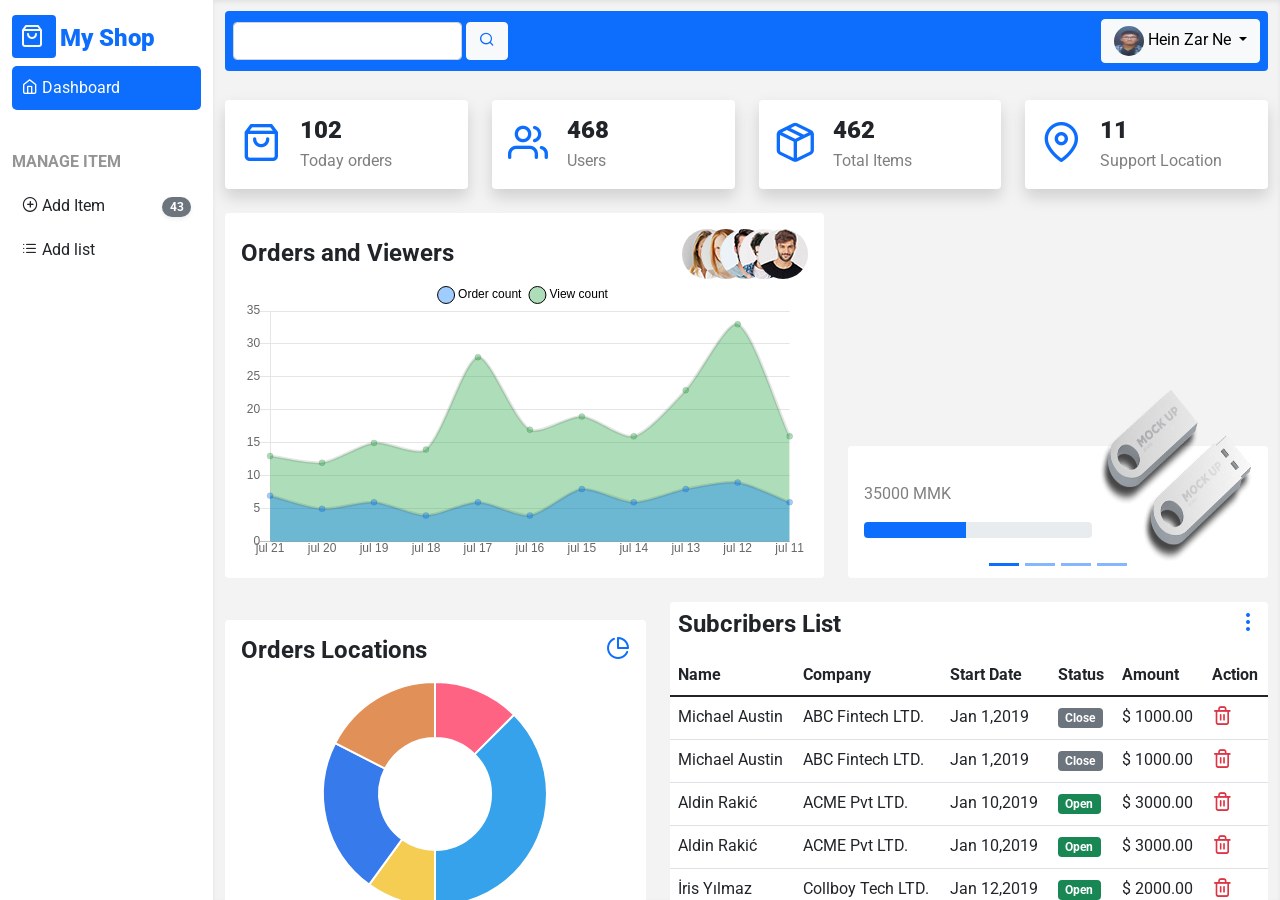
<file: index.html>
<!DOCTYPE html>
<html lang="en">

<head>
    <meta charset="UTF-8">
    <meta http-equiv="X-UA-Compatible" content="IE=edge">
    <meta name="viewport" content="width=device-width, initial-scale=1.0">
    <title>Document</title>
    <link rel="stylesheet" href="./vendor/bootstrap-5.1.3-dist/css/bootstrap.min.css">
    <link rel="stylesheet" href="./vendor/feather-icons-web/feather.css">
    <link rel="stylesheet" href="./css/style.css">

</head>

<body>

    <section class="main container-fluid">
        <div class="row">
            <!-- SIDEBAR -->
            <div class="col-12 col-lg-3 col-xl-2 vh-100 sidebar">
                <div class="d-flex justify-content-between align-items-center py-2 mt-3">

                    <div>
                        <span class="bg-primary p-2 pt-3 rounded">
                            <i class=" text-light h4 feather-shopping-bag"></i>
                        </span>
                        <span class="text-primary ms-1 h4" style="    font-weight: 900;">
                        My Shop
                       </span>
                    </div>
                    <button class=" btn btn-light hide-sidebar-btn d-block d-lg-none ">
                    <i class="feather-x text-primary" style="font-size: 2em; "></i>
                </button>
                </div>
                <div class="nav-menu">
                    <ul>

                        <li class="menu-item bg-primary ">
                            <a href="#" class="menu-item-link">
                                <span class="active">
                                <i class="feather-home"></i>
                                Dashboard
                            </span>

                            </a>
                        </li>

                        <li class="menu-spacer"></li>

                        <li class="menu-title">
                            <span>Manage Item</span>
                        </li>
                        <li class="menu-item">
                            <a href="item.html" class="menu-item-link">
                                <span>
                                <i class="feather-plus-circle"></i>
                                Add Item
                            </span>
                                <span>
                                <div class=" badge rounded-pill bg-secondary shadow-sm">43</div>
                            </span>
                            </a>
                        </li>
                        <li class="menu-item">
                            <a href="item-list.html" class="menu-item-link">
                                <span>
                                <i class="feather-list"></i>
                                Add list
                            </span>
                            </a>
                        </li>
                        <li class="menu-spacer"></li>


                    </ul>
                </div>
            </div>
            <!-- SIDEBAR End -->


            <div class="col-12 col-lg-9 col-xl-10 vh-100 content">

                <div class="row header mb-4">
                    <div class="col-12">
                        <div class="p-2 bg-primary d-flex justify-content-between align-items-center my-2 rounded">
                            <button class="show-sidebar-btn d-block d-lg-none btn btn-prinary">
                    <i class="feather-menu text-light" style="font-size: 2em;"></i>
                    </button>
                            <form action="" method="post">
                                <div class="form-inline d-none d-md-block">
                                    <input type="text" style="width:auto !important" class="form-control mr-2"> <button class="btn btn-light">
                                    <i class="feather-search text-primary"></i>
                                    </button>
                                </div>
                            </form>
                            <div class="dropdown">
                                <button class="btn btn-light dropdown-toggle" type="button" id="dropdownMenuButton1" data-bs-toggle="dropdown" aria-expanded="false">
                                      <img src="./img/user/ာန.jpg" class="user-img" alt=""> Hein Zar Ne
                                    </button>
                                <ul class="dropdown-menu" aria-labelledby="dropdownMenuButton1">
                                    <li><a class="dropdown-item" href="#">Action</a></li>
                                    <li><a class="dropdown-item" href="#">Another action</a></li>
                                    <div class="dropdown-divider"></div>
                                    <li><a class="dropdown-item" href="#">Something else here</a></li>
                                </ul>
                            </div>
                        </div>
                    </div>
                </div>
                <!-- CONTENT -->
                <div class="row ">

                    <div class="col-12 col-md-6 col-lg-6 col-xl-3" onclick="go(`#`)">
                        <div class="card shadow status-card mb-4">
                            <div class="card-body">
                                <div class="row align-items-center">
                                    <div class="col-3">
                                        <i class="h1 text-primary feather-shopping-bag"></i>
                                    </div>
                                    <div class="col-9">
                                        <p class="mb-1 h4" style="    font-weight: 900;">
                                            <span class="counter-up">123</span>
                                        </p>
                                        <p class="mb-0 text-black-50">Today orders</p>
                                    </div>
                                </div>
                            </div>
                        </div>
                    </div>
                    <div class="col-12 col-md-6 col-lg-6 col-xl-3" onclick="go(`#`)">
                        <div class="card shadow status-card mb-4">
                            <div class="card-body">
                                <div class="row align-items-center">
                                    <div class="col-3">
                                        <i class="h1 text-primary feather-users"></i>
                                    </div>
                                    <div class="col-9">
                                        <p class="mb-1 h4" style="    font-weight: 900;">
                                            <span class="counter-up">564</span>
                                        </p>
                                        <p class="mb-0 text-black-50">Users</p>
                                    </div>
                                </div>
                            </div>
                        </div>
                    </div>
                    <div class="col-12 col-md-6 col-lg-6 col-xl-3" onclick="go(`item-list.html`)">
                        <div class="card shadow status-card mb-4">
                            <div class="card-body">
                                <div class="row align-items-center">
                                    <div class="col-3">
                                        <i class="h1 text-primary feather-package"></i>
                                    </div>
                                    <div class="col-9">
                                        <p class="mb-1 h4" style="    font-weight: 900;">
                                            <span class="counter-up">557</span>
                                        </p>
                                        <p class="mb-0 text-black-50">Total Items</p>
                                    </div>
                                </div>
                            </div>
                        </div>
                    </div>
                    <div class="col-12 col-md-6 col-lg-6 col-xl-3" onclick="go(`https://www.google.com`)">
                        <div class="card shadow status-card mb-4">
                            <div class="card-body">
                                <div class="row align-items-center">
                                    <div class="col-3">
                                        <i class="h1 text-primary feather-map-pin"></i>
                                    </div>
                                    <div class="col-9">
                                        <p class="mb-1 h4" style="    font-weight: 900;">
                                            <span class="counter-up">14</span>
                                        </p>
                                        <p class="mb-0 text-black-50">Support Location</p>
                                    </div>
                                </div>
                            </div>
                        </div>
                    </div>
                </div>
                <div class="row align-items-end">
                    <div class="col-12 col-xl-7">
                        <div class="card mb-4">
                            <div class="card-body">
                                <div class="d-flex justify-content-between align-items-center">
                                    <h4 style="font-weight: 700;" class="mb-0">Orders and Viewers</h4>
                                    <div class="d-none d-md-block">
                                        <img src="./img/user/avatar1.jpg" class="ov-img rounded-circle" alt="">

                                        <img src="./img/user/avatar2.jpg" class="ov-img rounded-circle" alt="">

                                        <img src="./img/user/avatar3.jpg" class="ov-img rounded-circle" alt="">

                                        <img src="./img/user/avatar4.jpg" class="ov-img rounded-circle" alt="">

                                        <img src="./img/user/avatar5.jpg" class="ov-img rounded-circle" alt="">

                                    </div>
                                </div>

                                <canvas id="ordersNvisitors" height="150"></canvas>


                            </div>
                        </div>
                    </div>

                    <div class="col-12 col-xl-5 col-md-6 ">
                        <div class="card item-carousel-card mb-4">
                            <div class="card-body">
                                <div id="carouselExampleIndicators" class="carousel item-carousel slide" data-bs-ride="carousel">
                                    <div class="carousel-indicators" style="bottom: -30px;">
                                        <button type="button" data-bs-target="#carouselExampleIndicators" data-bs-slide-to="0" class="bg-primary active" aria-current="true" aria-label="Slide 1"></button>
                                        <button type="button" data-bs-target="#carouselExampleIndicators" data-bs-slide-to="1" class="bg-primary " aria-label="Slide 2"></button>
                                        <button type="button" data-bs-target="#carouselExampleIndicators" data-bs-slide-to="2" class="bg-primary " aria-label="Slide 3"></button>
                                        <button type="button" data-bs-target="#carouselExampleIndicators" data-bs-slide-to="3" class="bg-primary " aria-label="Slide 4"></button>
                                    </div>
                                    <div class="carousel-inner">
                                        <div class="carousel-item active">
                                            <div class="item-card">

                                                <div class="d-flex justify-content-between align-items-end">
                                                    <div class="flex-grow-1">
                                                        <h4 class="mb-0">USB</h4>
                                                        <p class="font-weight-bolder text-black-50 mb-3">35000 MMK</p>

                                                        <div class="progress mb-4">
                                                            <div class="progress-bar" role="progressbar" style="width: 45%" aria-valuenow="45" aria-valuemin="0" aria-valuemax="100"></div>
                                                        </div>
                                                    </div>
                                                    <img class=" item-card-img" src="./img/user/item2.png" alt="">
                                                </div>

                                            </div>
                                        </div>
                                        <div class="carousel-item">
                                            <div class="item-card">

                                                <div class="d-flex justify-content-between align-items-end">
                                                    <div class="flex-grow-1">
                                                        <h4 class="mb-0">Book</h4>
                                                        <p class="font-weight-bolder text-black-50 mb-3">2000 MMK</p>

                                                        <div class="progress mb-4">
                                                            <div class="progress-bar" role="progressbar" style="width: 50%" aria-valuenow="50" aria-valuemin="0" aria-valuemax="100"></div>
                                                        </div>
                                                    </div>
                                                    <img class=" item-card-img" src="./img/user/item3.png" alt="">
                                                </div>

                                            </div>
                                        </div>
                                        <div class="carousel-item">
                                            <div class="item-card">

                                                <div class="d-flex justify-content-between align-items-end">
                                                    <div class="flex-grow-1">
                                                        <h4 class="mb-0">Box</h4>
                                                        <p class="font-weight-bolder text-black-50 mb-3">6000 MMK</p>

                                                        <div class="progress mb-4">
                                                            <div class="progress-bar" role="progressbar" style="width: 25%" aria-valuenow="25" aria-valuemin="0" aria-valuemax="100"></div>
                                                        </div>
                                                    </div>
                                                    <img class=" item-card-img" src="./img/user/item4.png" alt="">
                                                </div>

                                            </div>
                                        </div>
                                        <div class="carousel-item">
                                            <div class="item-card">

                                                <div class="d-flex justify-content-between align-items-end">
                                                    <div class="flex-grow-1">
                                                        <h4 class="mb-0">Coffee Cup</h4>
                                                        <p class="font-weight-bolder text-black-50 mb-3">500 MMK</p>

                                                        <div class="progress mb-4">
                                                            <div class="progress-bar" role="progressbar" style="width: 75%" aria-valuenow="75" aria-valuemin="0" aria-valuemax="100"></div>
                                                        </div>
                                                    </div>
                                                    <img class=" item-card-img" src="./img/user/item1.png" alt="">
                                                </div>

                                            </div>
                                        </div>
                                    </div>
                                </div>

                            </div>
                        </div>
                    </div>
                    <div class="col-12 col-xl-5 col-md-6 ">
                        <div class="card mb-4">
                            <div class="card-body">
                                <div class="d-flex justify-content-between align-items-center mb-3">
                                    <h4 style="font-weight: 700;" class="mb-0">Orders Locations</h4>
                                    <div class="">
                                        <i class="feather-pie-chart h4 mb-0 text-primary"></i>
                                    </div>
                                </div>
                                <canvas id="orderPlaces" height="200"></canvas>
                            </div>
                        </div>
                    </div>
                    <div class="col-12 col-xl-7">

                        <div class="card mb-4">
                            <div class="d-flex justify-content-between align-items-center mb-3 p-2 pb-0">
                                <h4 style="font-weight: 700;" class="mb-0">Subcribers List</h4>
                                <div class="">
                                    <i class="feather-more-vertical h4 mb-0 text-primary"></i>
                                </div>
                            </div>
                            <table class="table table-hover mb-0">
                                <thead>
                                    <tr>
                                        <th>Name</th>
                                        <th>Company</th>
                                        <th>Start Date</th>
                                        <th>Status</th>
                                        <th>Amount</th>
                                        <th>Action</th>
                                    </tr>

                                </thead>
                                <tbody>
                                    <tr>
                                        <td>Michael Austin</td>
                                        <td>ABC Fintech LTD.</td>
                                        <td>Jan 1,2019</td>
                                        <td><span class="badge badge-pill bg-secondary ">Close</span></td>
                                        <td>$ 1000.00</td>
                                        <td class="center-align"><i class="text-danger h5 feather-trash-2"></i></td>
                                    </tr>

                                    <tr>
                                        <td>Michael Austin</td>
                                        <td>ABC Fintech LTD.</td>
                                        <td>Jan 1,2019</td>
                                        <td><span class="badge badge-pill bg-secondary ">Close</span></td>
                                        <td>$ 1000.00</td>
                                        <td class="center-align"><i class="text-danger h5 feather-trash-2"></i></td>
                                    </tr>
                                    <tr>
                                        <td>Aldin Rakić</td>
                                        <td>ACME Pvt LTD.</td>
                                        <td>Jan 10,2019</td>
                                        <td><span class="badge badge-pill bg-success">Open</span></td>
                                        <td>$ 3000.00</td>
                                        <td class="center-align"><i class="text-danger h5 feather-trash-2"></i></td>
                                    </tr>

                                    <tr>
                                        <td>Aldin Rakić</td>
                                        <td>ACME Pvt LTD.</td>
                                        <td>Jan 10,2019</td>
                                        <td><span class="badge badge-pill bg-success">Open</span></td>
                                        <td>$ 3000.00</td>
                                        <td class="center-align"><i class="text-danger h5 feather-trash-2"></i></td>
                                    </tr>
                                    <tr>
                                        <td>İris Yılmaz</td>
                                        <td>Collboy Tech LTD.</td>
                                        <td>Jan 12,2019</td>
                                        <td><span class="badge badge-pill bg-success">Open</span></td>
                                        <td>$ 2000.00</td>
                                        <td class="center-align"><i class="text-danger h5 feather-trash-2"></i></td>
                                    </tr>
                                    <tr>
                                        <td>Lidia Livescu</td>
                                        <td>My Fintech LTD.</td>
                                        <td>Jan 14,2019</td>
                                        <td><span class="badge badge-pill bg-secondary ">Close</span></td>
                                        <td>$ 1100.00</td>
                                        <td class="center-align"><i class="text-danger h5 feather-trash-2"></i></td>
                                    </tr>
                                </tbody>
                            </table>
                        </div>

                    </div>
                </div>
            </div>



            <!-- CONTENT End -->
        </div>
    </section>


    <script src="./vendor/bootstrap-5.1.3-dist/js/bootstrap.bundle.min.js "></script>

    <script src="./vendor/jquery-3.6.0.min.js "></script>
    <script src="./vendor/wow/wow.js "></script>
    <script src="./vendor/way_point/jquery.waypoints.min.js"></script>
    <script src="./vendor/counter_up/counter_up.js"></script>
    <script src="./vendor/chart_js/chart.min.js"></script>
    <script src="./js/app.js "></script>
    <script src="./js/dashboard.js"></script>
</body>

</html>
</file>
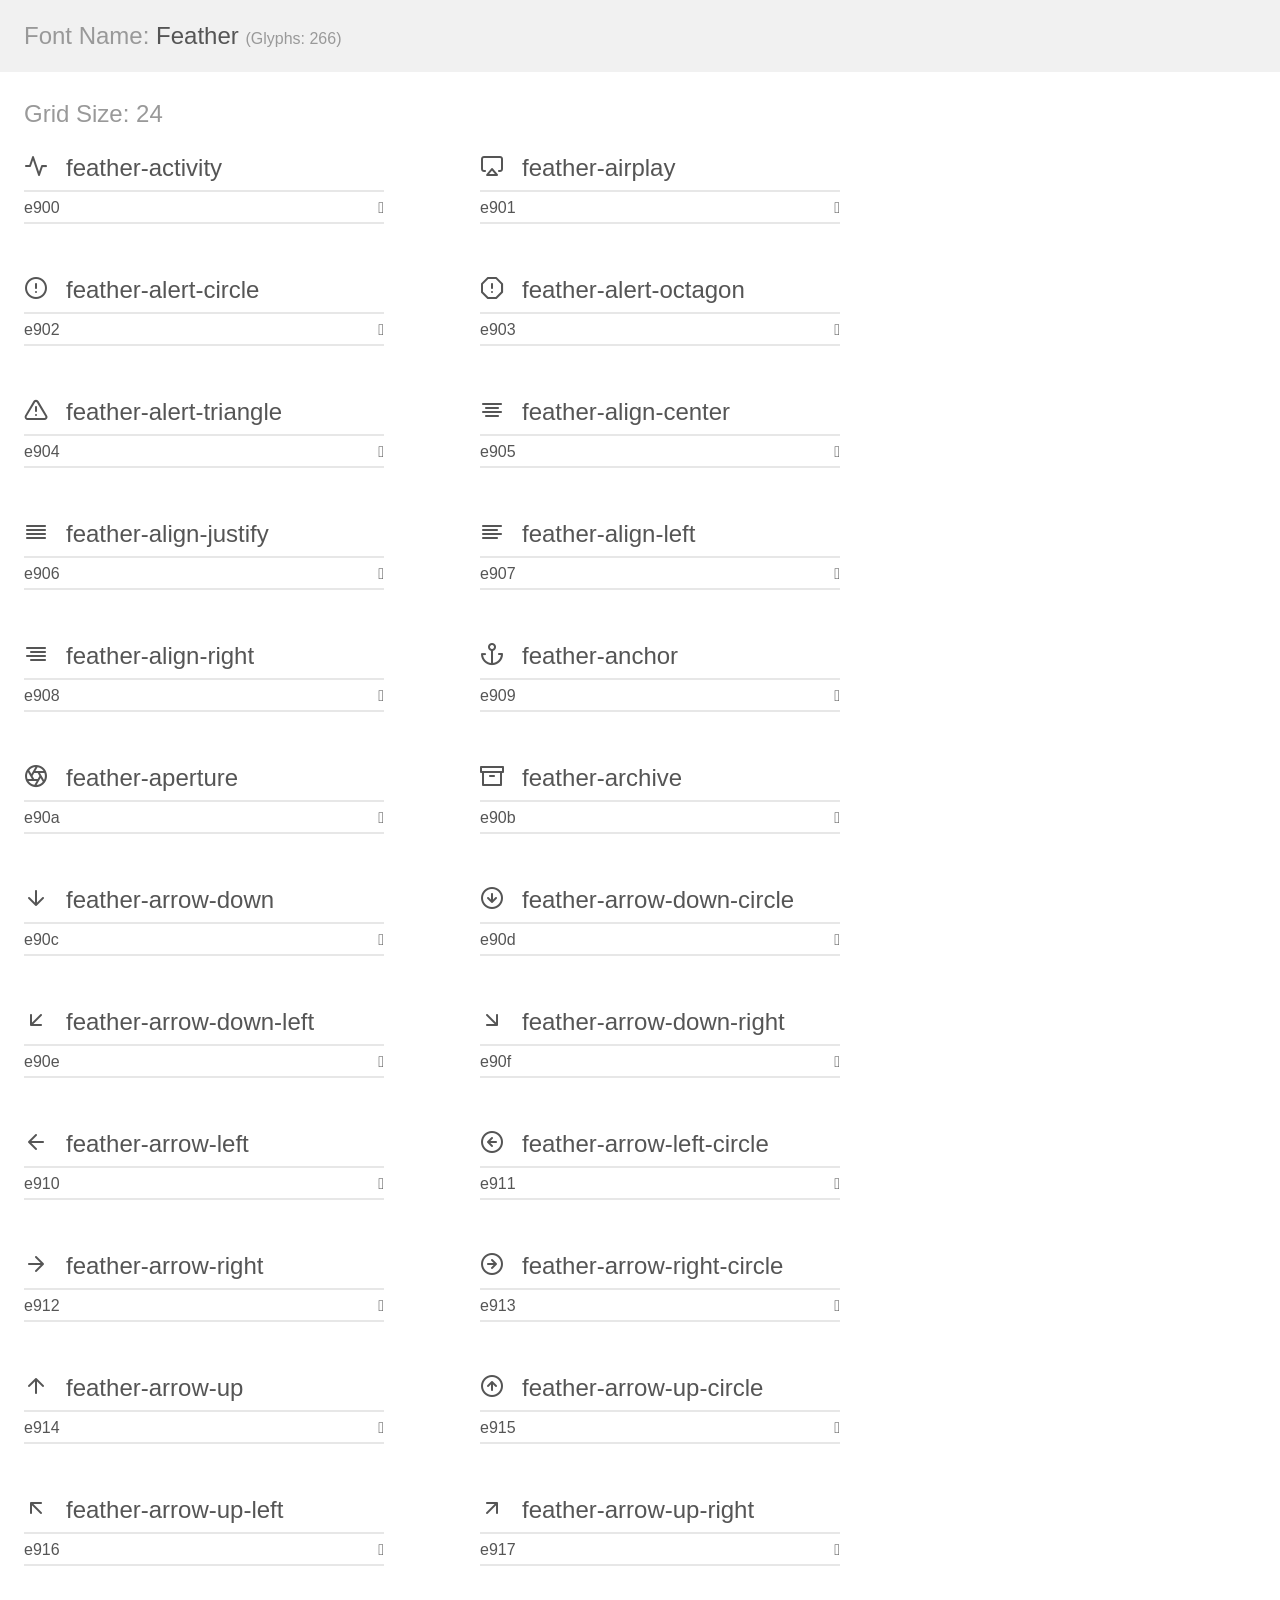
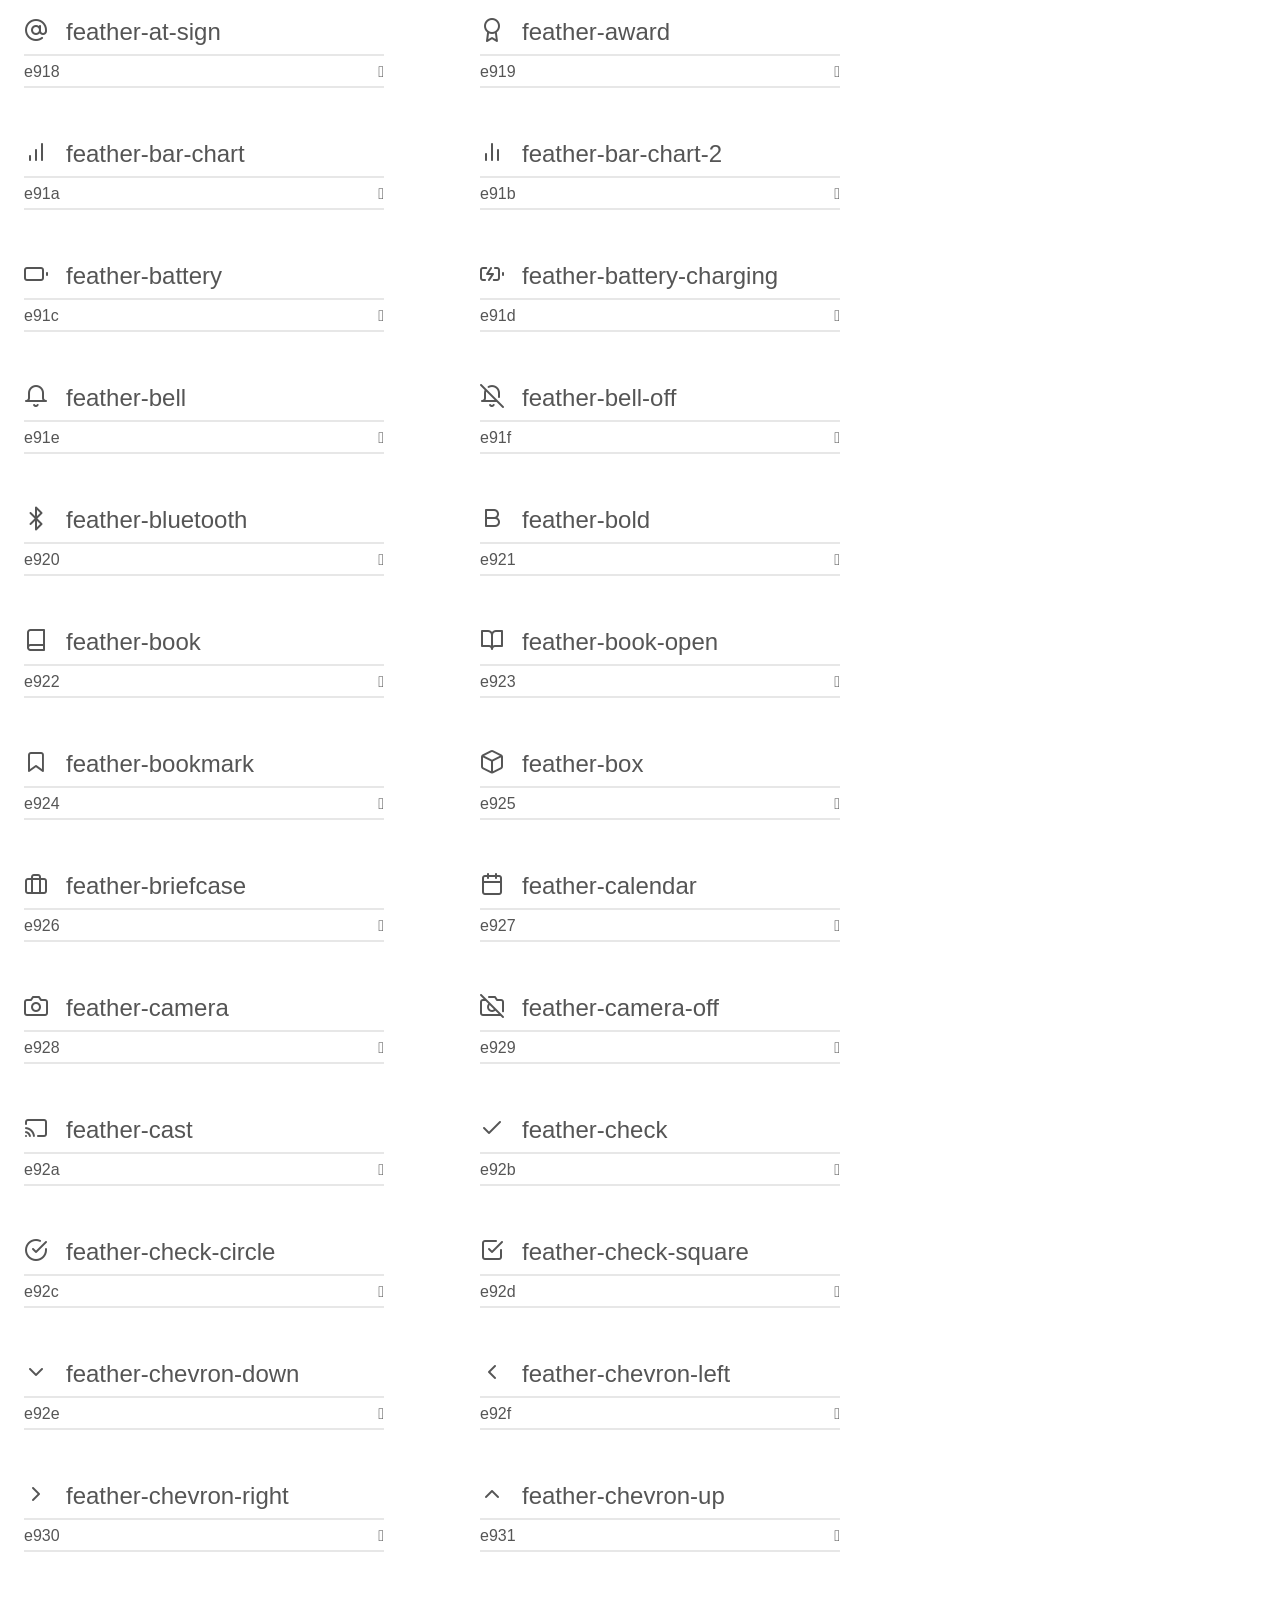
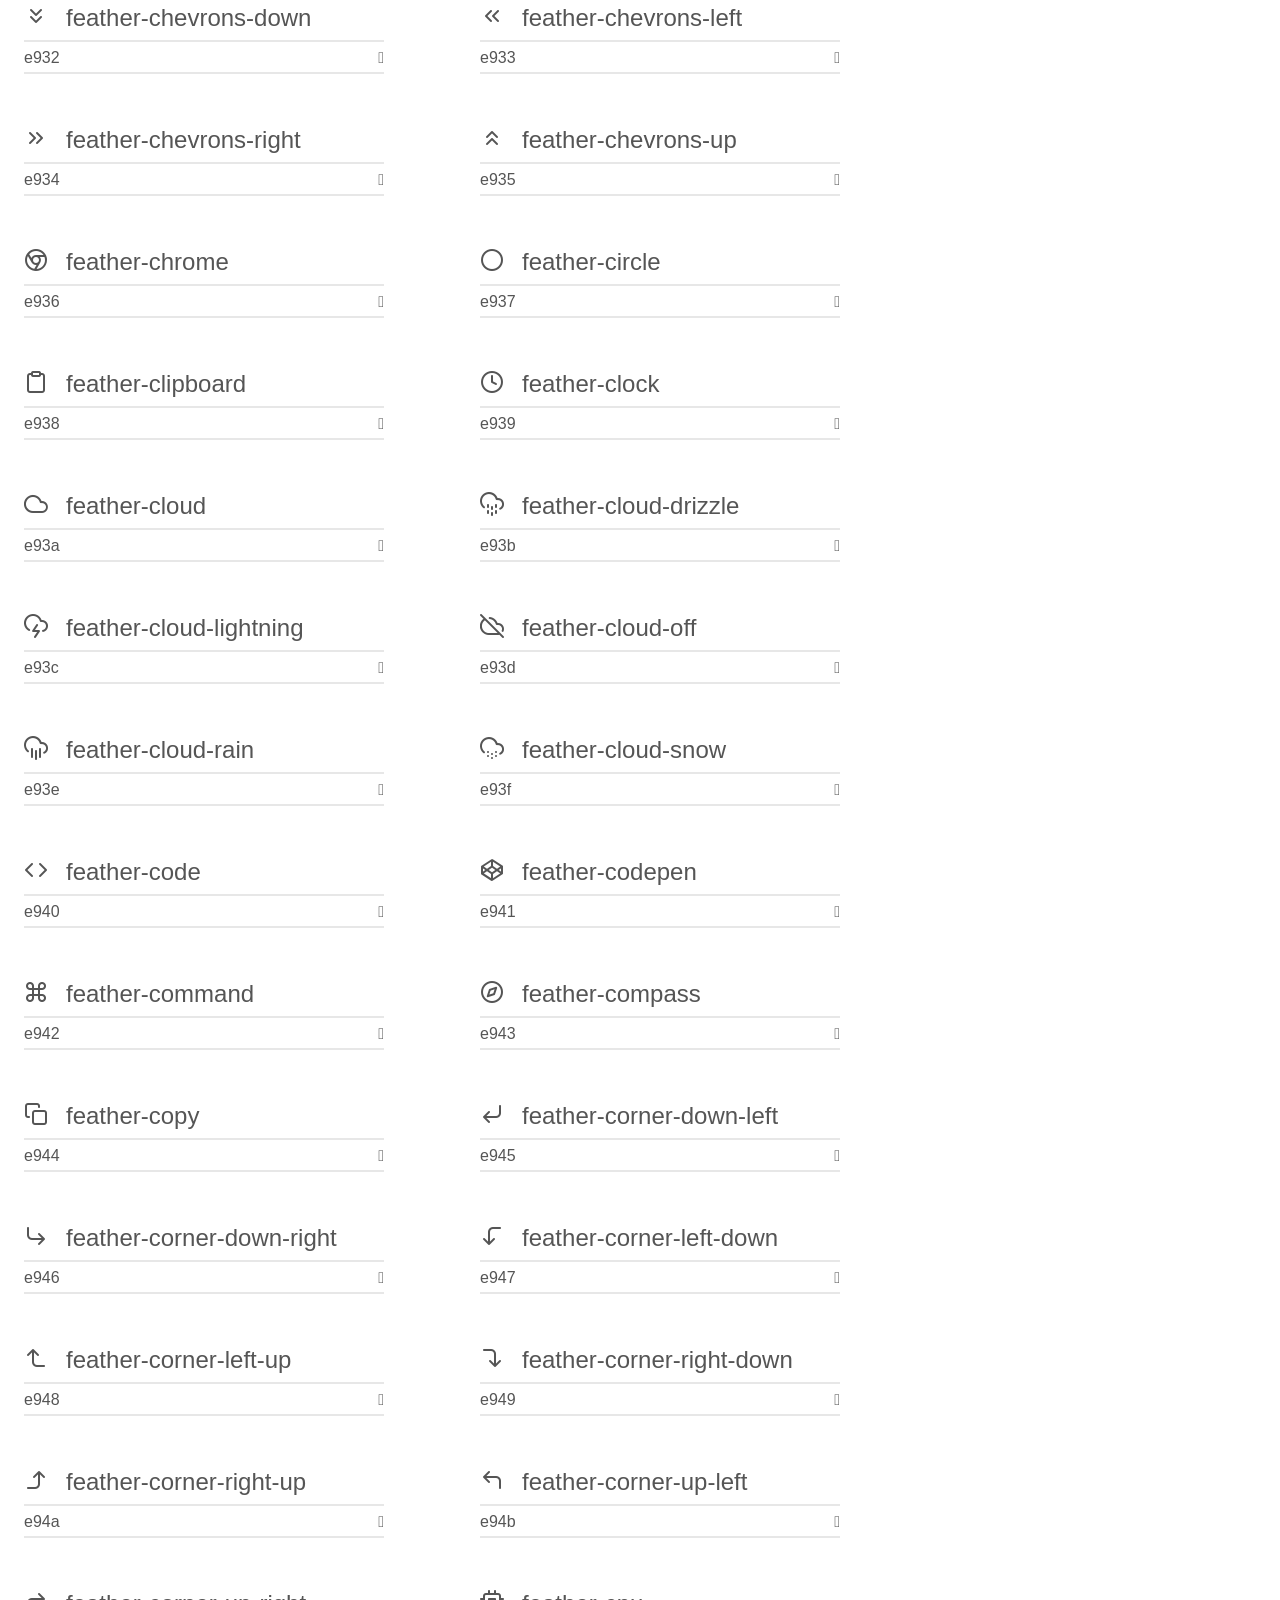
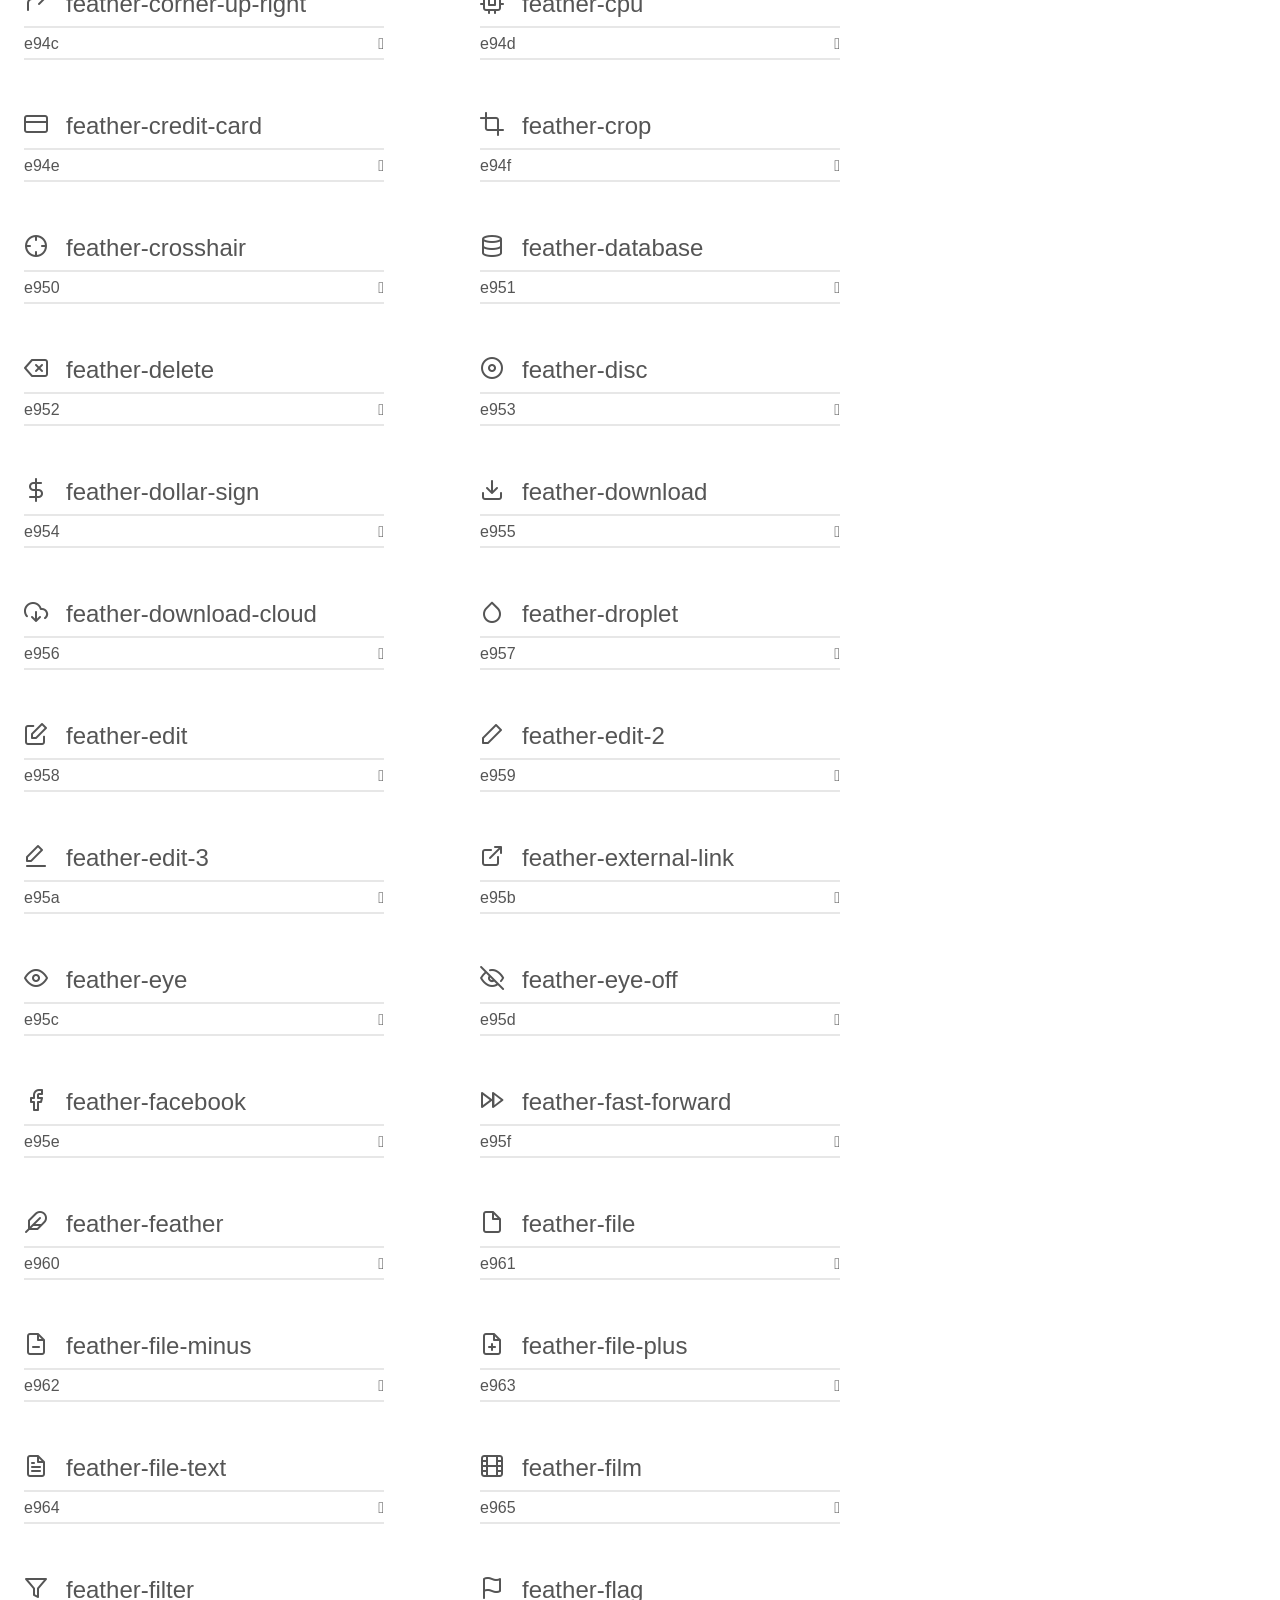
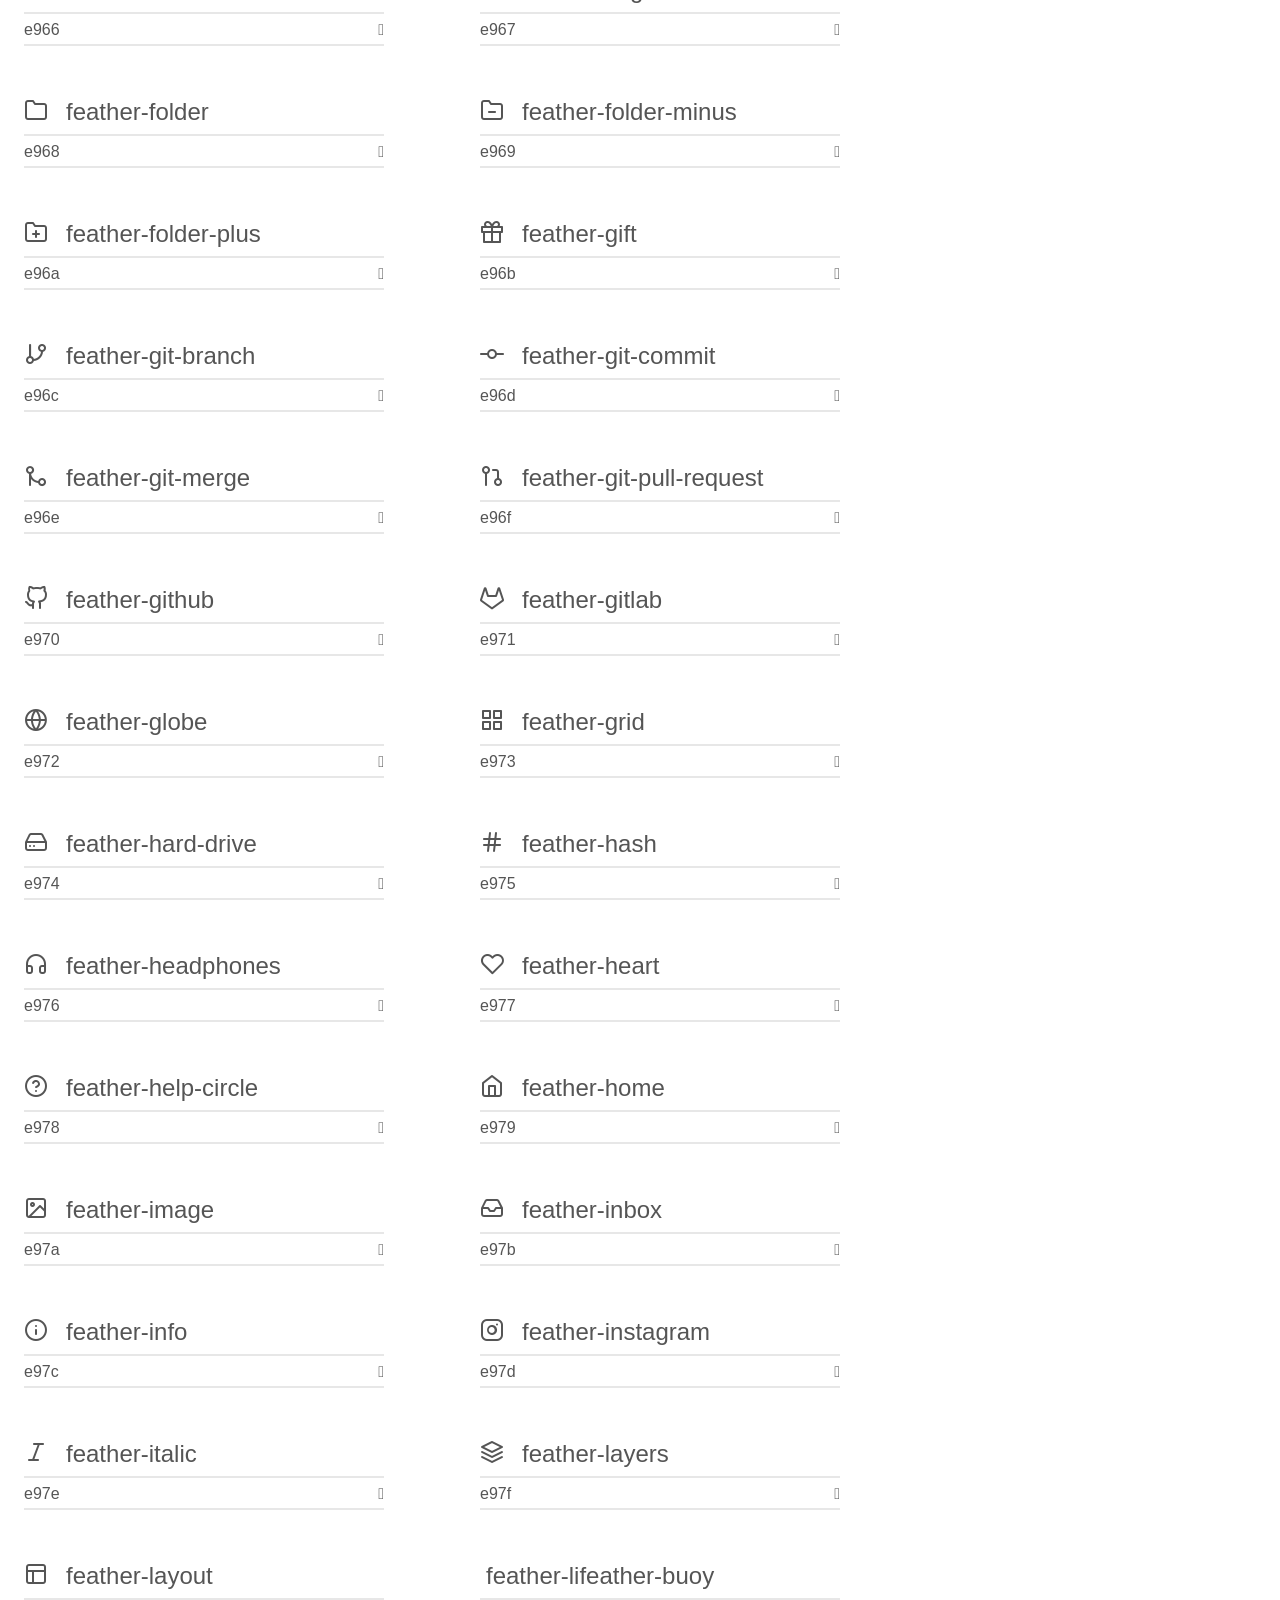
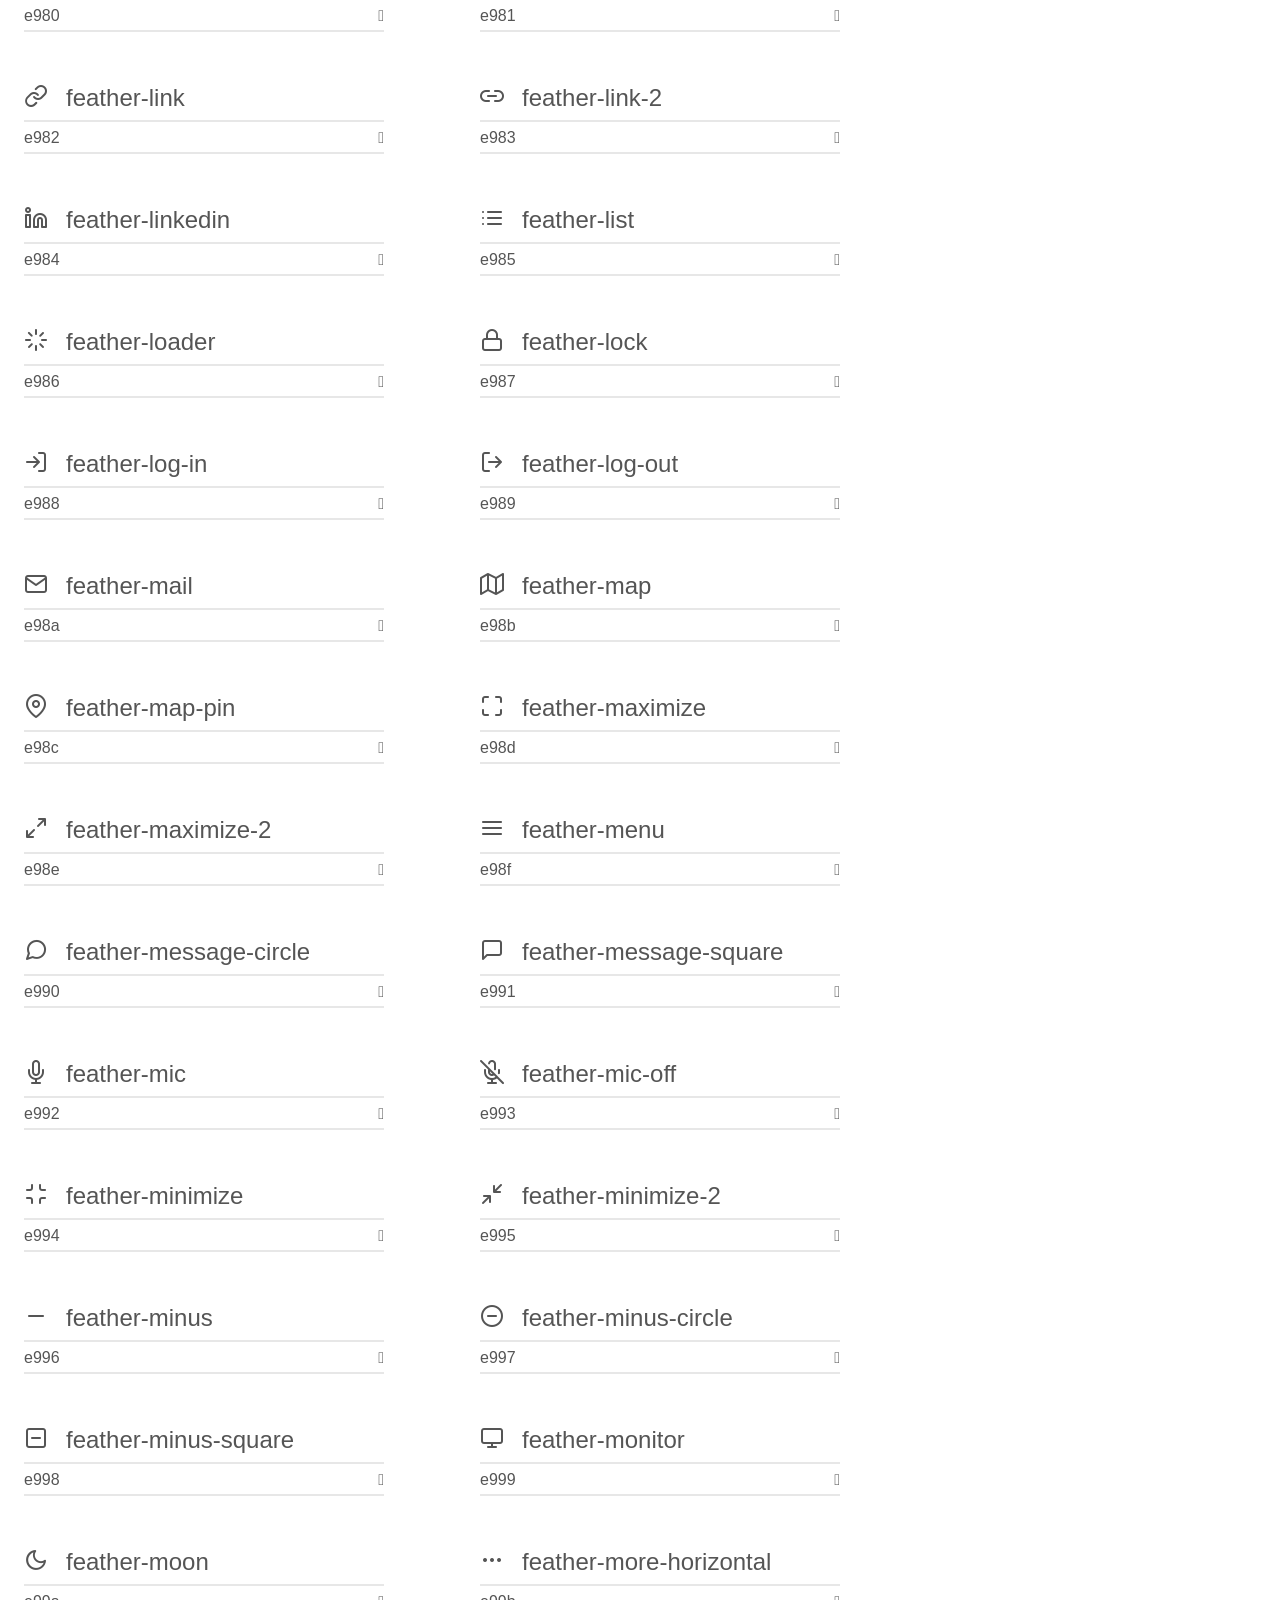
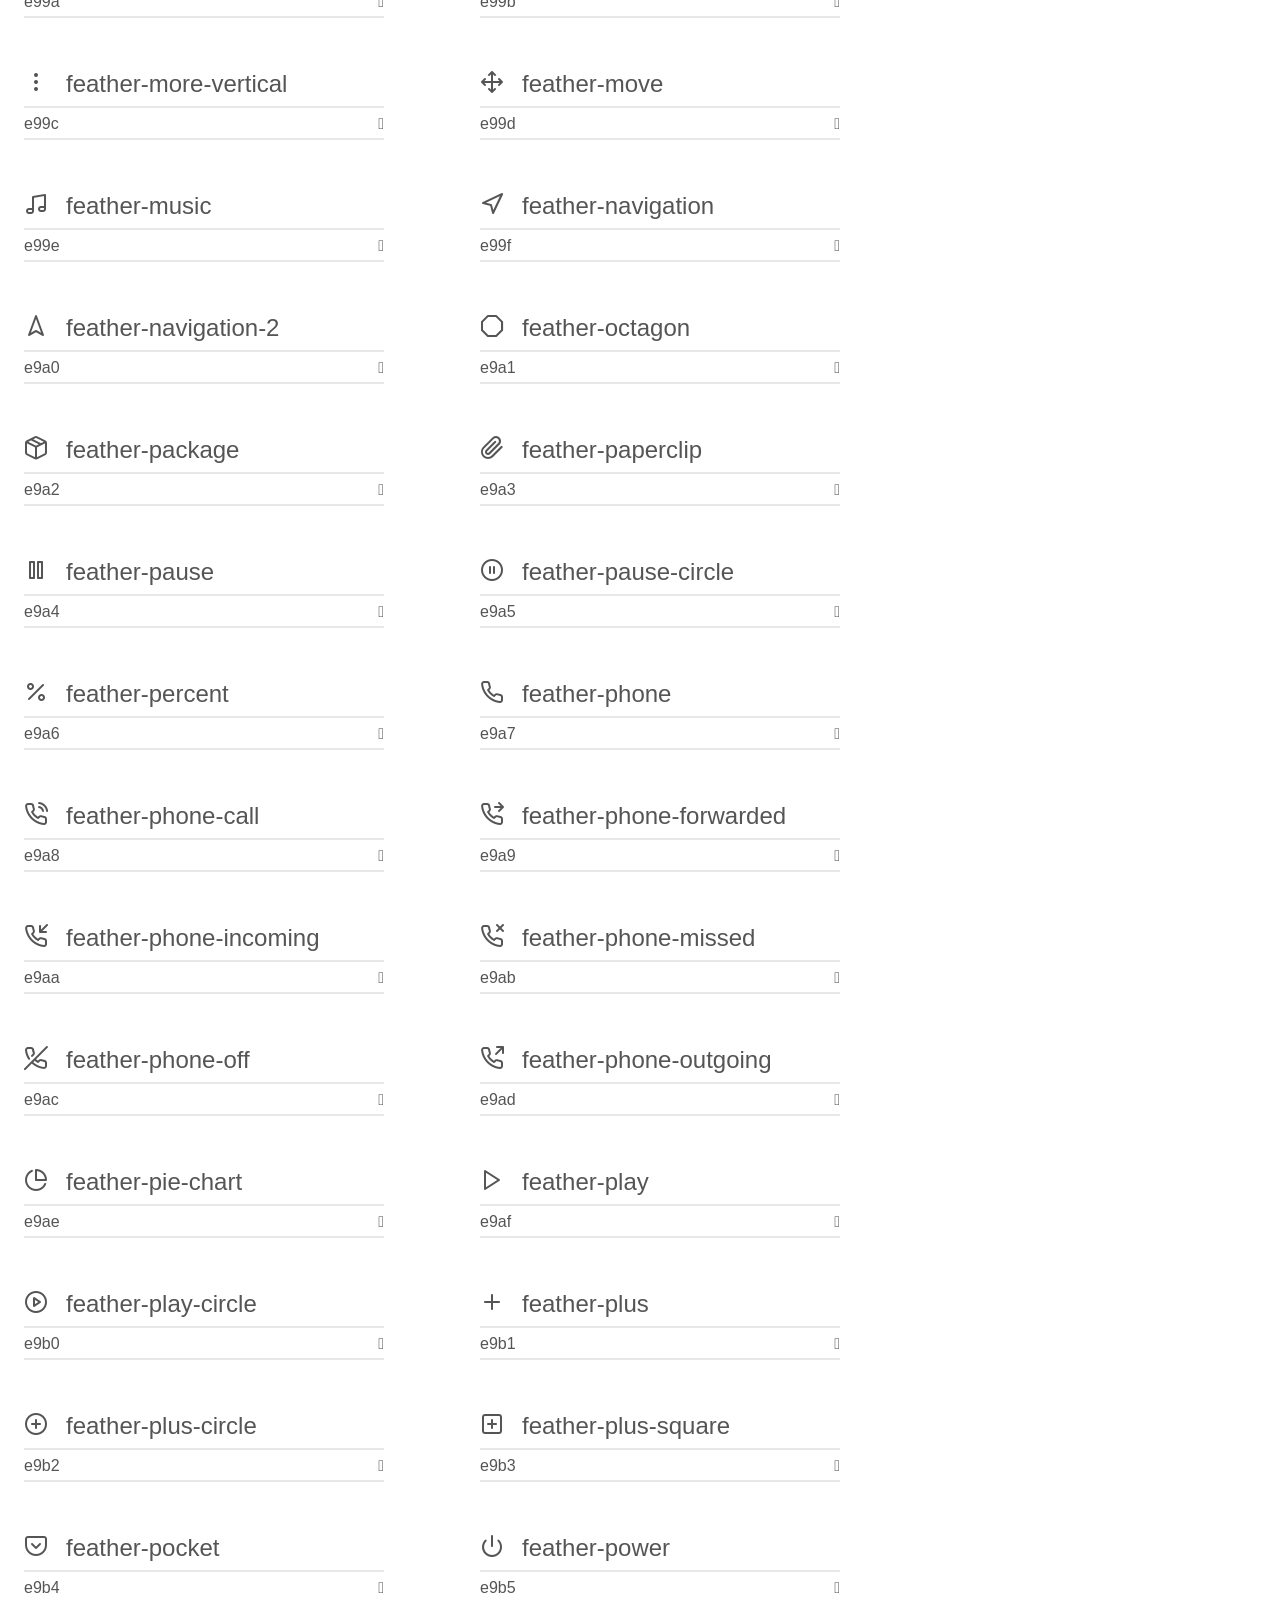
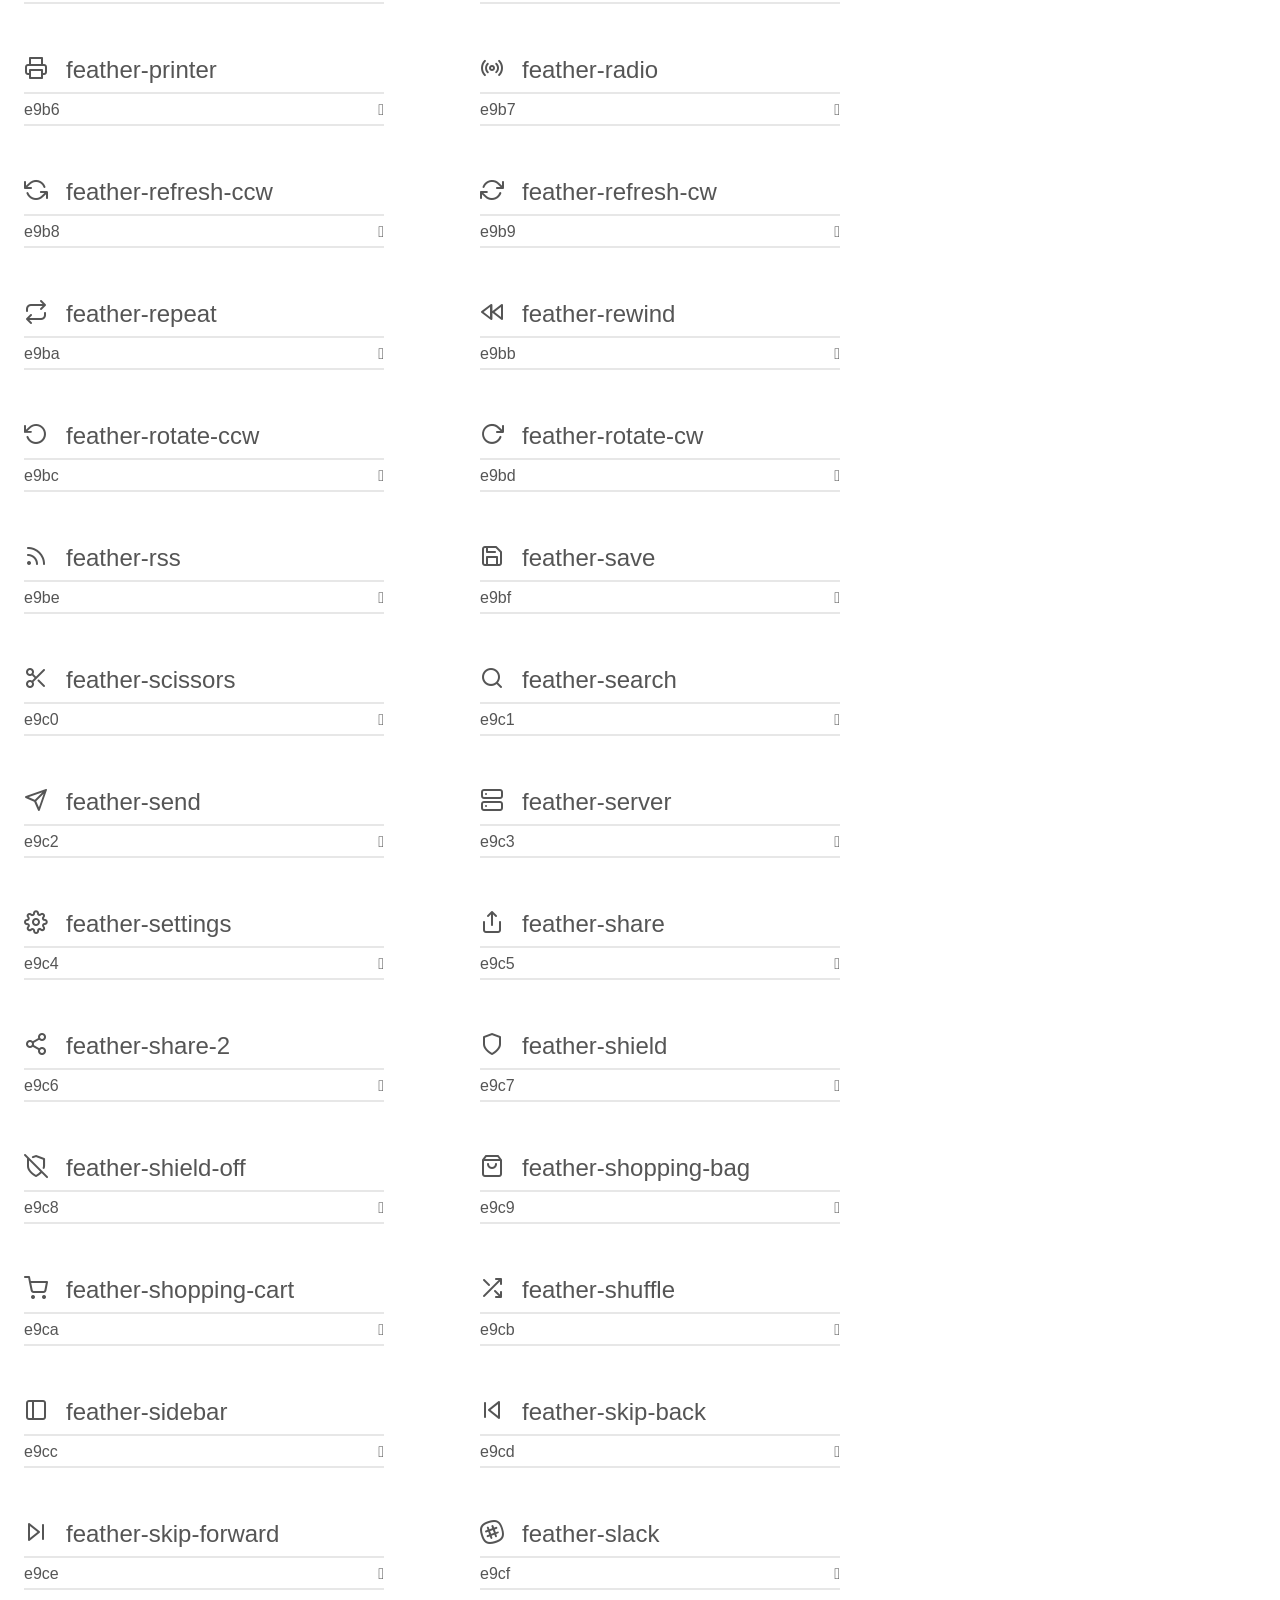
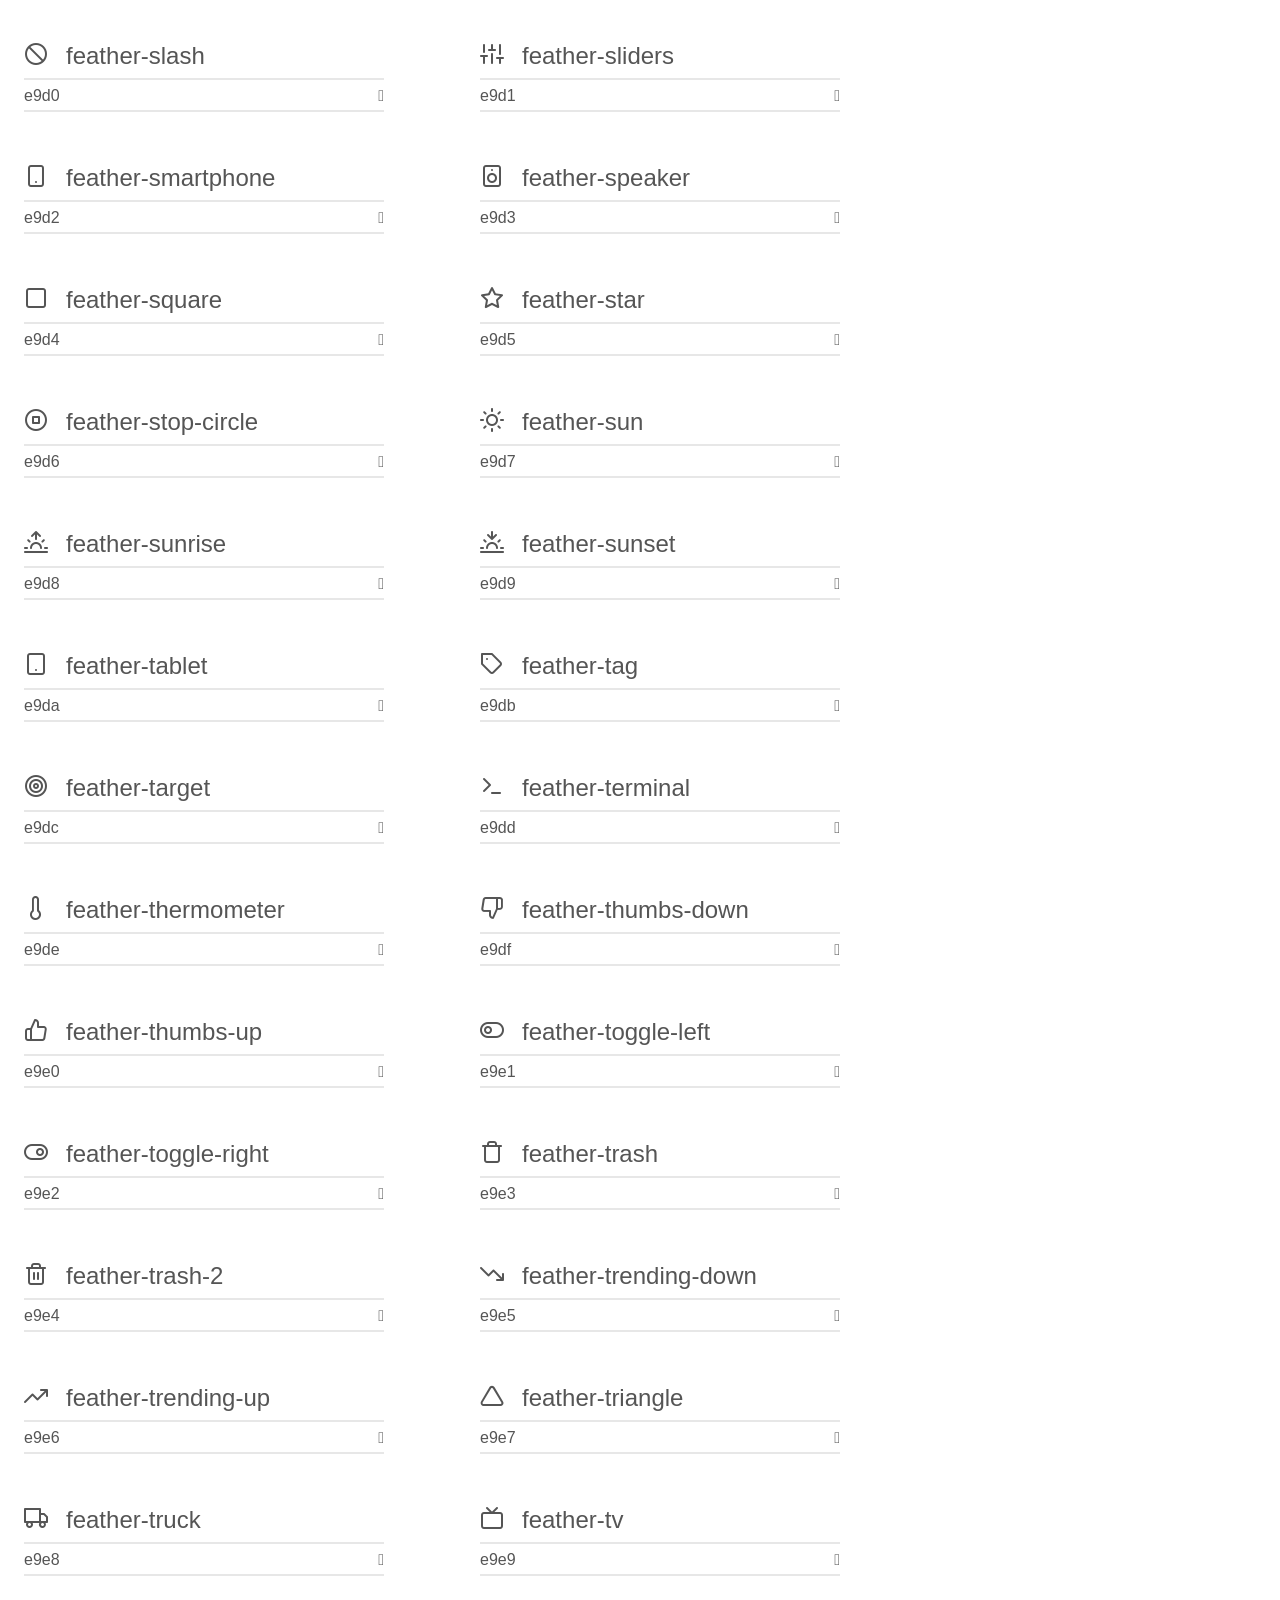
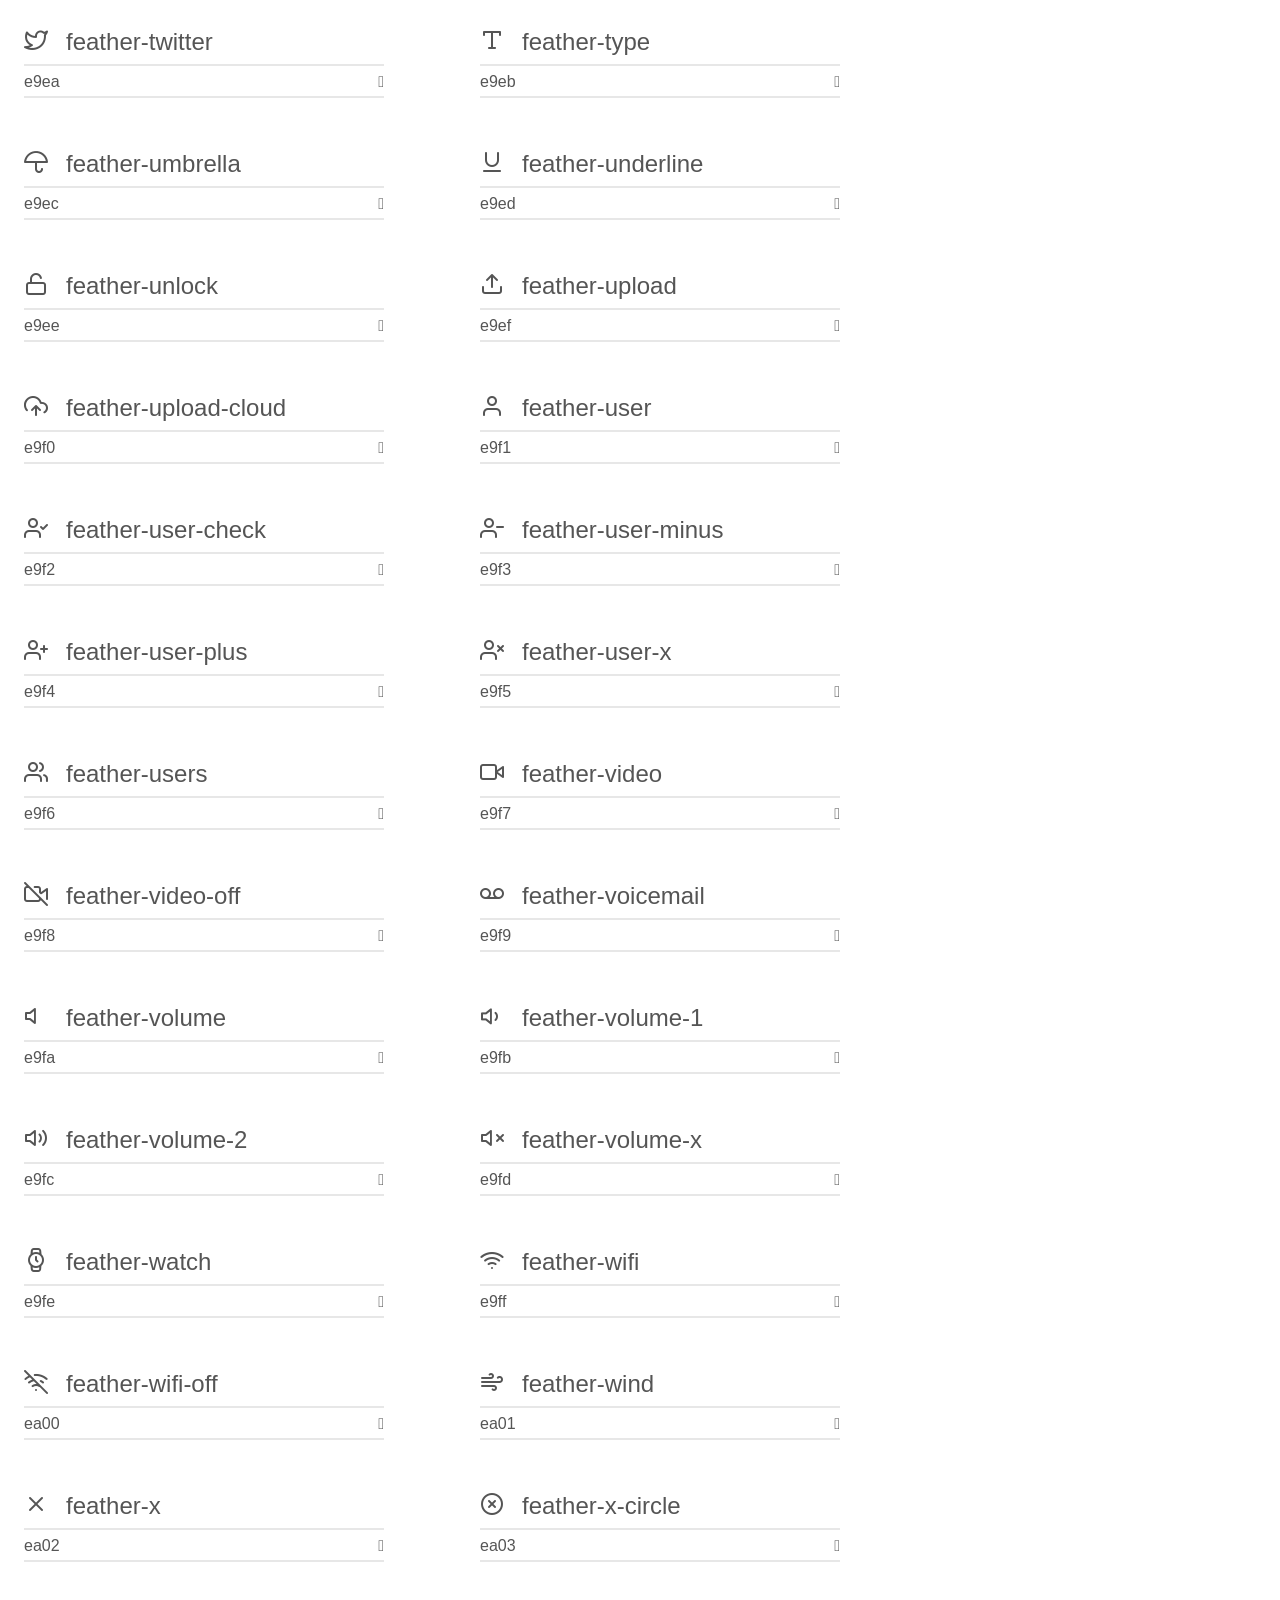
<file: vendor/feather-icons-web/index.html>
<!doctype html>
<html>
<head>
    <meta charset="utf-8">
    <title>IcoMoon Demo</title>
    <meta name="description" content="An Icon Font Generated By IcoMoon.io">
    <meta name="viewport" content="width=device-width, initial-scale=1">
    <link rel="stylesheet" href="demo.css">
    <link rel="stylesheet" href="feather.css"></head>
<body>
    <div class="bgc1 clearfix">
        <h1 class="mhmm mvm"><span class="fgc1">Font Name:</span> Feather <small class="fgc1">(Glyphs:&nbsp;266)</small></h1>
    </div>
    <div class="clearfix mhl ptl">
        <h1 class="mvm mtn fgc1">Grid Size: 24</h1>
        <div class="glyph fs1">
            <div class="clearfix bshadow0 pbs">
                <span class="feather-activity">

                </span>
                <span class="mls"> feather-activity</span>
            </div>
            <fieldset class="fs0 size1of1 clearfix hidden-false">
                <input type="text" readonly value="e900" class="unit size1of2" />
                <input type="text" maxlength="1" readonly value="&#xe900;" class="unitRight size1of2 talign-right" />
            </fieldset>
            <div class="fs0 bshadow0 clearfix hidden-true">
                <span class="unit pvs fgc1">liga: </span>
                <input type="text" readonly value="" class="liga unitRight" />
            </div>
        </div>
        <div class="glyph fs1">
            <div class="clearfix bshadow0 pbs">
                <span class="feather-airplay">

                </span>
                <span class="mls"> feather-airplay</span>
            </div>
            <fieldset class="fs0 size1of1 clearfix hidden-false">
                <input type="text" readonly value="e901" class="unit size1of2" />
                <input type="text" maxlength="1" readonly value="&#xe901;" class="unitRight size1of2 talign-right" />
            </fieldset>
            <div class="fs0 bshadow0 clearfix hidden-true">
                <span class="unit pvs fgc1">liga: </span>
                <input type="text" readonly value="" class="liga unitRight" />
            </div>
        </div>
        <div class="glyph fs1">
            <div class="clearfix bshadow0 pbs">
                <span class="feather-alert-circle">

                </span>
                <span class="mls"> feather-alert-circle</span>
            </div>
            <fieldset class="fs0 size1of1 clearfix hidden-false">
                <input type="text" readonly value="e902" class="unit size1of2" />
                <input type="text" maxlength="1" readonly value="&#xe902;" class="unitRight size1of2 talign-right" />
            </fieldset>
            <div class="fs0 bshadow0 clearfix hidden-true">
                <span class="unit pvs fgc1">liga: </span>
                <input type="text" readonly value="" class="liga unitRight" />
            </div>
        </div>
        <div class="glyph fs1">
            <div class="clearfix bshadow0 pbs">
                <span class="feather-alert-octagon">

                </span>
                <span class="mls"> feather-alert-octagon</span>
            </div>
            <fieldset class="fs0 size1of1 clearfix hidden-false">
                <input type="text" readonly value="e903" class="unit size1of2" />
                <input type="text" maxlength="1" readonly value="&#xe903;" class="unitRight size1of2 talign-right" />
            </fieldset>
            <div class="fs0 bshadow0 clearfix hidden-true">
                <span class="unit pvs fgc1">liga: </span>
                <input type="text" readonly value="" class="liga unitRight" />
            </div>
        </div>
        <div class="glyph fs1">
            <div class="clearfix bshadow0 pbs">
                <span class="feather-alert-triangle">

                </span>
                <span class="mls"> feather-alert-triangle</span>
            </div>
            <fieldset class="fs0 size1of1 clearfix hidden-false">
                <input type="text" readonly value="e904" class="unit size1of2" />
                <input type="text" maxlength="1" readonly value="&#xe904;" class="unitRight size1of2 talign-right" />
            </fieldset>
            <div class="fs0 bshadow0 clearfix hidden-true">
                <span class="unit pvs fgc1">liga: </span>
                <input type="text" readonly value="" class="liga unitRight" />
            </div>
        </div>
        <div class="glyph fs1">
            <div class="clearfix bshadow0 pbs">
                <span class="feather-align-center">

                </span>
                <span class="mls"> feather-align-center</span>
            </div>
            <fieldset class="fs0 size1of1 clearfix hidden-false">
                <input type="text" readonly value="e905" class="unit size1of2" />
                <input type="text" maxlength="1" readonly value="&#xe905;" class="unitRight size1of2 talign-right" />
            </fieldset>
            <div class="fs0 bshadow0 clearfix hidden-true">
                <span class="unit pvs fgc1">liga: </span>
                <input type="text" readonly value="" class="liga unitRight" />
            </div>
        </div>
        <div class="glyph fs1">
            <div class="clearfix bshadow0 pbs">
                <span class="feather-align-justify">

                </span>
                <span class="mls"> feather-align-justify</span>
            </div>
            <fieldset class="fs0 size1of1 clearfix hidden-false">
                <input type="text" readonly value="e906" class="unit size1of2" />
                <input type="text" maxlength="1" readonly value="&#xe906;" class="unitRight size1of2 talign-right" />
            </fieldset>
            <div class="fs0 bshadow0 clearfix hidden-true">
                <span class="unit pvs fgc1">liga: </span>
                <input type="text" readonly value="" class="liga unitRight" />
            </div>
        </div>
        <div class="glyph fs1">
            <div class="clearfix bshadow0 pbs">
                <span class="feather-align-left">

                </span>
                <span class="mls"> feather-align-left</span>
            </div>
            <fieldset class="fs0 size1of1 clearfix hidden-false">
                <input type="text" readonly value="e907" class="unit size1of2" />
                <input type="text" maxlength="1" readonly value="&#xe907;" class="unitRight size1of2 talign-right" />
            </fieldset>
            <div class="fs0 bshadow0 clearfix hidden-true">
                <span class="unit pvs fgc1">liga: </span>
                <input type="text" readonly value="" class="liga unitRight" />
            </div>
        </div>
        <div class="glyph fs1">
            <div class="clearfix bshadow0 pbs">
                <span class="feather-align-right">

                </span>
                <span class="mls"> feather-align-right</span>
            </div>
            <fieldset class="fs0 size1of1 clearfix hidden-false">
                <input type="text" readonly value="e908" class="unit size1of2" />
                <input type="text" maxlength="1" readonly value="&#xe908;" class="unitRight size1of2 talign-right" />
            </fieldset>
            <div class="fs0 bshadow0 clearfix hidden-true">
                <span class="unit pvs fgc1">liga: </span>
                <input type="text" readonly value="" class="liga unitRight" />
            </div>
        </div>
        <div class="glyph fs1">
            <div class="clearfix bshadow0 pbs">
                <span class="feather-anchor">

                </span>
                <span class="mls"> feather-anchor</span>
            </div>
            <fieldset class="fs0 size1of1 clearfix hidden-false">
                <input type="text" readonly value="e909" class="unit size1of2" />
                <input type="text" maxlength="1" readonly value="&#xe909;" class="unitRight size1of2 talign-right" />
            </fieldset>
            <div class="fs0 bshadow0 clearfix hidden-true">
                <span class="unit pvs fgc1">liga: </span>
                <input type="text" readonly value="" class="liga unitRight" />
            </div>
        </div>
        <div class="glyph fs1">
            <div class="clearfix bshadow0 pbs">
                <span class="feather-aperture">

                </span>
                <span class="mls"> feather-aperture</span>
            </div>
            <fieldset class="fs0 size1of1 clearfix hidden-false">
                <input type="text" readonly value="e90a" class="unit size1of2" />
                <input type="text" maxlength="1" readonly value="&#xe90a;" class="unitRight size1of2 talign-right" />
            </fieldset>
            <div class="fs0 bshadow0 clearfix hidden-true">
                <span class="unit pvs fgc1">liga: </span>
                <input type="text" readonly value="" class="liga unitRight" />
            </div>
        </div>
        <div class="glyph fs1">
            <div class="clearfix bshadow0 pbs">
                <span class="feather-archive">

                </span>
                <span class="mls"> feather-archive</span>
            </div>
            <fieldset class="fs0 size1of1 clearfix hidden-false">
                <input type="text" readonly value="e90b" class="unit size1of2" />
                <input type="text" maxlength="1" readonly value="&#xe90b;" class="unitRight size1of2 talign-right" />
            </fieldset>
            <div class="fs0 bshadow0 clearfix hidden-true">
                <span class="unit pvs fgc1">liga: </span>
                <input type="text" readonly value="" class="liga unitRight" />
            </div>
        </div>
        <div class="glyph fs1">
            <div class="clearfix bshadow0 pbs">
                <span class="feather-arrow-down">

                </span>
                <span class="mls"> feather-arrow-down</span>
            </div>
            <fieldset class="fs0 size1of1 clearfix hidden-false">
                <input type="text" readonly value="e90c" class="unit size1of2" />
                <input type="text" maxlength="1" readonly value="&#xe90c;" class="unitRight size1of2 talign-right" />
            </fieldset>
            <div class="fs0 bshadow0 clearfix hidden-true">
                <span class="unit pvs fgc1">liga: </span>
                <input type="text" readonly value="" class="liga unitRight" />
            </div>
        </div>
        <div class="glyph fs1">
            <div class="clearfix bshadow0 pbs">
                <span class="feather-arrow-down-circle">

                </span>
                <span class="mls"> feather-arrow-down-circle</span>
            </div>
            <fieldset class="fs0 size1of1 clearfix hidden-false">
                <input type="text" readonly value="e90d" class="unit size1of2" />
                <input type="text" maxlength="1" readonly value="&#xe90d;" class="unitRight size1of2 talign-right" />
            </fieldset>
            <div class="fs0 bshadow0 clearfix hidden-true">
                <span class="unit pvs fgc1">liga: </span>
                <input type="text" readonly value="" class="liga unitRight" />
            </div>
        </div>
        <div class="glyph fs1">
            <div class="clearfix bshadow0 pbs">
                <span class="feather-arrow-down-left">

                </span>
                <span class="mls"> feather-arrow-down-left</span>
            </div>
            <fieldset class="fs0 size1of1 clearfix hidden-false">
                <input type="text" readonly value="e90e" class="unit size1of2" />
                <input type="text" maxlength="1" readonly value="&#xe90e;" class="unitRight size1of2 talign-right" />
            </fieldset>
            <div class="fs0 bshadow0 clearfix hidden-true">
                <span class="unit pvs fgc1">liga: </span>
                <input type="text" readonly value="" class="liga unitRight" />
            </div>
        </div>
        <div class="glyph fs1">
            <div class="clearfix bshadow0 pbs">
                <span class="feather-arrow-down-right">

                </span>
                <span class="mls"> feather-arrow-down-right</span>
            </div>
            <fieldset class="fs0 size1of1 clearfix hidden-false">
                <input type="text" readonly value="e90f" class="unit size1of2" />
                <input type="text" maxlength="1" readonly value="&#xe90f;" class="unitRight size1of2 talign-right" />
            </fieldset>
            <div class="fs0 bshadow0 clearfix hidden-true">
                <span class="unit pvs fgc1">liga: </span>
                <input type="text" readonly value="" class="liga unitRight" />
            </div>
        </div>
        <div class="glyph fs1">
            <div class="clearfix bshadow0 pbs">
                <span class="feather-arrow-left">

                </span>
                <span class="mls"> feather-arrow-left</span>
            </div>
            <fieldset class="fs0 size1of1 clearfix hidden-false">
                <input type="text" readonly value="e910" class="unit size1of2" />
                <input type="text" maxlength="1" readonly value="&#xe910;" class="unitRight size1of2 talign-right" />
            </fieldset>
            <div class="fs0 bshadow0 clearfix hidden-true">
                <span class="unit pvs fgc1">liga: </span>
                <input type="text" readonly value="" class="liga unitRight" />
            </div>
        </div>
        <div class="glyph fs1">
            <div class="clearfix bshadow0 pbs">
                <span class="feather-arrow-left-circle">

                </span>
                <span class="mls"> feather-arrow-left-circle</span>
            </div>
            <fieldset class="fs0 size1of1 clearfix hidden-false">
                <input type="text" readonly value="e911" class="unit size1of2" />
                <input type="text" maxlength="1" readonly value="&#xe911;" class="unitRight size1of2 talign-right" />
            </fieldset>
            <div class="fs0 bshadow0 clearfix hidden-true">
                <span class="unit pvs fgc1">liga: </span>
                <input type="text" readonly value="" class="liga unitRight" />
            </div>
        </div>
        <div class="glyph fs1">
            <div class="clearfix bshadow0 pbs">
                <span class="feather-arrow-right">

                </span>
                <span class="mls"> feather-arrow-right</span>
            </div>
            <fieldset class="fs0 size1of1 clearfix hidden-false">
                <input type="text" readonly value="e912" class="unit size1of2" />
                <input type="text" maxlength="1" readonly value="&#xe912;" class="unitRight size1of2 talign-right" />
            </fieldset>
            <div class="fs0 bshadow0 clearfix hidden-true">
                <span class="unit pvs fgc1">liga: </span>
                <input type="text" readonly value="" class="liga unitRight" />
            </div>
        </div>
        <div class="glyph fs1">
            <div class="clearfix bshadow0 pbs">
                <span class="feather-arrow-right-circle">

                </span>
                <span class="mls"> feather-arrow-right-circle</span>
            </div>
            <fieldset class="fs0 size1of1 clearfix hidden-false">
                <input type="text" readonly value="e913" class="unit size1of2" />
                <input type="text" maxlength="1" readonly value="&#xe913;" class="unitRight size1of2 talign-right" />
            </fieldset>
            <div class="fs0 bshadow0 clearfix hidden-true">
                <span class="unit pvs fgc1">liga: </span>
                <input type="text" readonly value="" class="liga unitRight" />
            </div>
        </div>
        <div class="glyph fs1">
            <div class="clearfix bshadow0 pbs">
                <span class="feather-arrow-up">

                </span>
                <span class="mls"> feather-arrow-up</span>
            </div>
            <fieldset class="fs0 size1of1 clearfix hidden-false">
                <input type="text" readonly value="e914" class="unit size1of2" />
                <input type="text" maxlength="1" readonly value="&#xe914;" class="unitRight size1of2 talign-right" />
            </fieldset>
            <div class="fs0 bshadow0 clearfix hidden-true">
                <span class="unit pvs fgc1">liga: </span>
                <input type="text" readonly value="" class="liga unitRight" />
            </div>
        </div>
        <div class="glyph fs1">
            <div class="clearfix bshadow0 pbs">
                <span class="feather-arrow-up-circle">

                </span>
                <span class="mls"> feather-arrow-up-circle</span>
            </div>
            <fieldset class="fs0 size1of1 clearfix hidden-false">
                <input type="text" readonly value="e915" class="unit size1of2" />
                <input type="text" maxlength="1" readonly value="&#xe915;" class="unitRight size1of2 talign-right" />
            </fieldset>
            <div class="fs0 bshadow0 clearfix hidden-true">
                <span class="unit pvs fgc1">liga: </span>
                <input type="text" readonly value="" class="liga unitRight" />
            </div>
        </div>
        <div class="glyph fs1">
            <div class="clearfix bshadow0 pbs">
                <span class="feather-arrow-up-left">

                </span>
                <span class="mls"> feather-arrow-up-left</span>
            </div>
            <fieldset class="fs0 size1of1 clearfix hidden-false">
                <input type="text" readonly value="e916" class="unit size1of2" />
                <input type="text" maxlength="1" readonly value="&#xe916;" class="unitRight size1of2 talign-right" />
            </fieldset>
            <div class="fs0 bshadow0 clearfix hidden-true">
                <span class="unit pvs fgc1">liga: </span>
                <input type="text" readonly value="" class="liga unitRight" />
            </div>
        </div>
        <div class="glyph fs1">
            <div class="clearfix bshadow0 pbs">
                <span class="feather-arrow-up-right">

                </span>
                <span class="mls"> feather-arrow-up-right</span>
            </div>
            <fieldset class="fs0 size1of1 clearfix hidden-false">
                <input type="text" readonly value="e917" class="unit size1of2" />
                <input type="text" maxlength="1" readonly value="&#xe917;" class="unitRight size1of2 talign-right" />
            </fieldset>
            <div class="fs0 bshadow0 clearfix hidden-true">
                <span class="unit pvs fgc1">liga: </span>
                <input type="text" readonly value="" class="liga unitRight" />
            </div>
        </div>
        <div class="glyph fs1">
            <div class="clearfix bshadow0 pbs">
                <span class="feather-at-sign">

                </span>
                <span class="mls"> feather-at-sign</span>
            </div>
            <fieldset class="fs0 size1of1 clearfix hidden-false">
                <input type="text" readonly value="e918" class="unit size1of2" />
                <input type="text" maxlength="1" readonly value="&#xe918;" class="unitRight size1of2 talign-right" />
            </fieldset>
            <div class="fs0 bshadow0 clearfix hidden-true">
                <span class="unit pvs fgc1">liga: </span>
                <input type="text" readonly value="" class="liga unitRight" />
            </div>
        </div>
        <div class="glyph fs1">
            <div class="clearfix bshadow0 pbs">
                <span class="feather-award">

                </span>
                <span class="mls"> feather-award</span>
            </div>
            <fieldset class="fs0 size1of1 clearfix hidden-false">
                <input type="text" readonly value="e919" class="unit size1of2" />
                <input type="text" maxlength="1" readonly value="&#xe919;" class="unitRight size1of2 talign-right" />
            </fieldset>
            <div class="fs0 bshadow0 clearfix hidden-true">
                <span class="unit pvs fgc1">liga: </span>
                <input type="text" readonly value="" class="liga unitRight" />
            </div>
        </div>
        <div class="glyph fs1">
            <div class="clearfix bshadow0 pbs">
                <span class="feather-bar-chart">

                </span>
                <span class="mls"> feather-bar-chart</span>
            </div>
            <fieldset class="fs0 size1of1 clearfix hidden-false">
                <input type="text" readonly value="e91a" class="unit size1of2" />
                <input type="text" maxlength="1" readonly value="&#xe91a;" class="unitRight size1of2 talign-right" />
            </fieldset>
            <div class="fs0 bshadow0 clearfix hidden-true">
                <span class="unit pvs fgc1">liga: </span>
                <input type="text" readonly value="" class="liga unitRight" />
            </div>
        </div>
        <div class="glyph fs1">
            <div class="clearfix bshadow0 pbs">
                <span class="feather-bar-chart-2">

                </span>
                <span class="mls"> feather-bar-chart-2</span>
            </div>
            <fieldset class="fs0 size1of1 clearfix hidden-false">
                <input type="text" readonly value="e91b" class="unit size1of2" />
                <input type="text" maxlength="1" readonly value="&#xe91b;" class="unitRight size1of2 talign-right" />
            </fieldset>
            <div class="fs0 bshadow0 clearfix hidden-true">
                <span class="unit pvs fgc1">liga: </span>
                <input type="text" readonly value="" class="liga unitRight" />
            </div>
        </div>
        <div class="glyph fs1">
            <div class="clearfix bshadow0 pbs">
                <span class="feather-battery">

                </span>
                <span class="mls"> feather-battery</span>
            </div>
            <fieldset class="fs0 size1of1 clearfix hidden-false">
                <input type="text" readonly value="e91c" class="unit size1of2" />
                <input type="text" maxlength="1" readonly value="&#xe91c;" class="unitRight size1of2 talign-right" />
            </fieldset>
            <div class="fs0 bshadow0 clearfix hidden-true">
                <span class="unit pvs fgc1">liga: </span>
                <input type="text" readonly value="" class="liga unitRight" />
            </div>
        </div>
        <div class="glyph fs1">
            <div class="clearfix bshadow0 pbs">
                <span class="feather-battery-charging">

                </span>
                <span class="mls"> feather-battery-charging</span>
            </div>
            <fieldset class="fs0 size1of1 clearfix hidden-false">
                <input type="text" readonly value="e91d" class="unit size1of2" />
                <input type="text" maxlength="1" readonly value="&#xe91d;" class="unitRight size1of2 talign-right" />
            </fieldset>
            <div class="fs0 bshadow0 clearfix hidden-true">
                <span class="unit pvs fgc1">liga: </span>
                <input type="text" readonly value="" class="liga unitRight" />
            </div>
        </div>
        <div class="glyph fs1">
            <div class="clearfix bshadow0 pbs">
                <span class="feather-bell">

                </span>
                <span class="mls"> feather-bell</span>
            </div>
            <fieldset class="fs0 size1of1 clearfix hidden-false">
                <input type="text" readonly value="e91e" class="unit size1of2" />
                <input type="text" maxlength="1" readonly value="&#xe91e;" class="unitRight size1of2 talign-right" />
            </fieldset>
            <div class="fs0 bshadow0 clearfix hidden-true">
                <span class="unit pvs fgc1">liga: </span>
                <input type="text" readonly value="" class="liga unitRight" />
            </div>
        </div>
        <div class="glyph fs1">
            <div class="clearfix bshadow0 pbs">
                <span class="feather-bell-off">

                </span>
                <span class="mls"> feather-bell-off</span>
            </div>
            <fieldset class="fs0 size1of1 clearfix hidden-false">
                <input type="text" readonly value="e91f" class="unit size1of2" />
                <input type="text" maxlength="1" readonly value="&#xe91f;" class="unitRight size1of2 talign-right" />
            </fieldset>
            <div class="fs0 bshadow0 clearfix hidden-true">
                <span class="unit pvs fgc1">liga: </span>
                <input type="text" readonly value="" class="liga unitRight" />
            </div>
        </div>
        <div class="glyph fs1">
            <div class="clearfix bshadow0 pbs">
                <span class="feather-bluetooth">

                </span>
                <span class="mls"> feather-bluetooth</span>
            </div>
            <fieldset class="fs0 size1of1 clearfix hidden-false">
                <input type="text" readonly value="e920" class="unit size1of2" />
                <input type="text" maxlength="1" readonly value="&#xe920;" class="unitRight size1of2 talign-right" />
            </fieldset>
            <div class="fs0 bshadow0 clearfix hidden-true">
                <span class="unit pvs fgc1">liga: </span>
                <input type="text" readonly value="" class="liga unitRight" />
            </div>
        </div>
        <div class="glyph fs1">
            <div class="clearfix bshadow0 pbs">
                <span class="feather-bold">

                </span>
                <span class="mls"> feather-bold</span>
            </div>
            <fieldset class="fs0 size1of1 clearfix hidden-false">
                <input type="text" readonly value="e921" class="unit size1of2" />
                <input type="text" maxlength="1" readonly value="&#xe921;" class="unitRight size1of2 talign-right" />
            </fieldset>
            <div class="fs0 bshadow0 clearfix hidden-true">
                <span class="unit pvs fgc1">liga: </span>
                <input type="text" readonly value="" class="liga unitRight" />
            </div>
        </div>
        <div class="glyph fs1">
            <div class="clearfix bshadow0 pbs">
                <span class="feather-book">

                </span>
                <span class="mls"> feather-book</span>
            </div>
            <fieldset class="fs0 size1of1 clearfix hidden-false">
                <input type="text" readonly value="e922" class="unit size1of2" />
                <input type="text" maxlength="1" readonly value="&#xe922;" class="unitRight size1of2 talign-right" />
            </fieldset>
            <div class="fs0 bshadow0 clearfix hidden-true">
                <span class="unit pvs fgc1">liga: </span>
                <input type="text" readonly value="" class="liga unitRight" />
            </div>
        </div>
        <div class="glyph fs1">
            <div class="clearfix bshadow0 pbs">
                <span class="feather-book-open">

                </span>
                <span class="mls"> feather-book-open</span>
            </div>
            <fieldset class="fs0 size1of1 clearfix hidden-false">
                <input type="text" readonly value="e923" class="unit size1of2" />
                <input type="text" maxlength="1" readonly value="&#xe923;" class="unitRight size1of2 talign-right" />
            </fieldset>
            <div class="fs0 bshadow0 clearfix hidden-true">
                <span class="unit pvs fgc1">liga: </span>
                <input type="text" readonly value="" class="liga unitRight" />
            </div>
        </div>
        <div class="glyph fs1">
            <div class="clearfix bshadow0 pbs">
                <span class="feather-bookmark">

                </span>
                <span class="mls"> feather-bookmark</span>
            </div>
            <fieldset class="fs0 size1of1 clearfix hidden-false">
                <input type="text" readonly value="e924" class="unit size1of2" />
                <input type="text" maxlength="1" readonly value="&#xe924;" class="unitRight size1of2 talign-right" />
            </fieldset>
            <div class="fs0 bshadow0 clearfix hidden-true">
                <span class="unit pvs fgc1">liga: </span>
                <input type="text" readonly value="" class="liga unitRight" />
            </div>
        </div>
        <div class="glyph fs1">
            <div class="clearfix bshadow0 pbs">
                <span class="feather-box">

                </span>
                <span class="mls"> feather-box</span>
            </div>
            <fieldset class="fs0 size1of1 clearfix hidden-false">
                <input type="text" readonly value="e925" class="unit size1of2" />
                <input type="text" maxlength="1" readonly value="&#xe925;" class="unitRight size1of2 talign-right" />
            </fieldset>
            <div class="fs0 bshadow0 clearfix hidden-true">
                <span class="unit pvs fgc1">liga: </span>
                <input type="text" readonly value="" class="liga unitRight" />
            </div>
        </div>
        <div class="glyph fs1">
            <div class="clearfix bshadow0 pbs">
                <span class="feather-briefcase">

                </span>
                <span class="mls"> feather-briefcase</span>
            </div>
            <fieldset class="fs0 size1of1 clearfix hidden-false">
                <input type="text" readonly value="e926" class="unit size1of2" />
                <input type="text" maxlength="1" readonly value="&#xe926;" class="unitRight size1of2 talign-right" />
            </fieldset>
            <div class="fs0 bshadow0 clearfix hidden-true">
                <span class="unit pvs fgc1">liga: </span>
                <input type="text" readonly value="" class="liga unitRight" />
            </div>
        </div>
        <div class="glyph fs1">
            <div class="clearfix bshadow0 pbs">
                <span class="feather-calendar">

                </span>
                <span class="mls"> feather-calendar</span>
            </div>
            <fieldset class="fs0 size1of1 clearfix hidden-false">
                <input type="text" readonly value="e927" class="unit size1of2" />
                <input type="text" maxlength="1" readonly value="&#xe927;" class="unitRight size1of2 talign-right" />
            </fieldset>
            <div class="fs0 bshadow0 clearfix hidden-true">
                <span class="unit pvs fgc1">liga: </span>
                <input type="text" readonly value="" class="liga unitRight" />
            </div>
        </div>
        <div class="glyph fs1">
            <div class="clearfix bshadow0 pbs">
                <span class="feather-camera">

                </span>
                <span class="mls"> feather-camera</span>
            </div>
            <fieldset class="fs0 size1of1 clearfix hidden-false">
                <input type="text" readonly value="e928" class="unit size1of2" />
                <input type="text" maxlength="1" readonly value="&#xe928;" class="unitRight size1of2 talign-right" />
            </fieldset>
            <div class="fs0 bshadow0 clearfix hidden-true">
                <span class="unit pvs fgc1">liga: </span>
                <input type="text" readonly value="" class="liga unitRight" />
            </div>
        </div>
        <div class="glyph fs1">
            <div class="clearfix bshadow0 pbs">
                <span class="feather-camera-off">

                </span>
                <span class="mls"> feather-camera-off</span>
            </div>
            <fieldset class="fs0 size1of1 clearfix hidden-false">
                <input type="text" readonly value="e929" class="unit size1of2" />
                <input type="text" maxlength="1" readonly value="&#xe929;" class="unitRight size1of2 talign-right" />
            </fieldset>
            <div class="fs0 bshadow0 clearfix hidden-true">
                <span class="unit pvs fgc1">liga: </span>
                <input type="text" readonly value="" class="liga unitRight" />
            </div>
        </div>
        <div class="glyph fs1">
            <div class="clearfix bshadow0 pbs">
                <span class="feather-cast">

                </span>
                <span class="mls"> feather-cast</span>
            </div>
            <fieldset class="fs0 size1of1 clearfix hidden-false">
                <input type="text" readonly value="e92a" class="unit size1of2" />
                <input type="text" maxlength="1" readonly value="&#xe92a;" class="unitRight size1of2 talign-right" />
            </fieldset>
            <div class="fs0 bshadow0 clearfix hidden-true">
                <span class="unit pvs fgc1">liga: </span>
                <input type="text" readonly value="" class="liga unitRight" />
            </div>
        </div>
        <div class="glyph fs1">
            <div class="clearfix bshadow0 pbs">
                <span class="feather-check">

                </span>
                <span class="mls"> feather-check</span>
            </div>
            <fieldset class="fs0 size1of1 clearfix hidden-false">
                <input type="text" readonly value="e92b" class="unit size1of2" />
                <input type="text" maxlength="1" readonly value="&#xe92b;" class="unitRight size1of2 talign-right" />
            </fieldset>
            <div class="fs0 bshadow0 clearfix hidden-true">
                <span class="unit pvs fgc1">liga: </span>
                <input type="text" readonly value="" class="liga unitRight" />
            </div>
        </div>
        <div class="glyph fs1">
            <div class="clearfix bshadow0 pbs">
                <span class="feather-check-circle">

                </span>
                <span class="mls"> feather-check-circle</span>
            </div>
            <fieldset class="fs0 size1of1 clearfix hidden-false">
                <input type="text" readonly value="e92c" class="unit size1of2" />
                <input type="text" maxlength="1" readonly value="&#xe92c;" class="unitRight size1of2 talign-right" />
            </fieldset>
            <div class="fs0 bshadow0 clearfix hidden-true">
                <span class="unit pvs fgc1">liga: </span>
                <input type="text" readonly value="" class="liga unitRight" />
            </div>
        </div>
        <div class="glyph fs1">
            <div class="clearfix bshadow0 pbs">
                <span class="feather-check-square">

                </span>
                <span class="mls"> feather-check-square</span>
            </div>
            <fieldset class="fs0 size1of1 clearfix hidden-false">
                <input type="text" readonly value="e92d" class="unit size1of2" />
                <input type="text" maxlength="1" readonly value="&#xe92d;" class="unitRight size1of2 talign-right" />
            </fieldset>
            <div class="fs0 bshadow0 clearfix hidden-true">
                <span class="unit pvs fgc1">liga: </span>
                <input type="text" readonly value="" class="liga unitRight" />
            </div>
        </div>
        <div class="glyph fs1">
            <div class="clearfix bshadow0 pbs">
                <span class="feather-chevron-down">

                </span>
                <span class="mls"> feather-chevron-down</span>
            </div>
            <fieldset class="fs0 size1of1 clearfix hidden-false">
                <input type="text" readonly value="e92e" class="unit size1of2" />
                <input type="text" maxlength="1" readonly value="&#xe92e;" class="unitRight size1of2 talign-right" />
            </fieldset>
            <div class="fs0 bshadow0 clearfix hidden-true">
                <span class="unit pvs fgc1">liga: </span>
                <input type="text" readonly value="" class="liga unitRight" />
            </div>
        </div>
        <div class="glyph fs1">
            <div class="clearfix bshadow0 pbs">
                <span class="feather-chevron-left">

                </span>
                <span class="mls"> feather-chevron-left</span>
            </div>
            <fieldset class="fs0 size1of1 clearfix hidden-false">
                <input type="text" readonly value="e92f" class="unit size1of2" />
                <input type="text" maxlength="1" readonly value="&#xe92f;" class="unitRight size1of2 talign-right" />
            </fieldset>
            <div class="fs0 bshadow0 clearfix hidden-true">
                <span class="unit pvs fgc1">liga: </span>
                <input type="text" readonly value="" class="liga unitRight" />
            </div>
        </div>
        <div class="glyph fs1">
            <div class="clearfix bshadow0 pbs">
                <span class="feather-chevron-right">

                </span>
                <span class="mls"> feather-chevron-right</span>
            </div>
            <fieldset class="fs0 size1of1 clearfix hidden-false">
                <input type="text" readonly value="e930" class="unit size1of2" />
                <input type="text" maxlength="1" readonly value="&#xe930;" class="unitRight size1of2 talign-right" />
            </fieldset>
            <div class="fs0 bshadow0 clearfix hidden-true">
                <span class="unit pvs fgc1">liga: </span>
                <input type="text" readonly value="" class="liga unitRight" />
            </div>
        </div>
        <div class="glyph fs1">
            <div class="clearfix bshadow0 pbs">
                <span class="feather-chevron-up">

                </span>
                <span class="mls"> feather-chevron-up</span>
            </div>
            <fieldset class="fs0 size1of1 clearfix hidden-false">
                <input type="text" readonly value="e931" class="unit size1of2" />
                <input type="text" maxlength="1" readonly value="&#xe931;" class="unitRight size1of2 talign-right" />
            </fieldset>
            <div class="fs0 bshadow0 clearfix hidden-true">
                <span class="unit pvs fgc1">liga: </span>
                <input type="text" readonly value="" class="liga unitRight" />
            </div>
        </div>
        <div class="glyph fs1">
            <div class="clearfix bshadow0 pbs">
                <span class="feather-chevrons-down">

                </span>
                <span class="mls"> feather-chevrons-down</span>
            </div>
            <fieldset class="fs0 size1of1 clearfix hidden-false">
                <input type="text" readonly value="e932" class="unit size1of2" />
                <input type="text" maxlength="1" readonly value="&#xe932;" class="unitRight size1of2 talign-right" />
            </fieldset>
            <div class="fs0 bshadow0 clearfix hidden-true">
                <span class="unit pvs fgc1">liga: </span>
                <input type="text" readonly value="" class="liga unitRight" />
            </div>
        </div>
        <div class="glyph fs1">
            <div class="clearfix bshadow0 pbs">
                <span class="feather-chevrons-left">

                </span>
                <span class="mls"> feather-chevrons-left</span>
            </div>
            <fieldset class="fs0 size1of1 clearfix hidden-false">
                <input type="text" readonly value="e933" class="unit size1of2" />
                <input type="text" maxlength="1" readonly value="&#xe933;" class="unitRight size1of2 talign-right" />
            </fieldset>
            <div class="fs0 bshadow0 clearfix hidden-true">
                <span class="unit pvs fgc1">liga: </span>
                <input type="text" readonly value="" class="liga unitRight" />
            </div>
        </div>
        <div class="glyph fs1">
            <div class="clearfix bshadow0 pbs">
                <span class="feather-chevrons-right">

                </span>
                <span class="mls"> feather-chevrons-right</span>
            </div>
            <fieldset class="fs0 size1of1 clearfix hidden-false">
                <input type="text" readonly value="e934" class="unit size1of2" />
                <input type="text" maxlength="1" readonly value="&#xe934;" class="unitRight size1of2 talign-right" />
            </fieldset>
            <div class="fs0 bshadow0 clearfix hidden-true">
                <span class="unit pvs fgc1">liga: </span>
                <input type="text" readonly value="" class="liga unitRight" />
            </div>
        </div>
        <div class="glyph fs1">
            <div class="clearfix bshadow0 pbs">
                <span class="feather-chevrons-up">

                </span>
                <span class="mls"> feather-chevrons-up</span>
            </div>
            <fieldset class="fs0 size1of1 clearfix hidden-false">
                <input type="text" readonly value="e935" class="unit size1of2" />
                <input type="text" maxlength="1" readonly value="&#xe935;" class="unitRight size1of2 talign-right" />
            </fieldset>
            <div class="fs0 bshadow0 clearfix hidden-true">
                <span class="unit pvs fgc1">liga: </span>
                <input type="text" readonly value="" class="liga unitRight" />
            </div>
        </div>
        <div class="glyph fs1">
            <div class="clearfix bshadow0 pbs">
                <span class="feather-chrome">

                </span>
                <span class="mls"> feather-chrome</span>
            </div>
            <fieldset class="fs0 size1of1 clearfix hidden-false">
                <input type="text" readonly value="e936" class="unit size1of2" />
                <input type="text" maxlength="1" readonly value="&#xe936;" class="unitRight size1of2 talign-right" />
            </fieldset>
            <div class="fs0 bshadow0 clearfix hidden-true">
                <span class="unit pvs fgc1">liga: </span>
                <input type="text" readonly value="" class="liga unitRight" />
            </div>
        </div>
        <div class="glyph fs1">
            <div class="clearfix bshadow0 pbs">
                <span class="feather-circle">

                </span>
                <span class="mls"> feather-circle</span>
            </div>
            <fieldset class="fs0 size1of1 clearfix hidden-false">
                <input type="text" readonly value="e937" class="unit size1of2" />
                <input type="text" maxlength="1" readonly value="&#xe937;" class="unitRight size1of2 talign-right" />
            </fieldset>
            <div class="fs0 bshadow0 clearfix hidden-true">
                <span class="unit pvs fgc1">liga: </span>
                <input type="text" readonly value="" class="liga unitRight" />
            </div>
        </div>
        <div class="glyph fs1">
            <div class="clearfix bshadow0 pbs">
                <span class="feather-clipboard">

                </span>
                <span class="mls"> feather-clipboard</span>
            </div>
            <fieldset class="fs0 size1of1 clearfix hidden-false">
                <input type="text" readonly value="e938" class="unit size1of2" />
                <input type="text" maxlength="1" readonly value="&#xe938;" class="unitRight size1of2 talign-right" />
            </fieldset>
            <div class="fs0 bshadow0 clearfix hidden-true">
                <span class="unit pvs fgc1">liga: </span>
                <input type="text" readonly value="" class="liga unitRight" />
            </div>
        </div>
        <div class="glyph fs1">
            <div class="clearfix bshadow0 pbs">
                <span class="feather-clock">

                </span>
                <span class="mls"> feather-clock</span>
            </div>
            <fieldset class="fs0 size1of1 clearfix hidden-false">
                <input type="text" readonly value="e939" class="unit size1of2" />
                <input type="text" maxlength="1" readonly value="&#xe939;" class="unitRight size1of2 talign-right" />
            </fieldset>
            <div class="fs0 bshadow0 clearfix hidden-true">
                <span class="unit pvs fgc1">liga: </span>
                <input type="text" readonly value="" class="liga unitRight" />
            </div>
        </div>
        <div class="glyph fs1">
            <div class="clearfix bshadow0 pbs">
                <span class="feather-cloud">

                </span>
                <span class="mls"> feather-cloud</span>
            </div>
            <fieldset class="fs0 size1of1 clearfix hidden-false">
                <input type="text" readonly value="e93a" class="unit size1of2" />
                <input type="text" maxlength="1" readonly value="&#xe93a;" class="unitRight size1of2 talign-right" />
            </fieldset>
            <div class="fs0 bshadow0 clearfix hidden-true">
                <span class="unit pvs fgc1">liga: </span>
                <input type="text" readonly value="" class="liga unitRight" />
            </div>
        </div>
        <div class="glyph fs1">
            <div class="clearfix bshadow0 pbs">
                <span class="feather-cloud-drizzle">

                </span>
                <span class="mls"> feather-cloud-drizzle</span>
            </div>
            <fieldset class="fs0 size1of1 clearfix hidden-false">
                <input type="text" readonly value="e93b" class="unit size1of2" />
                <input type="text" maxlength="1" readonly value="&#xe93b;" class="unitRight size1of2 talign-right" />
            </fieldset>
            <div class="fs0 bshadow0 clearfix hidden-true">
                <span class="unit pvs fgc1">liga: </span>
                <input type="text" readonly value="" class="liga unitRight" />
            </div>
        </div>
        <div class="glyph fs1">
            <div class="clearfix bshadow0 pbs">
                <span class="feather-cloud-lightning">

                </span>
                <span class="mls"> feather-cloud-lightning</span>
            </div>
            <fieldset class="fs0 size1of1 clearfix hidden-false">
                <input type="text" readonly value="e93c" class="unit size1of2" />
                <input type="text" maxlength="1" readonly value="&#xe93c;" class="unitRight size1of2 talign-right" />
            </fieldset>
            <div class="fs0 bshadow0 clearfix hidden-true">
                <span class="unit pvs fgc1">liga: </span>
                <input type="text" readonly value="" class="liga unitRight" />
            </div>
        </div>
        <div class="glyph fs1">
            <div class="clearfix bshadow0 pbs">
                <span class="feather-cloud-off">

                </span>
                <span class="mls"> feather-cloud-off</span>
            </div>
            <fieldset class="fs0 size1of1 clearfix hidden-false">
                <input type="text" readonly value="e93d" class="unit size1of2" />
                <input type="text" maxlength="1" readonly value="&#xe93d;" class="unitRight size1of2 talign-right" />
            </fieldset>
            <div class="fs0 bshadow0 clearfix hidden-true">
                <span class="unit pvs fgc1">liga: </span>
                <input type="text" readonly value="" class="liga unitRight" />
            </div>
        </div>
        <div class="glyph fs1">
            <div class="clearfix bshadow0 pbs">
                <span class="feather-cloud-rain">

                </span>
                <span class="mls"> feather-cloud-rain</span>
            </div>
            <fieldset class="fs0 size1of1 clearfix hidden-false">
                <input type="text" readonly value="e93e" class="unit size1of2" />
                <input type="text" maxlength="1" readonly value="&#xe93e;" class="unitRight size1of2 talign-right" />
            </fieldset>
            <div class="fs0 bshadow0 clearfix hidden-true">
                <span class="unit pvs fgc1">liga: </span>
                <input type="text" readonly value="" class="liga unitRight" />
            </div>
        </div>
        <div class="glyph fs1">
            <div class="clearfix bshadow0 pbs">
                <span class="feather-cloud-snow">

                </span>
                <span class="mls"> feather-cloud-snow</span>
            </div>
            <fieldset class="fs0 size1of1 clearfix hidden-false">
                <input type="text" readonly value="e93f" class="unit size1of2" />
                <input type="text" maxlength="1" readonly value="&#xe93f;" class="unitRight size1of2 talign-right" />
            </fieldset>
            <div class="fs0 bshadow0 clearfix hidden-true">
                <span class="unit pvs fgc1">liga: </span>
                <input type="text" readonly value="" class="liga unitRight" />
            </div>
        </div>
        <div class="glyph fs1">
            <div class="clearfix bshadow0 pbs">
                <span class="feather-code">

                </span>
                <span class="mls"> feather-code</span>
            </div>
            <fieldset class="fs0 size1of1 clearfix hidden-false">
                <input type="text" readonly value="e940" class="unit size1of2" />
                <input type="text" maxlength="1" readonly value="&#xe940;" class="unitRight size1of2 talign-right" />
            </fieldset>
            <div class="fs0 bshadow0 clearfix hidden-true">
                <span class="unit pvs fgc1">liga: </span>
                <input type="text" readonly value="" class="liga unitRight" />
            </div>
        </div>
        <div class="glyph fs1">
            <div class="clearfix bshadow0 pbs">
                <span class="feather-codepen">

                </span>
                <span class="mls"> feather-codepen</span>
            </div>
            <fieldset class="fs0 size1of1 clearfix hidden-false">
                <input type="text" readonly value="e941" class="unit size1of2" />
                <input type="text" maxlength="1" readonly value="&#xe941;" class="unitRight size1of2 talign-right" />
            </fieldset>
            <div class="fs0 bshadow0 clearfix hidden-true">
                <span class="unit pvs fgc1">liga: </span>
                <input type="text" readonly value="" class="liga unitRight" />
            </div>
        </div>
        <div class="glyph fs1">
            <div class="clearfix bshadow0 pbs">
                <span class="feather-command">

                </span>
                <span class="mls"> feather-command</span>
            </div>
            <fieldset class="fs0 size1of1 clearfix hidden-false">
                <input type="text" readonly value="e942" class="unit size1of2" />
                <input type="text" maxlength="1" readonly value="&#xe942;" class="unitRight size1of2 talign-right" />
            </fieldset>
            <div class="fs0 bshadow0 clearfix hidden-true">
                <span class="unit pvs fgc1">liga: </span>
                <input type="text" readonly value="" class="liga unitRight" />
            </div>
        </div>
        <div class="glyph fs1">
            <div class="clearfix bshadow0 pbs">
                <span class="feather-compass">

                </span>
                <span class="mls"> feather-compass</span>
            </div>
            <fieldset class="fs0 size1of1 clearfix hidden-false">
                <input type="text" readonly value="e943" class="unit size1of2" />
                <input type="text" maxlength="1" readonly value="&#xe943;" class="unitRight size1of2 talign-right" />
            </fieldset>
            <div class="fs0 bshadow0 clearfix hidden-true">
                <span class="unit pvs fgc1">liga: </span>
                <input type="text" readonly value="" class="liga unitRight" />
            </div>
        </div>
        <div class="glyph fs1">
            <div class="clearfix bshadow0 pbs">
                <span class="feather-copy">

                </span>
                <span class="mls"> feather-copy</span>
            </div>
            <fieldset class="fs0 size1of1 clearfix hidden-false">
                <input type="text" readonly value="e944" class="unit size1of2" />
                <input type="text" maxlength="1" readonly value="&#xe944;" class="unitRight size1of2 talign-right" />
            </fieldset>
            <div class="fs0 bshadow0 clearfix hidden-true">
                <span class="unit pvs fgc1">liga: </span>
                <input type="text" readonly value="" class="liga unitRight" />
            </div>
        </div>
        <div class="glyph fs1">
            <div class="clearfix bshadow0 pbs">
                <span class="feather-corner-down-left">

                </span>
                <span class="mls"> feather-corner-down-left</span>
            </div>
            <fieldset class="fs0 size1of1 clearfix hidden-false">
                <input type="text" readonly value="e945" class="unit size1of2" />
                <input type="text" maxlength="1" readonly value="&#xe945;" class="unitRight size1of2 talign-right" />
            </fieldset>
            <div class="fs0 bshadow0 clearfix hidden-true">
                <span class="unit pvs fgc1">liga: </span>
                <input type="text" readonly value="" class="liga unitRight" />
            </div>
        </div>
        <div class="glyph fs1">
            <div class="clearfix bshadow0 pbs">
                <span class="feather-corner-down-right">

                </span>
                <span class="mls"> feather-corner-down-right</span>
            </div>
            <fieldset class="fs0 size1of1 clearfix hidden-false">
                <input type="text" readonly value="e946" class="unit size1of2" />
                <input type="text" maxlength="1" readonly value="&#xe946;" class="unitRight size1of2 talign-right" />
            </fieldset>
            <div class="fs0 bshadow0 clearfix hidden-true">
                <span class="unit pvs fgc1">liga: </span>
                <input type="text" readonly value="" class="liga unitRight" />
            </div>
        </div>
        <div class="glyph fs1">
            <div class="clearfix bshadow0 pbs">
                <span class="feather-corner-left-down">

                </span>
                <span class="mls"> feather-corner-left-down</span>
            </div>
            <fieldset class="fs0 size1of1 clearfix hidden-false">
                <input type="text" readonly value="e947" class="unit size1of2" />
                <input type="text" maxlength="1" readonly value="&#xe947;" class="unitRight size1of2 talign-right" />
            </fieldset>
            <div class="fs0 bshadow0 clearfix hidden-true">
                <span class="unit pvs fgc1">liga: </span>
                <input type="text" readonly value="" class="liga unitRight" />
            </div>
        </div>
        <div class="glyph fs1">
            <div class="clearfix bshadow0 pbs">
                <span class="feather-corner-left-up">

                </span>
                <span class="mls"> feather-corner-left-up</span>
            </div>
            <fieldset class="fs0 size1of1 clearfix hidden-false">
                <input type="text" readonly value="e948" class="unit size1of2" />
                <input type="text" maxlength="1" readonly value="&#xe948;" class="unitRight size1of2 talign-right" />
            </fieldset>
            <div class="fs0 bshadow0 clearfix hidden-true">
                <span class="unit pvs fgc1">liga: </span>
                <input type="text" readonly value="" class="liga unitRight" />
            </div>
        </div>
        <div class="glyph fs1">
            <div class="clearfix bshadow0 pbs">
                <span class="feather-corner-right-down">

                </span>
                <span class="mls"> feather-corner-right-down</span>
            </div>
            <fieldset class="fs0 size1of1 clearfix hidden-false">
                <input type="text" readonly value="e949" class="unit size1of2" />
                <input type="text" maxlength="1" readonly value="&#xe949;" class="unitRight size1of2 talign-right" />
            </fieldset>
            <div class="fs0 bshadow0 clearfix hidden-true">
                <span class="unit pvs fgc1">liga: </span>
                <input type="text" readonly value="" class="liga unitRight" />
            </div>
        </div>
        <div class="glyph fs1">
            <div class="clearfix bshadow0 pbs">
                <span class="feather-corner-right-up">

                </span>
                <span class="mls"> feather-corner-right-up</span>
            </div>
            <fieldset class="fs0 size1of1 clearfix hidden-false">
                <input type="text" readonly value="e94a" class="unit size1of2" />
                <input type="text" maxlength="1" readonly value="&#xe94a;" class="unitRight size1of2 talign-right" />
            </fieldset>
            <div class="fs0 bshadow0 clearfix hidden-true">
                <span class="unit pvs fgc1">liga: </span>
                <input type="text" readonly value="" class="liga unitRight" />
            </div>
        </div>
        <div class="glyph fs1">
            <div class="clearfix bshadow0 pbs">
                <span class="feather-corner-up-left">

                </span>
                <span class="mls"> feather-corner-up-left</span>
            </div>
            <fieldset class="fs0 size1of1 clearfix hidden-false">
                <input type="text" readonly value="e94b" class="unit size1of2" />
                <input type="text" maxlength="1" readonly value="&#xe94b;" class="unitRight size1of2 talign-right" />
            </fieldset>
            <div class="fs0 bshadow0 clearfix hidden-true">
                <span class="unit pvs fgc1">liga: </span>
                <input type="text" readonly value="" class="liga unitRight" />
            </div>
        </div>
        <div class="glyph fs1">
            <div class="clearfix bshadow0 pbs">
                <span class="feather-corner-up-right">

                </span>
                <span class="mls"> feather-corner-up-right</span>
            </div>
            <fieldset class="fs0 size1of1 clearfix hidden-false">
                <input type="text" readonly value="e94c" class="unit size1of2" />
                <input type="text" maxlength="1" readonly value="&#xe94c;" class="unitRight size1of2 talign-right" />
            </fieldset>
            <div class="fs0 bshadow0 clearfix hidden-true">
                <span class="unit pvs fgc1">liga: </span>
                <input type="text" readonly value="" class="liga unitRight" />
            </div>
        </div>
        <div class="glyph fs1">
            <div class="clearfix bshadow0 pbs">
                <span class="feather-cpu">

                </span>
                <span class="mls"> feather-cpu</span>
            </div>
            <fieldset class="fs0 size1of1 clearfix hidden-false">
                <input type="text" readonly value="e94d" class="unit size1of2" />
                <input type="text" maxlength="1" readonly value="&#xe94d;" class="unitRight size1of2 talign-right" />
            </fieldset>
            <div class="fs0 bshadow0 clearfix hidden-true">
                <span class="unit pvs fgc1">liga: </span>
                <input type="text" readonly value="" class="liga unitRight" />
            </div>
        </div>
        <div class="glyph fs1">
            <div class="clearfix bshadow0 pbs">
                <span class="feather-credit-card">

                </span>
                <span class="mls"> feather-credit-card</span>
            </div>
            <fieldset class="fs0 size1of1 clearfix hidden-false">
                <input type="text" readonly value="e94e" class="unit size1of2" />
                <input type="text" maxlength="1" readonly value="&#xe94e;" class="unitRight size1of2 talign-right" />
            </fieldset>
            <div class="fs0 bshadow0 clearfix hidden-true">
                <span class="unit pvs fgc1">liga: </span>
                <input type="text" readonly value="" class="liga unitRight" />
            </div>
        </div>
        <div class="glyph fs1">
            <div class="clearfix bshadow0 pbs">
                <span class="feather-crop">

                </span>
                <span class="mls"> feather-crop</span>
            </div>
            <fieldset class="fs0 size1of1 clearfix hidden-false">
                <input type="text" readonly value="e94f" class="unit size1of2" />
                <input type="text" maxlength="1" readonly value="&#xe94f;" class="unitRight size1of2 talign-right" />
            </fieldset>
            <div class="fs0 bshadow0 clearfix hidden-true">
                <span class="unit pvs fgc1">liga: </span>
                <input type="text" readonly value="" class="liga unitRight" />
            </div>
        </div>
        <div class="glyph fs1">
            <div class="clearfix bshadow0 pbs">
                <span class="feather-crosshair">

                </span>
                <span class="mls"> feather-crosshair</span>
            </div>
            <fieldset class="fs0 size1of1 clearfix hidden-false">
                <input type="text" readonly value="e950" class="unit size1of2" />
                <input type="text" maxlength="1" readonly value="&#xe950;" class="unitRight size1of2 talign-right" />
            </fieldset>
            <div class="fs0 bshadow0 clearfix hidden-true">
                <span class="unit pvs fgc1">liga: </span>
                <input type="text" readonly value="" class="liga unitRight" />
            </div>
        </div>
        <div class="glyph fs1">
            <div class="clearfix bshadow0 pbs">
                <span class="feather-database">

                </span>
                <span class="mls"> feather-database</span>
            </div>
            <fieldset class="fs0 size1of1 clearfix hidden-false">
                <input type="text" readonly value="e951" class="unit size1of2" />
                <input type="text" maxlength="1" readonly value="&#xe951;" class="unitRight size1of2 talign-right" />
            </fieldset>
            <div class="fs0 bshadow0 clearfix hidden-true">
                <span class="unit pvs fgc1">liga: </span>
                <input type="text" readonly value="" class="liga unitRight" />
            </div>
        </div>
        <div class="glyph fs1">
            <div class="clearfix bshadow0 pbs">
                <span class="feather-delete">

                </span>
                <span class="mls"> feather-delete</span>
            </div>
            <fieldset class="fs0 size1of1 clearfix hidden-false">
                <input type="text" readonly value="e952" class="unit size1of2" />
                <input type="text" maxlength="1" readonly value="&#xe952;" class="unitRight size1of2 talign-right" />
            </fieldset>
            <div class="fs0 bshadow0 clearfix hidden-true">
                <span class="unit pvs fgc1">liga: </span>
                <input type="text" readonly value="" class="liga unitRight" />
            </div>
        </div>
        <div class="glyph fs1">
            <div class="clearfix bshadow0 pbs">
                <span class="feather-disc">

                </span>
                <span class="mls"> feather-disc</span>
            </div>
            <fieldset class="fs0 size1of1 clearfix hidden-false">
                <input type="text" readonly value="e953" class="unit size1of2" />
                <input type="text" maxlength="1" readonly value="&#xe953;" class="unitRight size1of2 talign-right" />
            </fieldset>
            <div class="fs0 bshadow0 clearfix hidden-true">
                <span class="unit pvs fgc1">liga: </span>
                <input type="text" readonly value="" class="liga unitRight" />
            </div>
        </div>
        <div class="glyph fs1">
            <div class="clearfix bshadow0 pbs">
                <span class="feather-dollar-sign">

                </span>
                <span class="mls"> feather-dollar-sign</span>
            </div>
            <fieldset class="fs0 size1of1 clearfix hidden-false">
                <input type="text" readonly value="e954" class="unit size1of2" />
                <input type="text" maxlength="1" readonly value="&#xe954;" class="unitRight size1of2 talign-right" />
            </fieldset>
            <div class="fs0 bshadow0 clearfix hidden-true">
                <span class="unit pvs fgc1">liga: </span>
                <input type="text" readonly value="" class="liga unitRight" />
            </div>
        </div>
        <div class="glyph fs1">
            <div class="clearfix bshadow0 pbs">
                <span class="feather-download">

                </span>
                <span class="mls"> feather-download</span>
            </div>
            <fieldset class="fs0 size1of1 clearfix hidden-false">
                <input type="text" readonly value="e955" class="unit size1of2" />
                <input type="text" maxlength="1" readonly value="&#xe955;" class="unitRight size1of2 talign-right" />
            </fieldset>
            <div class="fs0 bshadow0 clearfix hidden-true">
                <span class="unit pvs fgc1">liga: </span>
                <input type="text" readonly value="" class="liga unitRight" />
            </div>
        </div>
        <div class="glyph fs1">
            <div class="clearfix bshadow0 pbs">
                <span class="feather-download-cloud">

                </span>
                <span class="mls"> feather-download-cloud</span>
            </div>
            <fieldset class="fs0 size1of1 clearfix hidden-false">
                <input type="text" readonly value="e956" class="unit size1of2" />
                <input type="text" maxlength="1" readonly value="&#xe956;" class="unitRight size1of2 talign-right" />
            </fieldset>
            <div class="fs0 bshadow0 clearfix hidden-true">
                <span class="unit pvs fgc1">liga: </span>
                <input type="text" readonly value="" class="liga unitRight" />
            </div>
        </div>
        <div class="glyph fs1">
            <div class="clearfix bshadow0 pbs">
                <span class="feather-droplet">

                </span>
                <span class="mls"> feather-droplet</span>
            </div>
            <fieldset class="fs0 size1of1 clearfix hidden-false">
                <input type="text" readonly value="e957" class="unit size1of2" />
                <input type="text" maxlength="1" readonly value="&#xe957;" class="unitRight size1of2 talign-right" />
            </fieldset>
            <div class="fs0 bshadow0 clearfix hidden-true">
                <span class="unit pvs fgc1">liga: </span>
                <input type="text" readonly value="" class="liga unitRight" />
            </div>
        </div>
        <div class="glyph fs1">
            <div class="clearfix bshadow0 pbs">
                <span class="feather-edit">

                </span>
                <span class="mls"> feather-edit</span>
            </div>
            <fieldset class="fs0 size1of1 clearfix hidden-false">
                <input type="text" readonly value="e958" class="unit size1of2" />
                <input type="text" maxlength="1" readonly value="&#xe958;" class="unitRight size1of2 talign-right" />
            </fieldset>
            <div class="fs0 bshadow0 clearfix hidden-true">
                <span class="unit pvs fgc1">liga: </span>
                <input type="text" readonly value="" class="liga unitRight" />
            </div>
        </div>
        <div class="glyph fs1">
            <div class="clearfix bshadow0 pbs">
                <span class="feather-edit-2">

                </span>
                <span class="mls"> feather-edit-2</span>
            </div>
            <fieldset class="fs0 size1of1 clearfix hidden-false">
                <input type="text" readonly value="e959" class="unit size1of2" />
                <input type="text" maxlength="1" readonly value="&#xe959;" class="unitRight size1of2 talign-right" />
            </fieldset>
            <div class="fs0 bshadow0 clearfix hidden-true">
                <span class="unit pvs fgc1">liga: </span>
                <input type="text" readonly value="" class="liga unitRight" />
            </div>
        </div>
        <div class="glyph fs1">
            <div class="clearfix bshadow0 pbs">
                <span class="feather-edit-3">

                </span>
                <span class="mls"> feather-edit-3</span>
            </div>
            <fieldset class="fs0 size1of1 clearfix hidden-false">
                <input type="text" readonly value="e95a" class="unit size1of2" />
                <input type="text" maxlength="1" readonly value="&#xe95a;" class="unitRight size1of2 talign-right" />
            </fieldset>
            <div class="fs0 bshadow0 clearfix hidden-true">
                <span class="unit pvs fgc1">liga: </span>
                <input type="text" readonly value="" class="liga unitRight" />
            </div>
        </div>
        <div class="glyph fs1">
            <div class="clearfix bshadow0 pbs">
                <span class="feather-external-link">

                </span>
                <span class="mls"> feather-external-link</span>
            </div>
            <fieldset class="fs0 size1of1 clearfix hidden-false">
                <input type="text" readonly value="e95b" class="unit size1of2" />
                <input type="text" maxlength="1" readonly value="&#xe95b;" class="unitRight size1of2 talign-right" />
            </fieldset>
            <div class="fs0 bshadow0 clearfix hidden-true">
                <span class="unit pvs fgc1">liga: </span>
                <input type="text" readonly value="" class="liga unitRight" />
            </div>
        </div>
        <div class="glyph fs1">
            <div class="clearfix bshadow0 pbs">
                <span class="feather-eye">

                </span>
                <span class="mls"> feather-eye</span>
            </div>
            <fieldset class="fs0 size1of1 clearfix hidden-false">
                <input type="text" readonly value="e95c" class="unit size1of2" />
                <input type="text" maxlength="1" readonly value="&#xe95c;" class="unitRight size1of2 talign-right" />
            </fieldset>
            <div class="fs0 bshadow0 clearfix hidden-true">
                <span class="unit pvs fgc1">liga: </span>
                <input type="text" readonly value="" class="liga unitRight" />
            </div>
        </div>
        <div class="glyph fs1">
            <div class="clearfix bshadow0 pbs">
                <span class="feather-eye-off">

                </span>
                <span class="mls"> feather-eye-off</span>
            </div>
            <fieldset class="fs0 size1of1 clearfix hidden-false">
                <input type="text" readonly value="e95d" class="unit size1of2" />
                <input type="text" maxlength="1" readonly value="&#xe95d;" class="unitRight size1of2 talign-right" />
            </fieldset>
            <div class="fs0 bshadow0 clearfix hidden-true">
                <span class="unit pvs fgc1">liga: </span>
                <input type="text" readonly value="" class="liga unitRight" />
            </div>
        </div>
        <div class="glyph fs1">
            <div class="clearfix bshadow0 pbs">
                <span class="feather-facebook">

                </span>
                <span class="mls"> feather-facebook</span>
            </div>
            <fieldset class="fs0 size1of1 clearfix hidden-false">
                <input type="text" readonly value="e95e" class="unit size1of2" />
                <input type="text" maxlength="1" readonly value="&#xe95e;" class="unitRight size1of2 talign-right" />
            </fieldset>
            <div class="fs0 bshadow0 clearfix hidden-true">
                <span class="unit pvs fgc1">liga: </span>
                <input type="text" readonly value="" class="liga unitRight" />
            </div>
        </div>
        <div class="glyph fs1">
            <div class="clearfix bshadow0 pbs">
                <span class="feather-fast-forward">

                </span>
                <span class="mls"> feather-fast-forward</span>
            </div>
            <fieldset class="fs0 size1of1 clearfix hidden-false">
                <input type="text" readonly value="e95f" class="unit size1of2" />
                <input type="text" maxlength="1" readonly value="&#xe95f;" class="unitRight size1of2 talign-right" />
            </fieldset>
            <div class="fs0 bshadow0 clearfix hidden-true">
                <span class="unit pvs fgc1">liga: </span>
                <input type="text" readonly value="" class="liga unitRight" />
            </div>
        </div>
        <div class="glyph fs1">
            <div class="clearfix bshadow0 pbs">
                <span class="feather-feather">

                </span>
                <span class="mls"> feather-feather</span>
            </div>
            <fieldset class="fs0 size1of1 clearfix hidden-false">
                <input type="text" readonly value="e960" class="unit size1of2" />
                <input type="text" maxlength="1" readonly value="&#xe960;" class="unitRight size1of2 talign-right" />
            </fieldset>
            <div class="fs0 bshadow0 clearfix hidden-true">
                <span class="unit pvs fgc1">liga: </span>
                <input type="text" readonly value="" class="liga unitRight" />
            </div>
        </div>
        <div class="glyph fs1">
            <div class="clearfix bshadow0 pbs">
                <span class="feather-file">

                </span>
                <span class="mls"> feather-file</span>
            </div>
            <fieldset class="fs0 size1of1 clearfix hidden-false">
                <input type="text" readonly value="e961" class="unit size1of2" />
                <input type="text" maxlength="1" readonly value="&#xe961;" class="unitRight size1of2 talign-right" />
            </fieldset>
            <div class="fs0 bshadow0 clearfix hidden-true">
                <span class="unit pvs fgc1">liga: </span>
                <input type="text" readonly value="" class="liga unitRight" />
            </div>
        </div>
        <div class="glyph fs1">
            <div class="clearfix bshadow0 pbs">
                <span class="feather-file-minus">

                </span>
                <span class="mls"> feather-file-minus</span>
            </div>
            <fieldset class="fs0 size1of1 clearfix hidden-false">
                <input type="text" readonly value="e962" class="unit size1of2" />
                <input type="text" maxlength="1" readonly value="&#xe962;" class="unitRight size1of2 talign-right" />
            </fieldset>
            <div class="fs0 bshadow0 clearfix hidden-true">
                <span class="unit pvs fgc1">liga: </span>
                <input type="text" readonly value="" class="liga unitRight" />
            </div>
        </div>
        <div class="glyph fs1">
            <div class="clearfix bshadow0 pbs">
                <span class="feather-file-plus">

                </span>
                <span class="mls"> feather-file-plus</span>
            </div>
            <fieldset class="fs0 size1of1 clearfix hidden-false">
                <input type="text" readonly value="e963" class="unit size1of2" />
                <input type="text" maxlength="1" readonly value="&#xe963;" class="unitRight size1of2 talign-right" />
            </fieldset>
            <div class="fs0 bshadow0 clearfix hidden-true">
                <span class="unit pvs fgc1">liga: </span>
                <input type="text" readonly value="" class="liga unitRight" />
            </div>
        </div>
        <div class="glyph fs1">
            <div class="clearfix bshadow0 pbs">
                <span class="feather-file-text">

                </span>
                <span class="mls"> feather-file-text</span>
            </div>
            <fieldset class="fs0 size1of1 clearfix hidden-false">
                <input type="text" readonly value="e964" class="unit size1of2" />
                <input type="text" maxlength="1" readonly value="&#xe964;" class="unitRight size1of2 talign-right" />
            </fieldset>
            <div class="fs0 bshadow0 clearfix hidden-true">
                <span class="unit pvs fgc1">liga: </span>
                <input type="text" readonly value="" class="liga unitRight" />
            </div>
        </div>
        <div class="glyph fs1">
            <div class="clearfix bshadow0 pbs">
                <span class="feather-film">

                </span>
                <span class="mls"> feather-film</span>
            </div>
            <fieldset class="fs0 size1of1 clearfix hidden-false">
                <input type="text" readonly value="e965" class="unit size1of2" />
                <input type="text" maxlength="1" readonly value="&#xe965;" class="unitRight size1of2 talign-right" />
            </fieldset>
            <div class="fs0 bshadow0 clearfix hidden-true">
                <span class="unit pvs fgc1">liga: </span>
                <input type="text" readonly value="" class="liga unitRight" />
            </div>
        </div>
        <div class="glyph fs1">
            <div class="clearfix bshadow0 pbs">
                <span class="feather-filter">

                </span>
                <span class="mls"> feather-filter</span>
            </div>
            <fieldset class="fs0 size1of1 clearfix hidden-false">
                <input type="text" readonly value="e966" class="unit size1of2" />
                <input type="text" maxlength="1" readonly value="&#xe966;" class="unitRight size1of2 talign-right" />
            </fieldset>
            <div class="fs0 bshadow0 clearfix hidden-true">
                <span class="unit pvs fgc1">liga: </span>
                <input type="text" readonly value="" class="liga unitRight" />
            </div>
        </div>
        <div class="glyph fs1">
            <div class="clearfix bshadow0 pbs">
                <span class="feather-flag">

                </span>
                <span class="mls"> feather-flag</span>
            </div>
            <fieldset class="fs0 size1of1 clearfix hidden-false">
                <input type="text" readonly value="e967" class="unit size1of2" />
                <input type="text" maxlength="1" readonly value="&#xe967;" class="unitRight size1of2 talign-right" />
            </fieldset>
            <div class="fs0 bshadow0 clearfix hidden-true">
                <span class="unit pvs fgc1">liga: </span>
                <input type="text" readonly value="" class="liga unitRight" />
            </div>
        </div>
        <div class="glyph fs1">
            <div class="clearfix bshadow0 pbs">
                <span class="feather-folder">

                </span>
                <span class="mls"> feather-folder</span>
            </div>
            <fieldset class="fs0 size1of1 clearfix hidden-false">
                <input type="text" readonly value="e968" class="unit size1of2" />
                <input type="text" maxlength="1" readonly value="&#xe968;" class="unitRight size1of2 talign-right" />
            </fieldset>
            <div class="fs0 bshadow0 clearfix hidden-true">
                <span class="unit pvs fgc1">liga: </span>
                <input type="text" readonly value="" class="liga unitRight" />
            </div>
        </div>
        <div class="glyph fs1">
            <div class="clearfix bshadow0 pbs">
                <span class="feather-folder-minus">

                </span>
                <span class="mls"> feather-folder-minus</span>
            </div>
            <fieldset class="fs0 size1of1 clearfix hidden-false">
                <input type="text" readonly value="e969" class="unit size1of2" />
                <input type="text" maxlength="1" readonly value="&#xe969;" class="unitRight size1of2 talign-right" />
            </fieldset>
            <div class="fs0 bshadow0 clearfix hidden-true">
                <span class="unit pvs fgc1">liga: </span>
                <input type="text" readonly value="" class="liga unitRight" />
            </div>
        </div>
        <div class="glyph fs1">
            <div class="clearfix bshadow0 pbs">
                <span class="feather-folder-plus">

                </span>
                <span class="mls"> feather-folder-plus</span>
            </div>
            <fieldset class="fs0 size1of1 clearfix hidden-false">
                <input type="text" readonly value="e96a" class="unit size1of2" />
                <input type="text" maxlength="1" readonly value="&#xe96a;" class="unitRight size1of2 talign-right" />
            </fieldset>
            <div class="fs0 bshadow0 clearfix hidden-true">
                <span class="unit pvs fgc1">liga: </span>
                <input type="text" readonly value="" class="liga unitRight" />
            </div>
        </div>
        <div class="glyph fs1">
            <div class="clearfix bshadow0 pbs">
                <span class="feather-gift">

                </span>
                <span class="mls"> feather-gift</span>
            </div>
            <fieldset class="fs0 size1of1 clearfix hidden-false">
                <input type="text" readonly value="e96b" class="unit size1of2" />
                <input type="text" maxlength="1" readonly value="&#xe96b;" class="unitRight size1of2 talign-right" />
            </fieldset>
            <div class="fs0 bshadow0 clearfix hidden-true">
                <span class="unit pvs fgc1">liga: </span>
                <input type="text" readonly value="" class="liga unitRight" />
            </div>
        </div>
        <div class="glyph fs1">
            <div class="clearfix bshadow0 pbs">
                <span class="feather-git-branch">

                </span>
                <span class="mls"> feather-git-branch</span>
            </div>
            <fieldset class="fs0 size1of1 clearfix hidden-false">
                <input type="text" readonly value="e96c" class="unit size1of2" />
                <input type="text" maxlength="1" readonly value="&#xe96c;" class="unitRight size1of2 talign-right" />
            </fieldset>
            <div class="fs0 bshadow0 clearfix hidden-true">
                <span class="unit pvs fgc1">liga: </span>
                <input type="text" readonly value="" class="liga unitRight" />
            </div>
        </div>
        <div class="glyph fs1">
            <div class="clearfix bshadow0 pbs">
                <span class="feather-git-commit">

                </span>
                <span class="mls"> feather-git-commit</span>
            </div>
            <fieldset class="fs0 size1of1 clearfix hidden-false">
                <input type="text" readonly value="e96d" class="unit size1of2" />
                <input type="text" maxlength="1" readonly value="&#xe96d;" class="unitRight size1of2 talign-right" />
            </fieldset>
            <div class="fs0 bshadow0 clearfix hidden-true">
                <span class="unit pvs fgc1">liga: </span>
                <input type="text" readonly value="" class="liga unitRight" />
            </div>
        </div>
        <div class="glyph fs1">
            <div class="clearfix bshadow0 pbs">
                <span class="feather-git-merge">

                </span>
                <span class="mls"> feather-git-merge</span>
            </div>
            <fieldset class="fs0 size1of1 clearfix hidden-false">
                <input type="text" readonly value="e96e" class="unit size1of2" />
                <input type="text" maxlength="1" readonly value="&#xe96e;" class="unitRight size1of2 talign-right" />
            </fieldset>
            <div class="fs0 bshadow0 clearfix hidden-true">
                <span class="unit pvs fgc1">liga: </span>
                <input type="text" readonly value="" class="liga unitRight" />
            </div>
        </div>
        <div class="glyph fs1">
            <div class="clearfix bshadow0 pbs">
                <span class="feather-git-pull-request">

                </span>
                <span class="mls"> feather-git-pull-request</span>
            </div>
            <fieldset class="fs0 size1of1 clearfix hidden-false">
                <input type="text" readonly value="e96f" class="unit size1of2" />
                <input type="text" maxlength="1" readonly value="&#xe96f;" class="unitRight size1of2 talign-right" />
            </fieldset>
            <div class="fs0 bshadow0 clearfix hidden-true">
                <span class="unit pvs fgc1">liga: </span>
                <input type="text" readonly value="" class="liga unitRight" />
            </div>
        </div>
        <div class="glyph fs1">
            <div class="clearfix bshadow0 pbs">
                <span class="feather-github">

                </span>
                <span class="mls"> feather-github</span>
            </div>
            <fieldset class="fs0 size1of1 clearfix hidden-false">
                <input type="text" readonly value="e970" class="unit size1of2" />
                <input type="text" maxlength="1" readonly value="&#xe970;" class="unitRight size1of2 talign-right" />
            </fieldset>
            <div class="fs0 bshadow0 clearfix hidden-true">
                <span class="unit pvs fgc1">liga: </span>
                <input type="text" readonly value="" class="liga unitRight" />
            </div>
        </div>
        <div class="glyph fs1">
            <div class="clearfix bshadow0 pbs">
                <span class="feather-gitlab">

                </span>
                <span class="mls"> feather-gitlab</span>
            </div>
            <fieldset class="fs0 size1of1 clearfix hidden-false">
                <input type="text" readonly value="e971" class="unit size1of2" />
                <input type="text" maxlength="1" readonly value="&#xe971;" class="unitRight size1of2 talign-right" />
            </fieldset>
            <div class="fs0 bshadow0 clearfix hidden-true">
                <span class="unit pvs fgc1">liga: </span>
                <input type="text" readonly value="" class="liga unitRight" />
            </div>
        </div>
        <div class="glyph fs1">
            <div class="clearfix bshadow0 pbs">
                <span class="feather-globe">

                </span>
                <span class="mls"> feather-globe</span>
            </div>
            <fieldset class="fs0 size1of1 clearfix hidden-false">
                <input type="text" readonly value="e972" class="unit size1of2" />
                <input type="text" maxlength="1" readonly value="&#xe972;" class="unitRight size1of2 talign-right" />
            </fieldset>
            <div class="fs0 bshadow0 clearfix hidden-true">
                <span class="unit pvs fgc1">liga: </span>
                <input type="text" readonly value="" class="liga unitRight" />
            </div>
        </div>
        <div class="glyph fs1">
            <div class="clearfix bshadow0 pbs">
                <span class="feather-grid">

                </span>
                <span class="mls"> feather-grid</span>
            </div>
            <fieldset class="fs0 size1of1 clearfix hidden-false">
                <input type="text" readonly value="e973" class="unit size1of2" />
                <input type="text" maxlength="1" readonly value="&#xe973;" class="unitRight size1of2 talign-right" />
            </fieldset>
            <div class="fs0 bshadow0 clearfix hidden-true">
                <span class="unit pvs fgc1">liga: </span>
                <input type="text" readonly value="" class="liga unitRight" />
            </div>
        </div>
        <div class="glyph fs1">
            <div class="clearfix bshadow0 pbs">
                <span class="feather-hard-drive">

                </span>
                <span class="mls"> feather-hard-drive</span>
            </div>
            <fieldset class="fs0 size1of1 clearfix hidden-false">
                <input type="text" readonly value="e974" class="unit size1of2" />
                <input type="text" maxlength="1" readonly value="&#xe974;" class="unitRight size1of2 talign-right" />
            </fieldset>
            <div class="fs0 bshadow0 clearfix hidden-true">
                <span class="unit pvs fgc1">liga: </span>
                <input type="text" readonly value="" class="liga unitRight" />
            </div>
        </div>
        <div class="glyph fs1">
            <div class="clearfix bshadow0 pbs">
                <span class="feather-hash">

                </span>
                <span class="mls"> feather-hash</span>
            </div>
            <fieldset class="fs0 size1of1 clearfix hidden-false">
                <input type="text" readonly value="e975" class="unit size1of2" />
                <input type="text" maxlength="1" readonly value="&#xe975;" class="unitRight size1of2 talign-right" />
            </fieldset>
            <div class="fs0 bshadow0 clearfix hidden-true">
                <span class="unit pvs fgc1">liga: </span>
                <input type="text" readonly value="" class="liga unitRight" />
            </div>
        </div>
        <div class="glyph fs1">
            <div class="clearfix bshadow0 pbs">
                <span class="feather-headphones">

                </span>
                <span class="mls"> feather-headphones</span>
            </div>
            <fieldset class="fs0 size1of1 clearfix hidden-false">
                <input type="text" readonly value="e976" class="unit size1of2" />
                <input type="text" maxlength="1" readonly value="&#xe976;" class="unitRight size1of2 talign-right" />
            </fieldset>
            <div class="fs0 bshadow0 clearfix hidden-true">
                <span class="unit pvs fgc1">liga: </span>
                <input type="text" readonly value="" class="liga unitRight" />
            </div>
        </div>
        <div class="glyph fs1">
            <div class="clearfix bshadow0 pbs">
                <span class="feather-heart">

                </span>
                <span class="mls"> feather-heart</span>
            </div>
            <fieldset class="fs0 size1of1 clearfix hidden-false">
                <input type="text" readonly value="e977" class="unit size1of2" />
                <input type="text" maxlength="1" readonly value="&#xe977;" class="unitRight size1of2 talign-right" />
            </fieldset>
            <div class="fs0 bshadow0 clearfix hidden-true">
                <span class="unit pvs fgc1">liga: </span>
                <input type="text" readonly value="" class="liga unitRight" />
            </div>
        </div>
        <div class="glyph fs1">
            <div class="clearfix bshadow0 pbs">
                <span class="feather-help-circle">

                </span>
                <span class="mls"> feather-help-circle</span>
            </div>
            <fieldset class="fs0 size1of1 clearfix hidden-false">
                <input type="text" readonly value="e978" class="unit size1of2" />
                <input type="text" maxlength="1" readonly value="&#xe978;" class="unitRight size1of2 talign-right" />
            </fieldset>
            <div class="fs0 bshadow0 clearfix hidden-true">
                <span class="unit pvs fgc1">liga: </span>
                <input type="text" readonly value="" class="liga unitRight" />
            </div>
        </div>
        <div class="glyph fs1">
            <div class="clearfix bshadow0 pbs">
                <span class="feather-home">

                </span>
                <span class="mls"> feather-home</span>
            </div>
            <fieldset class="fs0 size1of1 clearfix hidden-false">
                <input type="text" readonly value="e979" class="unit size1of2" />
                <input type="text" maxlength="1" readonly value="&#xe979;" class="unitRight size1of2 talign-right" />
            </fieldset>
            <div class="fs0 bshadow0 clearfix hidden-true">
                <span class="unit pvs fgc1">liga: </span>
                <input type="text" readonly value="" class="liga unitRight" />
            </div>
        </div>
        <div class="glyph fs1">
            <div class="clearfix bshadow0 pbs">
                <span class="feather-image">

                </span>
                <span class="mls"> feather-image</span>
            </div>
            <fieldset class="fs0 size1of1 clearfix hidden-false">
                <input type="text" readonly value="e97a" class="unit size1of2" />
                <input type="text" maxlength="1" readonly value="&#xe97a;" class="unitRight size1of2 talign-right" />
            </fieldset>
            <div class="fs0 bshadow0 clearfix hidden-true">
                <span class="unit pvs fgc1">liga: </span>
                <input type="text" readonly value="" class="liga unitRight" />
            </div>
        </div>
        <div class="glyph fs1">
            <div class="clearfix bshadow0 pbs">
                <span class="feather-inbox">

                </span>
                <span class="mls"> feather-inbox</span>
            </div>
            <fieldset class="fs0 size1of1 clearfix hidden-false">
                <input type="text" readonly value="e97b" class="unit size1of2" />
                <input type="text" maxlength="1" readonly value="&#xe97b;" class="unitRight size1of2 talign-right" />
            </fieldset>
            <div class="fs0 bshadow0 clearfix hidden-true">
                <span class="unit pvs fgc1">liga: </span>
                <input type="text" readonly value="" class="liga unitRight" />
            </div>
        </div>
        <div class="glyph fs1">
            <div class="clearfix bshadow0 pbs">
                <span class="feather-info">

                </span>
                <span class="mls"> feather-info</span>
            </div>
            <fieldset class="fs0 size1of1 clearfix hidden-false">
                <input type="text" readonly value="e97c" class="unit size1of2" />
                <input type="text" maxlength="1" readonly value="&#xe97c;" class="unitRight size1of2 talign-right" />
            </fieldset>
            <div class="fs0 bshadow0 clearfix hidden-true">
                <span class="unit pvs fgc1">liga: </span>
                <input type="text" readonly value="" class="liga unitRight" />
            </div>
        </div>
        <div class="glyph fs1">
            <div class="clearfix bshadow0 pbs">
                <span class="feather-instagram">

                </span>
                <span class="mls"> feather-instagram</span>
            </div>
            <fieldset class="fs0 size1of1 clearfix hidden-false">
                <input type="text" readonly value="e97d" class="unit size1of2" />
                <input type="text" maxlength="1" readonly value="&#xe97d;" class="unitRight size1of2 talign-right" />
            </fieldset>
            <div class="fs0 bshadow0 clearfix hidden-true">
                <span class="unit pvs fgc1">liga: </span>
                <input type="text" readonly value="" class="liga unitRight" />
            </div>
        </div>
        <div class="glyph fs1">
            <div class="clearfix bshadow0 pbs">
                <span class="feather-italic">

                </span>
                <span class="mls"> feather-italic</span>
            </div>
            <fieldset class="fs0 size1of1 clearfix hidden-false">
                <input type="text" readonly value="e97e" class="unit size1of2" />
                <input type="text" maxlength="1" readonly value="&#xe97e;" class="unitRight size1of2 talign-right" />
            </fieldset>
            <div class="fs0 bshadow0 clearfix hidden-true">
                <span class="unit pvs fgc1">liga: </span>
                <input type="text" readonly value="" class="liga unitRight" />
            </div>
        </div>
        <div class="glyph fs1">
            <div class="clearfix bshadow0 pbs">
                <span class="feather-layers">

                </span>
                <span class="mls"> feather-layers</span>
            </div>
            <fieldset class="fs0 size1of1 clearfix hidden-false">
                <input type="text" readonly value="e97f" class="unit size1of2" />
                <input type="text" maxlength="1" readonly value="&#xe97f;" class="unitRight size1of2 talign-right" />
            </fieldset>
            <div class="fs0 bshadow0 clearfix hidden-true">
                <span class="unit pvs fgc1">liga: </span>
                <input type="text" readonly value="" class="liga unitRight" />
            </div>
        </div>
        <div class="glyph fs1">
            <div class="clearfix bshadow0 pbs">
                <span class="feather-layout">

                </span>
                <span class="mls"> feather-layout</span>
            </div>
            <fieldset class="fs0 size1of1 clearfix hidden-false">
                <input type="text" readonly value="e980" class="unit size1of2" />
                <input type="text" maxlength="1" readonly value="&#xe980;" class="unitRight size1of2 talign-right" />
            </fieldset>
            <div class="fs0 bshadow0 clearfix hidden-true">
                <span class="unit pvs fgc1">liga: </span>
                <input type="text" readonly value="" class="liga unitRight" />
            </div>
        </div>
        <div class="glyph fs1">
            <div class="clearfix bshadow0 pbs">
                <span class="feather-lifeather-buoy">

                </span>
                <span class="mls"> feather-lifeather-buoy</span>
            </div>
            <fieldset class="fs0 size1of1 clearfix hidden-false">
                <input type="text" readonly value="e981" class="unit size1of2" />
                <input type="text" maxlength="1" readonly value="&#xe981;" class="unitRight size1of2 talign-right" />
            </fieldset>
            <div class="fs0 bshadow0 clearfix hidden-true">
                <span class="unit pvs fgc1">liga: </span>
                <input type="text" readonly value="" class="liga unitRight" />
            </div>
        </div>
        <div class="glyph fs1">
            <div class="clearfix bshadow0 pbs">
                <span class="feather-link">

                </span>
                <span class="mls"> feather-link</span>
            </div>
            <fieldset class="fs0 size1of1 clearfix hidden-false">
                <input type="text" readonly value="e982" class="unit size1of2" />
                <input type="text" maxlength="1" readonly value="&#xe982;" class="unitRight size1of2 talign-right" />
            </fieldset>
            <div class="fs0 bshadow0 clearfix hidden-true">
                <span class="unit pvs fgc1">liga: </span>
                <input type="text" readonly value="" class="liga unitRight" />
            </div>
        </div>
        <div class="glyph fs1">
            <div class="clearfix bshadow0 pbs">
                <span class="feather-link-2">

                </span>
                <span class="mls"> feather-link-2</span>
            </div>
            <fieldset class="fs0 size1of1 clearfix hidden-false">
                <input type="text" readonly value="e983" class="unit size1of2" />
                <input type="text" maxlength="1" readonly value="&#xe983;" class="unitRight size1of2 talign-right" />
            </fieldset>
            <div class="fs0 bshadow0 clearfix hidden-true">
                <span class="unit pvs fgc1">liga: </span>
                <input type="text" readonly value="" class="liga unitRight" />
            </div>
        </div>
        <div class="glyph fs1">
            <div class="clearfix bshadow0 pbs">
                <span class="feather-linkedin">

                </span>
                <span class="mls"> feather-linkedin</span>
            </div>
            <fieldset class="fs0 size1of1 clearfix hidden-false">
                <input type="text" readonly value="e984" class="unit size1of2" />
                <input type="text" maxlength="1" readonly value="&#xe984;" class="unitRight size1of2 talign-right" />
            </fieldset>
            <div class="fs0 bshadow0 clearfix hidden-true">
                <span class="unit pvs fgc1">liga: </span>
                <input type="text" readonly value="" class="liga unitRight" />
            </div>
        </div>
        <div class="glyph fs1">
            <div class="clearfix bshadow0 pbs">
                <span class="feather-list">

                </span>
                <span class="mls"> feather-list</span>
            </div>
            <fieldset class="fs0 size1of1 clearfix hidden-false">
                <input type="text" readonly value="e985" class="unit size1of2" />
                <input type="text" maxlength="1" readonly value="&#xe985;" class="unitRight size1of2 talign-right" />
            </fieldset>
            <div class="fs0 bshadow0 clearfix hidden-true">
                <span class="unit pvs fgc1">liga: </span>
                <input type="text" readonly value="" class="liga unitRight" />
            </div>
        </div>
        <div class="glyph fs1">
            <div class="clearfix bshadow0 pbs">
                <span class="feather-loader">

                </span>
                <span class="mls"> feather-loader</span>
            </div>
            <fieldset class="fs0 size1of1 clearfix hidden-false">
                <input type="text" readonly value="e986" class="unit size1of2" />
                <input type="text" maxlength="1" readonly value="&#xe986;" class="unitRight size1of2 talign-right" />
            </fieldset>
            <div class="fs0 bshadow0 clearfix hidden-true">
                <span class="unit pvs fgc1">liga: </span>
                <input type="text" readonly value="" class="liga unitRight" />
            </div>
        </div>
        <div class="glyph fs1">
            <div class="clearfix bshadow0 pbs">
                <span class="feather-lock">

                </span>
                <span class="mls"> feather-lock</span>
            </div>
            <fieldset class="fs0 size1of1 clearfix hidden-false">
                <input type="text" readonly value="e987" class="unit size1of2" />
                <input type="text" maxlength="1" readonly value="&#xe987;" class="unitRight size1of2 talign-right" />
            </fieldset>
            <div class="fs0 bshadow0 clearfix hidden-true">
                <span class="unit pvs fgc1">liga: </span>
                <input type="text" readonly value="" class="liga unitRight" />
            </div>
        </div>
        <div class="glyph fs1">
            <div class="clearfix bshadow0 pbs">
                <span class="feather-log-in">

                </span>
                <span class="mls"> feather-log-in</span>
            </div>
            <fieldset class="fs0 size1of1 clearfix hidden-false">
                <input type="text" readonly value="e988" class="unit size1of2" />
                <input type="text" maxlength="1" readonly value="&#xe988;" class="unitRight size1of2 talign-right" />
            </fieldset>
            <div class="fs0 bshadow0 clearfix hidden-true">
                <span class="unit pvs fgc1">liga: </span>
                <input type="text" readonly value="" class="liga unitRight" />
            </div>
        </div>
        <div class="glyph fs1">
            <div class="clearfix bshadow0 pbs">
                <span class="feather-log-out">

                </span>
                <span class="mls"> feather-log-out</span>
            </div>
            <fieldset class="fs0 size1of1 clearfix hidden-false">
                <input type="text" readonly value="e989" class="unit size1of2" />
                <input type="text" maxlength="1" readonly value="&#xe989;" class="unitRight size1of2 talign-right" />
            </fieldset>
            <div class="fs0 bshadow0 clearfix hidden-true">
                <span class="unit pvs fgc1">liga: </span>
                <input type="text" readonly value="" class="liga unitRight" />
            </div>
        </div>
        <div class="glyph fs1">
            <div class="clearfix bshadow0 pbs">
                <span class="feather-mail">

                </span>
                <span class="mls"> feather-mail</span>
            </div>
            <fieldset class="fs0 size1of1 clearfix hidden-false">
                <input type="text" readonly value="e98a" class="unit size1of2" />
                <input type="text" maxlength="1" readonly value="&#xe98a;" class="unitRight size1of2 talign-right" />
            </fieldset>
            <div class="fs0 bshadow0 clearfix hidden-true">
                <span class="unit pvs fgc1">liga: </span>
                <input type="text" readonly value="" class="liga unitRight" />
            </div>
        </div>
        <div class="glyph fs1">
            <div class="clearfix bshadow0 pbs">
                <span class="feather-map">

                </span>
                <span class="mls"> feather-map</span>
            </div>
            <fieldset class="fs0 size1of1 clearfix hidden-false">
                <input type="text" readonly value="e98b" class="unit size1of2" />
                <input type="text" maxlength="1" readonly value="&#xe98b;" class="unitRight size1of2 talign-right" />
            </fieldset>
            <div class="fs0 bshadow0 clearfix hidden-true">
                <span class="unit pvs fgc1">liga: </span>
                <input type="text" readonly value="" class="liga unitRight" />
            </div>
        </div>
        <div class="glyph fs1">
            <div class="clearfix bshadow0 pbs">
                <span class="feather-map-pin">

                </span>
                <span class="mls"> feather-map-pin</span>
            </div>
            <fieldset class="fs0 size1of1 clearfix hidden-false">
                <input type="text" readonly value="e98c" class="unit size1of2" />
                <input type="text" maxlength="1" readonly value="&#xe98c;" class="unitRight size1of2 talign-right" />
            </fieldset>
            <div class="fs0 bshadow0 clearfix hidden-true">
                <span class="unit pvs fgc1">liga: </span>
                <input type="text" readonly value="" class="liga unitRight" />
            </div>
        </div>
        <div class="glyph fs1">
            <div class="clearfix bshadow0 pbs">
                <span class="feather-maximize">

                </span>
                <span class="mls"> feather-maximize</span>
            </div>
            <fieldset class="fs0 size1of1 clearfix hidden-false">
                <input type="text" readonly value="e98d" class="unit size1of2" />
                <input type="text" maxlength="1" readonly value="&#xe98d;" class="unitRight size1of2 talign-right" />
            </fieldset>
            <div class="fs0 bshadow0 clearfix hidden-true">
                <span class="unit pvs fgc1">liga: </span>
                <input type="text" readonly value="" class="liga unitRight" />
            </div>
        </div>
        <div class="glyph fs1">
            <div class="clearfix bshadow0 pbs">
                <span class="feather-maximize-2">

                </span>
                <span class="mls"> feather-maximize-2</span>
            </div>
            <fieldset class="fs0 size1of1 clearfix hidden-false">
                <input type="text" readonly value="e98e" class="unit size1of2" />
                <input type="text" maxlength="1" readonly value="&#xe98e;" class="unitRight size1of2 talign-right" />
            </fieldset>
            <div class="fs0 bshadow0 clearfix hidden-true">
                <span class="unit pvs fgc1">liga: </span>
                <input type="text" readonly value="" class="liga unitRight" />
            </div>
        </div>
        <div class="glyph fs1">
            <div class="clearfix bshadow0 pbs">
                <span class="feather-menu">

                </span>
                <span class="mls"> feather-menu</span>
            </div>
            <fieldset class="fs0 size1of1 clearfix hidden-false">
                <input type="text" readonly value="e98f" class="unit size1of2" />
                <input type="text" maxlength="1" readonly value="&#xe98f;" class="unitRight size1of2 talign-right" />
            </fieldset>
            <div class="fs0 bshadow0 clearfix hidden-true">
                <span class="unit pvs fgc1">liga: </span>
                <input type="text" readonly value="" class="liga unitRight" />
            </div>
        </div>
        <div class="glyph fs1">
            <div class="clearfix bshadow0 pbs">
                <span class="feather-message-circle">

                </span>
                <span class="mls"> feather-message-circle</span>
            </div>
            <fieldset class="fs0 size1of1 clearfix hidden-false">
                <input type="text" readonly value="e990" class="unit size1of2" />
                <input type="text" maxlength="1" readonly value="&#xe990;" class="unitRight size1of2 talign-right" />
            </fieldset>
            <div class="fs0 bshadow0 clearfix hidden-true">
                <span class="unit pvs fgc1">liga: </span>
                <input type="text" readonly value="" class="liga unitRight" />
            </div>
        </div>
        <div class="glyph fs1">
            <div class="clearfix bshadow0 pbs">
                <span class="feather-message-square">

                </span>
                <span class="mls"> feather-message-square</span>
            </div>
            <fieldset class="fs0 size1of1 clearfix hidden-false">
                <input type="text" readonly value="e991" class="unit size1of2" />
                <input type="text" maxlength="1" readonly value="&#xe991;" class="unitRight size1of2 talign-right" />
            </fieldset>
            <div class="fs0 bshadow0 clearfix hidden-true">
                <span class="unit pvs fgc1">liga: </span>
                <input type="text" readonly value="" class="liga unitRight" />
            </div>
        </div>
        <div class="glyph fs1">
            <div class="clearfix bshadow0 pbs">
                <span class="feather-mic">

                </span>
                <span class="mls"> feather-mic</span>
            </div>
            <fieldset class="fs0 size1of1 clearfix hidden-false">
                <input type="text" readonly value="e992" class="unit size1of2" />
                <input type="text" maxlength="1" readonly value="&#xe992;" class="unitRight size1of2 talign-right" />
            </fieldset>
            <div class="fs0 bshadow0 clearfix hidden-true">
                <span class="unit pvs fgc1">liga: </span>
                <input type="text" readonly value="" class="liga unitRight" />
            </div>
        </div>
        <div class="glyph fs1">
            <div class="clearfix bshadow0 pbs">
                <span class="feather-mic-off">

                </span>
                <span class="mls"> feather-mic-off</span>
            </div>
            <fieldset class="fs0 size1of1 clearfix hidden-false">
                <input type="text" readonly value="e993" class="unit size1of2" />
                <input type="text" maxlength="1" readonly value="&#xe993;" class="unitRight size1of2 talign-right" />
            </fieldset>
            <div class="fs0 bshadow0 clearfix hidden-true">
                <span class="unit pvs fgc1">liga: </span>
                <input type="text" readonly value="" class="liga unitRight" />
            </div>
        </div>
        <div class="glyph fs1">
            <div class="clearfix bshadow0 pbs">
                <span class="feather-minimize">

                </span>
                <span class="mls"> feather-minimize</span>
            </div>
            <fieldset class="fs0 size1of1 clearfix hidden-false">
                <input type="text" readonly value="e994" class="unit size1of2" />
                <input type="text" maxlength="1" readonly value="&#xe994;" class="unitRight size1of2 talign-right" />
            </fieldset>
            <div class="fs0 bshadow0 clearfix hidden-true">
                <span class="unit pvs fgc1">liga: </span>
                <input type="text" readonly value="" class="liga unitRight" />
            </div>
        </div>
        <div class="glyph fs1">
            <div class="clearfix bshadow0 pbs">
                <span class="feather-minimize-2">

                </span>
                <span class="mls"> feather-minimize-2</span>
            </div>
            <fieldset class="fs0 size1of1 clearfix hidden-false">
                <input type="text" readonly value="e995" class="unit size1of2" />
                <input type="text" maxlength="1" readonly value="&#xe995;" class="unitRight size1of2 talign-right" />
            </fieldset>
            <div class="fs0 bshadow0 clearfix hidden-true">
                <span class="unit pvs fgc1">liga: </span>
                <input type="text" readonly value="" class="liga unitRight" />
            </div>
        </div>
        <div class="glyph fs1">
            <div class="clearfix bshadow0 pbs">
                <span class="feather-minus">

                </span>
                <span class="mls"> feather-minus</span>
            </div>
            <fieldset class="fs0 size1of1 clearfix hidden-false">
                <input type="text" readonly value="e996" class="unit size1of2" />
                <input type="text" maxlength="1" readonly value="&#xe996;" class="unitRight size1of2 talign-right" />
            </fieldset>
            <div class="fs0 bshadow0 clearfix hidden-true">
                <span class="unit pvs fgc1">liga: </span>
                <input type="text" readonly value="" class="liga unitRight" />
            </div>
        </div>
        <div class="glyph fs1">
            <div class="clearfix bshadow0 pbs">
                <span class="feather-minus-circle">

                </span>
                <span class="mls"> feather-minus-circle</span>
            </div>
            <fieldset class="fs0 size1of1 clearfix hidden-false">
                <input type="text" readonly value="e997" class="unit size1of2" />
                <input type="text" maxlength="1" readonly value="&#xe997;" class="unitRight size1of2 talign-right" />
            </fieldset>
            <div class="fs0 bshadow0 clearfix hidden-true">
                <span class="unit pvs fgc1">liga: </span>
                <input type="text" readonly value="" class="liga unitRight" />
            </div>
        </div>
        <div class="glyph fs1">
            <div class="clearfix bshadow0 pbs">
                <span class="feather-minus-square">

                </span>
                <span class="mls"> feather-minus-square</span>
            </div>
            <fieldset class="fs0 size1of1 clearfix hidden-false">
                <input type="text" readonly value="e998" class="unit size1of2" />
                <input type="text" maxlength="1" readonly value="&#xe998;" class="unitRight size1of2 talign-right" />
            </fieldset>
            <div class="fs0 bshadow0 clearfix hidden-true">
                <span class="unit pvs fgc1">liga: </span>
                <input type="text" readonly value="" class="liga unitRight" />
            </div>
        </div>
        <div class="glyph fs1">
            <div class="clearfix bshadow0 pbs">
                <span class="feather-monitor">

                </span>
                <span class="mls"> feather-monitor</span>
            </div>
            <fieldset class="fs0 size1of1 clearfix hidden-false">
                <input type="text" readonly value="e999" class="unit size1of2" />
                <input type="text" maxlength="1" readonly value="&#xe999;" class="unitRight size1of2 talign-right" />
            </fieldset>
            <div class="fs0 bshadow0 clearfix hidden-true">
                <span class="unit pvs fgc1">liga: </span>
                <input type="text" readonly value="" class="liga unitRight" />
            </div>
        </div>
        <div class="glyph fs1">
            <div class="clearfix bshadow0 pbs">
                <span class="feather-moon">

                </span>
                <span class="mls"> feather-moon</span>
            </div>
            <fieldset class="fs0 size1of1 clearfix hidden-false">
                <input type="text" readonly value="e99a" class="unit size1of2" />
                <input type="text" maxlength="1" readonly value="&#xe99a;" class="unitRight size1of2 talign-right" />
            </fieldset>
            <div class="fs0 bshadow0 clearfix hidden-true">
                <span class="unit pvs fgc1">liga: </span>
                <input type="text" readonly value="" class="liga unitRight" />
            </div>
        </div>
        <div class="glyph fs1">
            <div class="clearfix bshadow0 pbs">
                <span class="feather-more-horizontal">

                </span>
                <span class="mls"> feather-more-horizontal</span>
            </div>
            <fieldset class="fs0 size1of1 clearfix hidden-false">
                <input type="text" readonly value="e99b" class="unit size1of2" />
                <input type="text" maxlength="1" readonly value="&#xe99b;" class="unitRight size1of2 talign-right" />
            </fieldset>
            <div class="fs0 bshadow0 clearfix hidden-true">
                <span class="unit pvs fgc1">liga: </span>
                <input type="text" readonly value="" class="liga unitRight" />
            </div>
        </div>
        <div class="glyph fs1">
            <div class="clearfix bshadow0 pbs">
                <span class="feather-more-vertical">

                </span>
                <span class="mls"> feather-more-vertical</span>
            </div>
            <fieldset class="fs0 size1of1 clearfix hidden-false">
                <input type="text" readonly value="e99c" class="unit size1of2" />
                <input type="text" maxlength="1" readonly value="&#xe99c;" class="unitRight size1of2 talign-right" />
            </fieldset>
            <div class="fs0 bshadow0 clearfix hidden-true">
                <span class="unit pvs fgc1">liga: </span>
                <input type="text" readonly value="" class="liga unitRight" />
            </div>
        </div>
        <div class="glyph fs1">
            <div class="clearfix bshadow0 pbs">
                <span class="feather-move">

                </span>
                <span class="mls"> feather-move</span>
            </div>
            <fieldset class="fs0 size1of1 clearfix hidden-false">
                <input type="text" readonly value="e99d" class="unit size1of2" />
                <input type="text" maxlength="1" readonly value="&#xe99d;" class="unitRight size1of2 talign-right" />
            </fieldset>
            <div class="fs0 bshadow0 clearfix hidden-true">
                <span class="unit pvs fgc1">liga: </span>
                <input type="text" readonly value="" class="liga unitRight" />
            </div>
        </div>
        <div class="glyph fs1">
            <div class="clearfix bshadow0 pbs">
                <span class="feather-music">

                </span>
                <span class="mls"> feather-music</span>
            </div>
            <fieldset class="fs0 size1of1 clearfix hidden-false">
                <input type="text" readonly value="e99e" class="unit size1of2" />
                <input type="text" maxlength="1" readonly value="&#xe99e;" class="unitRight size1of2 talign-right" />
            </fieldset>
            <div class="fs0 bshadow0 clearfix hidden-true">
                <span class="unit pvs fgc1">liga: </span>
                <input type="text" readonly value="" class="liga unitRight" />
            </div>
        </div>
        <div class="glyph fs1">
            <div class="clearfix bshadow0 pbs">
                <span class="feather-navigation">

                </span>
                <span class="mls"> feather-navigation</span>
            </div>
            <fieldset class="fs0 size1of1 clearfix hidden-false">
                <input type="text" readonly value="e99f" class="unit size1of2" />
                <input type="text" maxlength="1" readonly value="&#xe99f;" class="unitRight size1of2 talign-right" />
            </fieldset>
            <div class="fs0 bshadow0 clearfix hidden-true">
                <span class="unit pvs fgc1">liga: </span>
                <input type="text" readonly value="" class="liga unitRight" />
            </div>
        </div>
        <div class="glyph fs1">
            <div class="clearfix bshadow0 pbs">
                <span class="feather-navigation-2">

                </span>
                <span class="mls"> feather-navigation-2</span>
            </div>
            <fieldset class="fs0 size1of1 clearfix hidden-false">
                <input type="text" readonly value="e9a0" class="unit size1of2" />
                <input type="text" maxlength="1" readonly value="&#xe9a0;" class="unitRight size1of2 talign-right" />
            </fieldset>
            <div class="fs0 bshadow0 clearfix hidden-true">
                <span class="unit pvs fgc1">liga: </span>
                <input type="text" readonly value="" class="liga unitRight" />
            </div>
        </div>
        <div class="glyph fs1">
            <div class="clearfix bshadow0 pbs">
                <span class="feather-octagon">

                </span>
                <span class="mls"> feather-octagon</span>
            </div>
            <fieldset class="fs0 size1of1 clearfix hidden-false">
                <input type="text" readonly value="e9a1" class="unit size1of2" />
                <input type="text" maxlength="1" readonly value="&#xe9a1;" class="unitRight size1of2 talign-right" />
            </fieldset>
            <div class="fs0 bshadow0 clearfix hidden-true">
                <span class="unit pvs fgc1">liga: </span>
                <input type="text" readonly value="" class="liga unitRight" />
            </div>
        </div>
        <div class="glyph fs1">
            <div class="clearfix bshadow0 pbs">
                <span class="feather-package">

                </span>
                <span class="mls"> feather-package</span>
            </div>
            <fieldset class="fs0 size1of1 clearfix hidden-false">
                <input type="text" readonly value="e9a2" class="unit size1of2" />
                <input type="text" maxlength="1" readonly value="&#xe9a2;" class="unitRight size1of2 talign-right" />
            </fieldset>
            <div class="fs0 bshadow0 clearfix hidden-true">
                <span class="unit pvs fgc1">liga: </span>
                <input type="text" readonly value="" class="liga unitRight" />
            </div>
        </div>
        <div class="glyph fs1">
            <div class="clearfix bshadow0 pbs">
                <span class="feather-paperclip">

                </span>
                <span class="mls"> feather-paperclip</span>
            </div>
            <fieldset class="fs0 size1of1 clearfix hidden-false">
                <input type="text" readonly value="e9a3" class="unit size1of2" />
                <input type="text" maxlength="1" readonly value="&#xe9a3;" class="unitRight size1of2 talign-right" />
            </fieldset>
            <div class="fs0 bshadow0 clearfix hidden-true">
                <span class="unit pvs fgc1">liga: </span>
                <input type="text" readonly value="" class="liga unitRight" />
            </div>
        </div>
        <div class="glyph fs1">
            <div class="clearfix bshadow0 pbs">
                <span class="feather-pause">

                </span>
                <span class="mls"> feather-pause</span>
            </div>
            <fieldset class="fs0 size1of1 clearfix hidden-false">
                <input type="text" readonly value="e9a4" class="unit size1of2" />
                <input type="text" maxlength="1" readonly value="&#xe9a4;" class="unitRight size1of2 talign-right" />
            </fieldset>
            <div class="fs0 bshadow0 clearfix hidden-true">
                <span class="unit pvs fgc1">liga: </span>
                <input type="text" readonly value="" class="liga unitRight" />
            </div>
        </div>
        <div class="glyph fs1">
            <div class="clearfix bshadow0 pbs">
                <span class="feather-pause-circle">

                </span>
                <span class="mls"> feather-pause-circle</span>
            </div>
            <fieldset class="fs0 size1of1 clearfix hidden-false">
                <input type="text" readonly value="e9a5" class="unit size1of2" />
                <input type="text" maxlength="1" readonly value="&#xe9a5;" class="unitRight size1of2 talign-right" />
            </fieldset>
            <div class="fs0 bshadow0 clearfix hidden-true">
                <span class="unit pvs fgc1">liga: </span>
                <input type="text" readonly value="" class="liga unitRight" />
            </div>
        </div>
        <div class="glyph fs1">
            <div class="clearfix bshadow0 pbs">
                <span class="feather-percent">

                </span>
                <span class="mls"> feather-percent</span>
            </div>
            <fieldset class="fs0 size1of1 clearfix hidden-false">
                <input type="text" readonly value="e9a6" class="unit size1of2" />
                <input type="text" maxlength="1" readonly value="&#xe9a6;" class="unitRight size1of2 talign-right" />
            </fieldset>
            <div class="fs0 bshadow0 clearfix hidden-true">
                <span class="unit pvs fgc1">liga: </span>
                <input type="text" readonly value="" class="liga unitRight" />
            </div>
        </div>
        <div class="glyph fs1">
            <div class="clearfix bshadow0 pbs">
                <span class="feather-phone">

                </span>
                <span class="mls"> feather-phone</span>
            </div>
            <fieldset class="fs0 size1of1 clearfix hidden-false">
                <input type="text" readonly value="e9a7" class="unit size1of2" />
                <input type="text" maxlength="1" readonly value="&#xe9a7;" class="unitRight size1of2 talign-right" />
            </fieldset>
            <div class="fs0 bshadow0 clearfix hidden-true">
                <span class="unit pvs fgc1">liga: </span>
                <input type="text" readonly value="" class="liga unitRight" />
            </div>
        </div>
        <div class="glyph fs1">
            <div class="clearfix bshadow0 pbs">
                <span class="feather-phone-call">

                </span>
                <span class="mls"> feather-phone-call</span>
            </div>
            <fieldset class="fs0 size1of1 clearfix hidden-false">
                <input type="text" readonly value="e9a8" class="unit size1of2" />
                <input type="text" maxlength="1" readonly value="&#xe9a8;" class="unitRight size1of2 talign-right" />
            </fieldset>
            <div class="fs0 bshadow0 clearfix hidden-true">
                <span class="unit pvs fgc1">liga: </span>
                <input type="text" readonly value="" class="liga unitRight" />
            </div>
        </div>
        <div class="glyph fs1">
            <div class="clearfix bshadow0 pbs">
                <span class="feather-phone-forwarded">

                </span>
                <span class="mls"> feather-phone-forwarded</span>
            </div>
            <fieldset class="fs0 size1of1 clearfix hidden-false">
                <input type="text" readonly value="e9a9" class="unit size1of2" />
                <input type="text" maxlength="1" readonly value="&#xe9a9;" class="unitRight size1of2 talign-right" />
            </fieldset>
            <div class="fs0 bshadow0 clearfix hidden-true">
                <span class="unit pvs fgc1">liga: </span>
                <input type="text" readonly value="" class="liga unitRight" />
            </div>
        </div>
        <div class="glyph fs1">
            <div class="clearfix bshadow0 pbs">
                <span class="feather-phone-incoming">

                </span>
                <span class="mls"> feather-phone-incoming</span>
            </div>
            <fieldset class="fs0 size1of1 clearfix hidden-false">
                <input type="text" readonly value="e9aa" class="unit size1of2" />
                <input type="text" maxlength="1" readonly value="&#xe9aa;" class="unitRight size1of2 talign-right" />
            </fieldset>
            <div class="fs0 bshadow0 clearfix hidden-true">
                <span class="unit pvs fgc1">liga: </span>
                <input type="text" readonly value="" class="liga unitRight" />
            </div>
        </div>
        <div class="glyph fs1">
            <div class="clearfix bshadow0 pbs">
                <span class="feather-phone-missed">

                </span>
                <span class="mls"> feather-phone-missed</span>
            </div>
            <fieldset class="fs0 size1of1 clearfix hidden-false">
                <input type="text" readonly value="e9ab" class="unit size1of2" />
                <input type="text" maxlength="1" readonly value="&#xe9ab;" class="unitRight size1of2 talign-right" />
            </fieldset>
            <div class="fs0 bshadow0 clearfix hidden-true">
                <span class="unit pvs fgc1">liga: </span>
                <input type="text" readonly value="" class="liga unitRight" />
            </div>
        </div>
        <div class="glyph fs1">
            <div class="clearfix bshadow0 pbs">
                <span class="feather-phone-off">

                </span>
                <span class="mls"> feather-phone-off</span>
            </div>
            <fieldset class="fs0 size1of1 clearfix hidden-false">
                <input type="text" readonly value="e9ac" class="unit size1of2" />
                <input type="text" maxlength="1" readonly value="&#xe9ac;" class="unitRight size1of2 talign-right" />
            </fieldset>
            <div class="fs0 bshadow0 clearfix hidden-true">
                <span class="unit pvs fgc1">liga: </span>
                <input type="text" readonly value="" class="liga unitRight" />
            </div>
        </div>
        <div class="glyph fs1">
            <div class="clearfix bshadow0 pbs">
                <span class="feather-phone-outgoing">

                </span>
                <span class="mls"> feather-phone-outgoing</span>
            </div>
            <fieldset class="fs0 size1of1 clearfix hidden-false">
                <input type="text" readonly value="e9ad" class="unit size1of2" />
                <input type="text" maxlength="1" readonly value="&#xe9ad;" class="unitRight size1of2 talign-right" />
            </fieldset>
            <div class="fs0 bshadow0 clearfix hidden-true">
                <span class="unit pvs fgc1">liga: </span>
                <input type="text" readonly value="" class="liga unitRight" />
            </div>
        </div>
        <div class="glyph fs1">
            <div class="clearfix bshadow0 pbs">
                <span class="feather-pie-chart">

                </span>
                <span class="mls"> feather-pie-chart</span>
            </div>
            <fieldset class="fs0 size1of1 clearfix hidden-false">
                <input type="text" readonly value="e9ae" class="unit size1of2" />
                <input type="text" maxlength="1" readonly value="&#xe9ae;" class="unitRight size1of2 talign-right" />
            </fieldset>
            <div class="fs0 bshadow0 clearfix hidden-true">
                <span class="unit pvs fgc1">liga: </span>
                <input type="text" readonly value="" class="liga unitRight" />
            </div>
        </div>
        <div class="glyph fs1">
            <div class="clearfix bshadow0 pbs">
                <span class="feather-play">

                </span>
                <span class="mls"> feather-play</span>
            </div>
            <fieldset class="fs0 size1of1 clearfix hidden-false">
                <input type="text" readonly value="e9af" class="unit size1of2" />
                <input type="text" maxlength="1" readonly value="&#xe9af;" class="unitRight size1of2 talign-right" />
            </fieldset>
            <div class="fs0 bshadow0 clearfix hidden-true">
                <span class="unit pvs fgc1">liga: </span>
                <input type="text" readonly value="" class="liga unitRight" />
            </div>
        </div>
        <div class="glyph fs1">
            <div class="clearfix bshadow0 pbs">
                <span class="feather-play-circle">

                </span>
                <span class="mls"> feather-play-circle</span>
            </div>
            <fieldset class="fs0 size1of1 clearfix hidden-false">
                <input type="text" readonly value="e9b0" class="unit size1of2" />
                <input type="text" maxlength="1" readonly value="&#xe9b0;" class="unitRight size1of2 talign-right" />
            </fieldset>
            <div class="fs0 bshadow0 clearfix hidden-true">
                <span class="unit pvs fgc1">liga: </span>
                <input type="text" readonly value="" class="liga unitRight" />
            </div>
        </div>
        <div class="glyph fs1">
            <div class="clearfix bshadow0 pbs">
                <span class="feather-plus">

                </span>
                <span class="mls"> feather-plus</span>
            </div>
            <fieldset class="fs0 size1of1 clearfix hidden-false">
                <input type="text" readonly value="e9b1" class="unit size1of2" />
                <input type="text" maxlength="1" readonly value="&#xe9b1;" class="unitRight size1of2 talign-right" />
            </fieldset>
            <div class="fs0 bshadow0 clearfix hidden-true">
                <span class="unit pvs fgc1">liga: </span>
                <input type="text" readonly value="" class="liga unitRight" />
            </div>
        </div>
        <div class="glyph fs1">
            <div class="clearfix bshadow0 pbs">
                <span class="feather-plus-circle">

                </span>
                <span class="mls"> feather-plus-circle</span>
            </div>
            <fieldset class="fs0 size1of1 clearfix hidden-false">
                <input type="text" readonly value="e9b2" class="unit size1of2" />
                <input type="text" maxlength="1" readonly value="&#xe9b2;" class="unitRight size1of2 talign-right" />
            </fieldset>
            <div class="fs0 bshadow0 clearfix hidden-true">
                <span class="unit pvs fgc1">liga: </span>
                <input type="text" readonly value="" class="liga unitRight" />
            </div>
        </div>
        <div class="glyph fs1">
            <div class="clearfix bshadow0 pbs">
                <span class="feather-plus-square">

                </span>
                <span class="mls"> feather-plus-square</span>
            </div>
            <fieldset class="fs0 size1of1 clearfix hidden-false">
                <input type="text" readonly value="e9b3" class="unit size1of2" />
                <input type="text" maxlength="1" readonly value="&#xe9b3;" class="unitRight size1of2 talign-right" />
            </fieldset>
            <div class="fs0 bshadow0 clearfix hidden-true">
                <span class="unit pvs fgc1">liga: </span>
                <input type="text" readonly value="" class="liga unitRight" />
            </div>
        </div>
        <div class="glyph fs1">
            <div class="clearfix bshadow0 pbs">
                <span class="feather-pocket">

                </span>
                <span class="mls"> feather-pocket</span>
            </div>
            <fieldset class="fs0 size1of1 clearfix hidden-false">
                <input type="text" readonly value="e9b4" class="unit size1of2" />
                <input type="text" maxlength="1" readonly value="&#xe9b4;" class="unitRight size1of2 talign-right" />
            </fieldset>
            <div class="fs0 bshadow0 clearfix hidden-true">
                <span class="unit pvs fgc1">liga: </span>
                <input type="text" readonly value="" class="liga unitRight" />
            </div>
        </div>
        <div class="glyph fs1">
            <div class="clearfix bshadow0 pbs">
                <span class="feather-power">

                </span>
                <span class="mls"> feather-power</span>
            </div>
            <fieldset class="fs0 size1of1 clearfix hidden-false">
                <input type="text" readonly value="e9b5" class="unit size1of2" />
                <input type="text" maxlength="1" readonly value="&#xe9b5;" class="unitRight size1of2 talign-right" />
            </fieldset>
            <div class="fs0 bshadow0 clearfix hidden-true">
                <span class="unit pvs fgc1">liga: </span>
                <input type="text" readonly value="" class="liga unitRight" />
            </div>
        </div>
        <div class="glyph fs1">
            <div class="clearfix bshadow0 pbs">
                <span class="feather-printer">

                </span>
                <span class="mls"> feather-printer</span>
            </div>
            <fieldset class="fs0 size1of1 clearfix hidden-false">
                <input type="text" readonly value="e9b6" class="unit size1of2" />
                <input type="text" maxlength="1" readonly value="&#xe9b6;" class="unitRight size1of2 talign-right" />
            </fieldset>
            <div class="fs0 bshadow0 clearfix hidden-true">
                <span class="unit pvs fgc1">liga: </span>
                <input type="text" readonly value="" class="liga unitRight" />
            </div>
        </div>
        <div class="glyph fs1">
            <div class="clearfix bshadow0 pbs">
                <span class="feather-radio">

                </span>
                <span class="mls"> feather-radio</span>
            </div>
            <fieldset class="fs0 size1of1 clearfix hidden-false">
                <input type="text" readonly value="e9b7" class="unit size1of2" />
                <input type="text" maxlength="1" readonly value="&#xe9b7;" class="unitRight size1of2 talign-right" />
            </fieldset>
            <div class="fs0 bshadow0 clearfix hidden-true">
                <span class="unit pvs fgc1">liga: </span>
                <input type="text" readonly value="" class="liga unitRight" />
            </div>
        </div>
        <div class="glyph fs1">
            <div class="clearfix bshadow0 pbs">
                <span class="feather-refresh-ccw">

                </span>
                <span class="mls"> feather-refresh-ccw</span>
            </div>
            <fieldset class="fs0 size1of1 clearfix hidden-false">
                <input type="text" readonly value="e9b8" class="unit size1of2" />
                <input type="text" maxlength="1" readonly value="&#xe9b8;" class="unitRight size1of2 talign-right" />
            </fieldset>
            <div class="fs0 bshadow0 clearfix hidden-true">
                <span class="unit pvs fgc1">liga: </span>
                <input type="text" readonly value="" class="liga unitRight" />
            </div>
        </div>
        <div class="glyph fs1">
            <div class="clearfix bshadow0 pbs">
                <span class="feather-refresh-cw">

                </span>
                <span class="mls"> feather-refresh-cw</span>
            </div>
            <fieldset class="fs0 size1of1 clearfix hidden-false">
                <input type="text" readonly value="e9b9" class="unit size1of2" />
                <input type="text" maxlength="1" readonly value="&#xe9b9;" class="unitRight size1of2 talign-right" />
            </fieldset>
            <div class="fs0 bshadow0 clearfix hidden-true">
                <span class="unit pvs fgc1">liga: </span>
                <input type="text" readonly value="" class="liga unitRight" />
            </div>
        </div>
        <div class="glyph fs1">
            <div class="clearfix bshadow0 pbs">
                <span class="feather-repeat">

                </span>
                <span class="mls"> feather-repeat</span>
            </div>
            <fieldset class="fs0 size1of1 clearfix hidden-false">
                <input type="text" readonly value="e9ba" class="unit size1of2" />
                <input type="text" maxlength="1" readonly value="&#xe9ba;" class="unitRight size1of2 talign-right" />
            </fieldset>
            <div class="fs0 bshadow0 clearfix hidden-true">
                <span class="unit pvs fgc1">liga: </span>
                <input type="text" readonly value="" class="liga unitRight" />
            </div>
        </div>
        <div class="glyph fs1">
            <div class="clearfix bshadow0 pbs">
                <span class="feather-rewind">

                </span>
                <span class="mls"> feather-rewind</span>
            </div>
            <fieldset class="fs0 size1of1 clearfix hidden-false">
                <input type="text" readonly value="e9bb" class="unit size1of2" />
                <input type="text" maxlength="1" readonly value="&#xe9bb;" class="unitRight size1of2 talign-right" />
            </fieldset>
            <div class="fs0 bshadow0 clearfix hidden-true">
                <span class="unit pvs fgc1">liga: </span>
                <input type="text" readonly value="" class="liga unitRight" />
            </div>
        </div>
        <div class="glyph fs1">
            <div class="clearfix bshadow0 pbs">
                <span class="feather-rotate-ccw">

                </span>
                <span class="mls"> feather-rotate-ccw</span>
            </div>
            <fieldset class="fs0 size1of1 clearfix hidden-false">
                <input type="text" readonly value="e9bc" class="unit size1of2" />
                <input type="text" maxlength="1" readonly value="&#xe9bc;" class="unitRight size1of2 talign-right" />
            </fieldset>
            <div class="fs0 bshadow0 clearfix hidden-true">
                <span class="unit pvs fgc1">liga: </span>
                <input type="text" readonly value="" class="liga unitRight" />
            </div>
        </div>
        <div class="glyph fs1">
            <div class="clearfix bshadow0 pbs">
                <span class="feather-rotate-cw">

                </span>
                <span class="mls"> feather-rotate-cw</span>
            </div>
            <fieldset class="fs0 size1of1 clearfix hidden-false">
                <input type="text" readonly value="e9bd" class="unit size1of2" />
                <input type="text" maxlength="1" readonly value="&#xe9bd;" class="unitRight size1of2 talign-right" />
            </fieldset>
            <div class="fs0 bshadow0 clearfix hidden-true">
                <span class="unit pvs fgc1">liga: </span>
                <input type="text" readonly value="" class="liga unitRight" />
            </div>
        </div>
        <div class="glyph fs1">
            <div class="clearfix bshadow0 pbs">
                <span class="feather-rss">

                </span>
                <span class="mls"> feather-rss</span>
            </div>
            <fieldset class="fs0 size1of1 clearfix hidden-false">
                <input type="text" readonly value="e9be" class="unit size1of2" />
                <input type="text" maxlength="1" readonly value="&#xe9be;" class="unitRight size1of2 talign-right" />
            </fieldset>
            <div class="fs0 bshadow0 clearfix hidden-true">
                <span class="unit pvs fgc1">liga: </span>
                <input type="text" readonly value="" class="liga unitRight" />
            </div>
        </div>
        <div class="glyph fs1">
            <div class="clearfix bshadow0 pbs">
                <span class="feather-save">

                </span>
                <span class="mls"> feather-save</span>
            </div>
            <fieldset class="fs0 size1of1 clearfix hidden-false">
                <input type="text" readonly value="e9bf" class="unit size1of2" />
                <input type="text" maxlength="1" readonly value="&#xe9bf;" class="unitRight size1of2 talign-right" />
            </fieldset>
            <div class="fs0 bshadow0 clearfix hidden-true">
                <span class="unit pvs fgc1">liga: </span>
                <input type="text" readonly value="" class="liga unitRight" />
            </div>
        </div>
        <div class="glyph fs1">
            <div class="clearfix bshadow0 pbs">
                <span class="feather-scissors">

                </span>
                <span class="mls"> feather-scissors</span>
            </div>
            <fieldset class="fs0 size1of1 clearfix hidden-false">
                <input type="text" readonly value="e9c0" class="unit size1of2" />
                <input type="text" maxlength="1" readonly value="&#xe9c0;" class="unitRight size1of2 talign-right" />
            </fieldset>
            <div class="fs0 bshadow0 clearfix hidden-true">
                <span class="unit pvs fgc1">liga: </span>
                <input type="text" readonly value="" class="liga unitRight" />
            </div>
        </div>
        <div class="glyph fs1">
            <div class="clearfix bshadow0 pbs">
                <span class="feather-search">

                </span>
                <span class="mls"> feather-search</span>
            </div>
            <fieldset class="fs0 size1of1 clearfix hidden-false">
                <input type="text" readonly value="e9c1" class="unit size1of2" />
                <input type="text" maxlength="1" readonly value="&#xe9c1;" class="unitRight size1of2 talign-right" />
            </fieldset>
            <div class="fs0 bshadow0 clearfix hidden-true">
                <span class="unit pvs fgc1">liga: </span>
                <input type="text" readonly value="" class="liga unitRight" />
            </div>
        </div>
        <div class="glyph fs1">
            <div class="clearfix bshadow0 pbs">
                <span class="feather-send">

                </span>
                <span class="mls"> feather-send</span>
            </div>
            <fieldset class="fs0 size1of1 clearfix hidden-false">
                <input type="text" readonly value="e9c2" class="unit size1of2" />
                <input type="text" maxlength="1" readonly value="&#xe9c2;" class="unitRight size1of2 talign-right" />
            </fieldset>
            <div class="fs0 bshadow0 clearfix hidden-true">
                <span class="unit pvs fgc1">liga: </span>
                <input type="text" readonly value="" class="liga unitRight" />
            </div>
        </div>
        <div class="glyph fs1">
            <div class="clearfix bshadow0 pbs">
                <span class="feather-server">

                </span>
                <span class="mls"> feather-server</span>
            </div>
            <fieldset class="fs0 size1of1 clearfix hidden-false">
                <input type="text" readonly value="e9c3" class="unit size1of2" />
                <input type="text" maxlength="1" readonly value="&#xe9c3;" class="unitRight size1of2 talign-right" />
            </fieldset>
            <div class="fs0 bshadow0 clearfix hidden-true">
                <span class="unit pvs fgc1">liga: </span>
                <input type="text" readonly value="" class="liga unitRight" />
            </div>
        </div>
        <div class="glyph fs1">
            <div class="clearfix bshadow0 pbs">
                <span class="feather-settings">

                </span>
                <span class="mls"> feather-settings</span>
            </div>
            <fieldset class="fs0 size1of1 clearfix hidden-false">
                <input type="text" readonly value="e9c4" class="unit size1of2" />
                <input type="text" maxlength="1" readonly value="&#xe9c4;" class="unitRight size1of2 talign-right" />
            </fieldset>
            <div class="fs0 bshadow0 clearfix hidden-true">
                <span class="unit pvs fgc1">liga: </span>
                <input type="text" readonly value="" class="liga unitRight" />
            </div>
        </div>
        <div class="glyph fs1">
            <div class="clearfix bshadow0 pbs">
                <span class="feather-share">

                </span>
                <span class="mls"> feather-share</span>
            </div>
            <fieldset class="fs0 size1of1 clearfix hidden-false">
                <input type="text" readonly value="e9c5" class="unit size1of2" />
                <input type="text" maxlength="1" readonly value="&#xe9c5;" class="unitRight size1of2 talign-right" />
            </fieldset>
            <div class="fs0 bshadow0 clearfix hidden-true">
                <span class="unit pvs fgc1">liga: </span>
                <input type="text" readonly value="" class="liga unitRight" />
            </div>
        </div>
        <div class="glyph fs1">
            <div class="clearfix bshadow0 pbs">
                <span class="feather-share-2">

                </span>
                <span class="mls"> feather-share-2</span>
            </div>
            <fieldset class="fs0 size1of1 clearfix hidden-false">
                <input type="text" readonly value="e9c6" class="unit size1of2" />
                <input type="text" maxlength="1" readonly value="&#xe9c6;" class="unitRight size1of2 talign-right" />
            </fieldset>
            <div class="fs0 bshadow0 clearfix hidden-true">
                <span class="unit pvs fgc1">liga: </span>
                <input type="text" readonly value="" class="liga unitRight" />
            </div>
        </div>
        <div class="glyph fs1">
            <div class="clearfix bshadow0 pbs">
                <span class="feather-shield">

                </span>
                <span class="mls"> feather-shield</span>
            </div>
            <fieldset class="fs0 size1of1 clearfix hidden-false">
                <input type="text" readonly value="e9c7" class="unit size1of2" />
                <input type="text" maxlength="1" readonly value="&#xe9c7;" class="unitRight size1of2 talign-right" />
            </fieldset>
            <div class="fs0 bshadow0 clearfix hidden-true">
                <span class="unit pvs fgc1">liga: </span>
                <input type="text" readonly value="" class="liga unitRight" />
            </div>
        </div>
        <div class="glyph fs1">
            <div class="clearfix bshadow0 pbs">
                <span class="feather-shield-off">

                </span>
                <span class="mls"> feather-shield-off</span>
            </div>
            <fieldset class="fs0 size1of1 clearfix hidden-false">
                <input type="text" readonly value="e9c8" class="unit size1of2" />
                <input type="text" maxlength="1" readonly value="&#xe9c8;" class="unitRight size1of2 talign-right" />
            </fieldset>
            <div class="fs0 bshadow0 clearfix hidden-true">
                <span class="unit pvs fgc1">liga: </span>
                <input type="text" readonly value="" class="liga unitRight" />
            </div>
        </div>
        <div class="glyph fs1">
            <div class="clearfix bshadow0 pbs">
                <span class="feather-shopping-bag">

                </span>
                <span class="mls"> feather-shopping-bag</span>
            </div>
            <fieldset class="fs0 size1of1 clearfix hidden-false">
                <input type="text" readonly value="e9c9" class="unit size1of2" />
                <input type="text" maxlength="1" readonly value="&#xe9c9;" class="unitRight size1of2 talign-right" />
            </fieldset>
            <div class="fs0 bshadow0 clearfix hidden-true">
                <span class="unit pvs fgc1">liga: </span>
                <input type="text" readonly value="" class="liga unitRight" />
            </div>
        </div>
        <div class="glyph fs1">
            <div class="clearfix bshadow0 pbs">
                <span class="feather-shopping-cart">

                </span>
                <span class="mls"> feather-shopping-cart</span>
            </div>
            <fieldset class="fs0 size1of1 clearfix hidden-false">
                <input type="text" readonly value="e9ca" class="unit size1of2" />
                <input type="text" maxlength="1" readonly value="&#xe9ca;" class="unitRight size1of2 talign-right" />
            </fieldset>
            <div class="fs0 bshadow0 clearfix hidden-true">
                <span class="unit pvs fgc1">liga: </span>
                <input type="text" readonly value="" class="liga unitRight" />
            </div>
        </div>
        <div class="glyph fs1">
            <div class="clearfix bshadow0 pbs">
                <span class="feather-shuffle">

                </span>
                <span class="mls"> feather-shuffle</span>
            </div>
            <fieldset class="fs0 size1of1 clearfix hidden-false">
                <input type="text" readonly value="e9cb" class="unit size1of2" />
                <input type="text" maxlength="1" readonly value="&#xe9cb;" class="unitRight size1of2 talign-right" />
            </fieldset>
            <div class="fs0 bshadow0 clearfix hidden-true">
                <span class="unit pvs fgc1">liga: </span>
                <input type="text" readonly value="" class="liga unitRight" />
            </div>
        </div>
        <div class="glyph fs1">
            <div class="clearfix bshadow0 pbs">
                <span class="feather-sidebar">

                </span>
                <span class="mls"> feather-sidebar</span>
            </div>
            <fieldset class="fs0 size1of1 clearfix hidden-false">
                <input type="text" readonly value="e9cc" class="unit size1of2" />
                <input type="text" maxlength="1" readonly value="&#xe9cc;" class="unitRight size1of2 talign-right" />
            </fieldset>
            <div class="fs0 bshadow0 clearfix hidden-true">
                <span class="unit pvs fgc1">liga: </span>
                <input type="text" readonly value="" class="liga unitRight" />
            </div>
        </div>
        <div class="glyph fs1">
            <div class="clearfix bshadow0 pbs">
                <span class="feather-skip-back">

                </span>
                <span class="mls"> feather-skip-back</span>
            </div>
            <fieldset class="fs0 size1of1 clearfix hidden-false">
                <input type="text" readonly value="e9cd" class="unit size1of2" />
                <input type="text" maxlength="1" readonly value="&#xe9cd;" class="unitRight size1of2 talign-right" />
            </fieldset>
            <div class="fs0 bshadow0 clearfix hidden-true">
                <span class="unit pvs fgc1">liga: </span>
                <input type="text" readonly value="" class="liga unitRight" />
            </div>
        </div>
        <div class="glyph fs1">
            <div class="clearfix bshadow0 pbs">
                <span class="feather-skip-forward">

                </span>
                <span class="mls"> feather-skip-forward</span>
            </div>
            <fieldset class="fs0 size1of1 clearfix hidden-false">
                <input type="text" readonly value="e9ce" class="unit size1of2" />
                <input type="text" maxlength="1" readonly value="&#xe9ce;" class="unitRight size1of2 talign-right" />
            </fieldset>
            <div class="fs0 bshadow0 clearfix hidden-true">
                <span class="unit pvs fgc1">liga: </span>
                <input type="text" readonly value="" class="liga unitRight" />
            </div>
        </div>
        <div class="glyph fs1">
            <div class="clearfix bshadow0 pbs">
                <span class="feather-slack">

                </span>
                <span class="mls"> feather-slack</span>
            </div>
            <fieldset class="fs0 size1of1 clearfix hidden-false">
                <input type="text" readonly value="e9cf" class="unit size1of2" />
                <input type="text" maxlength="1" readonly value="&#xe9cf;" class="unitRight size1of2 talign-right" />
            </fieldset>
            <div class="fs0 bshadow0 clearfix hidden-true">
                <span class="unit pvs fgc1">liga: </span>
                <input type="text" readonly value="" class="liga unitRight" />
            </div>
        </div>
        <div class="glyph fs1">
            <div class="clearfix bshadow0 pbs">
                <span class="feather-slash">

                </span>
                <span class="mls"> feather-slash</span>
            </div>
            <fieldset class="fs0 size1of1 clearfix hidden-false">
                <input type="text" readonly value="e9d0" class="unit size1of2" />
                <input type="text" maxlength="1" readonly value="&#xe9d0;" class="unitRight size1of2 talign-right" />
            </fieldset>
            <div class="fs0 bshadow0 clearfix hidden-true">
                <span class="unit pvs fgc1">liga: </span>
                <input type="text" readonly value="" class="liga unitRight" />
            </div>
        </div>
        <div class="glyph fs1">
            <div class="clearfix bshadow0 pbs">
                <span class="feather-sliders">

                </span>
                <span class="mls"> feather-sliders</span>
            </div>
            <fieldset class="fs0 size1of1 clearfix hidden-false">
                <input type="text" readonly value="e9d1" class="unit size1of2" />
                <input type="text" maxlength="1" readonly value="&#xe9d1;" class="unitRight size1of2 talign-right" />
            </fieldset>
            <div class="fs0 bshadow0 clearfix hidden-true">
                <span class="unit pvs fgc1">liga: </span>
                <input type="text" readonly value="" class="liga unitRight" />
            </div>
        </div>
        <div class="glyph fs1">
            <div class="clearfix bshadow0 pbs">
                <span class="feather-smartphone">

                </span>
                <span class="mls"> feather-smartphone</span>
            </div>
            <fieldset class="fs0 size1of1 clearfix hidden-false">
                <input type="text" readonly value="e9d2" class="unit size1of2" />
                <input type="text" maxlength="1" readonly value="&#xe9d2;" class="unitRight size1of2 talign-right" />
            </fieldset>
            <div class="fs0 bshadow0 clearfix hidden-true">
                <span class="unit pvs fgc1">liga: </span>
                <input type="text" readonly value="" class="liga unitRight" />
            </div>
        </div>
        <div class="glyph fs1">
            <div class="clearfix bshadow0 pbs">
                <span class="feather-speaker">

                </span>
                <span class="mls"> feather-speaker</span>
            </div>
            <fieldset class="fs0 size1of1 clearfix hidden-false">
                <input type="text" readonly value="e9d3" class="unit size1of2" />
                <input type="text" maxlength="1" readonly value="&#xe9d3;" class="unitRight size1of2 talign-right" />
            </fieldset>
            <div class="fs0 bshadow0 clearfix hidden-true">
                <span class="unit pvs fgc1">liga: </span>
                <input type="text" readonly value="" class="liga unitRight" />
            </div>
        </div>
        <div class="glyph fs1">
            <div class="clearfix bshadow0 pbs">
                <span class="feather-square">

                </span>
                <span class="mls"> feather-square</span>
            </div>
            <fieldset class="fs0 size1of1 clearfix hidden-false">
                <input type="text" readonly value="e9d4" class="unit size1of2" />
                <input type="text" maxlength="1" readonly value="&#xe9d4;" class="unitRight size1of2 talign-right" />
            </fieldset>
            <div class="fs0 bshadow0 clearfix hidden-true">
                <span class="unit pvs fgc1">liga: </span>
                <input type="text" readonly value="" class="liga unitRight" />
            </div>
        </div>
        <div class="glyph fs1">
            <div class="clearfix bshadow0 pbs">
                <span class="feather-star">

                </span>
                <span class="mls"> feather-star</span>
            </div>
            <fieldset class="fs0 size1of1 clearfix hidden-false">
                <input type="text" readonly value="e9d5" class="unit size1of2" />
                <input type="text" maxlength="1" readonly value="&#xe9d5;" class="unitRight size1of2 talign-right" />
            </fieldset>
            <div class="fs0 bshadow0 clearfix hidden-true">
                <span class="unit pvs fgc1">liga: </span>
                <input type="text" readonly value="" class="liga unitRight" />
            </div>
        </div>
        <div class="glyph fs1">
            <div class="clearfix bshadow0 pbs">
                <span class="feather-stop-circle">

                </span>
                <span class="mls"> feather-stop-circle</span>
            </div>
            <fieldset class="fs0 size1of1 clearfix hidden-false">
                <input type="text" readonly value="e9d6" class="unit size1of2" />
                <input type="text" maxlength="1" readonly value="&#xe9d6;" class="unitRight size1of2 talign-right" />
            </fieldset>
            <div class="fs0 bshadow0 clearfix hidden-true">
                <span class="unit pvs fgc1">liga: </span>
                <input type="text" readonly value="" class="liga unitRight" />
            </div>
        </div>
        <div class="glyph fs1">
            <div class="clearfix bshadow0 pbs">
                <span class="feather-sun">

                </span>
                <span class="mls"> feather-sun</span>
            </div>
            <fieldset class="fs0 size1of1 clearfix hidden-false">
                <input type="text" readonly value="e9d7" class="unit size1of2" />
                <input type="text" maxlength="1" readonly value="&#xe9d7;" class="unitRight size1of2 talign-right" />
            </fieldset>
            <div class="fs0 bshadow0 clearfix hidden-true">
                <span class="unit pvs fgc1">liga: </span>
                <input type="text" readonly value="" class="liga unitRight" />
            </div>
        </div>
        <div class="glyph fs1">
            <div class="clearfix bshadow0 pbs">
                <span class="feather-sunrise">

                </span>
                <span class="mls"> feather-sunrise</span>
            </div>
            <fieldset class="fs0 size1of1 clearfix hidden-false">
                <input type="text" readonly value="e9d8" class="unit size1of2" />
                <input type="text" maxlength="1" readonly value="&#xe9d8;" class="unitRight size1of2 talign-right" />
            </fieldset>
            <div class="fs0 bshadow0 clearfix hidden-true">
                <span class="unit pvs fgc1">liga: </span>
                <input type="text" readonly value="" class="liga unitRight" />
            </div>
        </div>
        <div class="glyph fs1">
            <div class="clearfix bshadow0 pbs">
                <span class="feather-sunset">

                </span>
                <span class="mls"> feather-sunset</span>
            </div>
            <fieldset class="fs0 size1of1 clearfix hidden-false">
                <input type="text" readonly value="e9d9" class="unit size1of2" />
                <input type="text" maxlength="1" readonly value="&#xe9d9;" class="unitRight size1of2 talign-right" />
            </fieldset>
            <div class="fs0 bshadow0 clearfix hidden-true">
                <span class="unit pvs fgc1">liga: </span>
                <input type="text" readonly value="" class="liga unitRight" />
            </div>
        </div>
        <div class="glyph fs1">
            <div class="clearfix bshadow0 pbs">
                <span class="feather-tablet">

                </span>
                <span class="mls"> feather-tablet</span>
            </div>
            <fieldset class="fs0 size1of1 clearfix hidden-false">
                <input type="text" readonly value="e9da" class="unit size1of2" />
                <input type="text" maxlength="1" readonly value="&#xe9da;" class="unitRight size1of2 talign-right" />
            </fieldset>
            <div class="fs0 bshadow0 clearfix hidden-true">
                <span class="unit pvs fgc1">liga: </span>
                <input type="text" readonly value="" class="liga unitRight" />
            </div>
        </div>
        <div class="glyph fs1">
            <div class="clearfix bshadow0 pbs">
                <span class="feather-tag">

                </span>
                <span class="mls"> feather-tag</span>
            </div>
            <fieldset class="fs0 size1of1 clearfix hidden-false">
                <input type="text" readonly value="e9db" class="unit size1of2" />
                <input type="text" maxlength="1" readonly value="&#xe9db;" class="unitRight size1of2 talign-right" />
            </fieldset>
            <div class="fs0 bshadow0 clearfix hidden-true">
                <span class="unit pvs fgc1">liga: </span>
                <input type="text" readonly value="" class="liga unitRight" />
            </div>
        </div>
        <div class="glyph fs1">
            <div class="clearfix bshadow0 pbs">
                <span class="feather-target">

                </span>
                <span class="mls"> feather-target</span>
            </div>
            <fieldset class="fs0 size1of1 clearfix hidden-false">
                <input type="text" readonly value="e9dc" class="unit size1of2" />
                <input type="text" maxlength="1" readonly value="&#xe9dc;" class="unitRight size1of2 talign-right" />
            </fieldset>
            <div class="fs0 bshadow0 clearfix hidden-true">
                <span class="unit pvs fgc1">liga: </span>
                <input type="text" readonly value="" class="liga unitRight" />
            </div>
        </div>
        <div class="glyph fs1">
            <div class="clearfix bshadow0 pbs">
                <span class="feather-terminal">

                </span>
                <span class="mls"> feather-terminal</span>
            </div>
            <fieldset class="fs0 size1of1 clearfix hidden-false">
                <input type="text" readonly value="e9dd" class="unit size1of2" />
                <input type="text" maxlength="1" readonly value="&#xe9dd;" class="unitRight size1of2 talign-right" />
            </fieldset>
            <div class="fs0 bshadow0 clearfix hidden-true">
                <span class="unit pvs fgc1">liga: </span>
                <input type="text" readonly value="" class="liga unitRight" />
            </div>
        </div>
        <div class="glyph fs1">
            <div class="clearfix bshadow0 pbs">
                <span class="feather-thermometer">

                </span>
                <span class="mls"> feather-thermometer</span>
            </div>
            <fieldset class="fs0 size1of1 clearfix hidden-false">
                <input type="text" readonly value="e9de" class="unit size1of2" />
                <input type="text" maxlength="1" readonly value="&#xe9de;" class="unitRight size1of2 talign-right" />
            </fieldset>
            <div class="fs0 bshadow0 clearfix hidden-true">
                <span class="unit pvs fgc1">liga: </span>
                <input type="text" readonly value="" class="liga unitRight" />
            </div>
        </div>
        <div class="glyph fs1">
            <div class="clearfix bshadow0 pbs">
                <span class="feather-thumbs-down">

                </span>
                <span class="mls"> feather-thumbs-down</span>
            </div>
            <fieldset class="fs0 size1of1 clearfix hidden-false">
                <input type="text" readonly value="e9df" class="unit size1of2" />
                <input type="text" maxlength="1" readonly value="&#xe9df;" class="unitRight size1of2 talign-right" />
            </fieldset>
            <div class="fs0 bshadow0 clearfix hidden-true">
                <span class="unit pvs fgc1">liga: </span>
                <input type="text" readonly value="" class="liga unitRight" />
            </div>
        </div>
        <div class="glyph fs1">
            <div class="clearfix bshadow0 pbs">
                <span class="feather-thumbs-up">

                </span>
                <span class="mls"> feather-thumbs-up</span>
            </div>
            <fieldset class="fs0 size1of1 clearfix hidden-false">
                <input type="text" readonly value="e9e0" class="unit size1of2" />
                <input type="text" maxlength="1" readonly value="&#xe9e0;" class="unitRight size1of2 talign-right" />
            </fieldset>
            <div class="fs0 bshadow0 clearfix hidden-true">
                <span class="unit pvs fgc1">liga: </span>
                <input type="text" readonly value="" class="liga unitRight" />
            </div>
        </div>
        <div class="glyph fs1">
            <div class="clearfix bshadow0 pbs">
                <span class="feather-toggle-left">

                </span>
                <span class="mls"> feather-toggle-left</span>
            </div>
            <fieldset class="fs0 size1of1 clearfix hidden-false">
                <input type="text" readonly value="e9e1" class="unit size1of2" />
                <input type="text" maxlength="1" readonly value="&#xe9e1;" class="unitRight size1of2 talign-right" />
            </fieldset>
            <div class="fs0 bshadow0 clearfix hidden-true">
                <span class="unit pvs fgc1">liga: </span>
                <input type="text" readonly value="" class="liga unitRight" />
            </div>
        </div>
        <div class="glyph fs1">
            <div class="clearfix bshadow0 pbs">
                <span class="feather-toggle-right">

                </span>
                <span class="mls"> feather-toggle-right</span>
            </div>
            <fieldset class="fs0 size1of1 clearfix hidden-false">
                <input type="text" readonly value="e9e2" class="unit size1of2" />
                <input type="text" maxlength="1" readonly value="&#xe9e2;" class="unitRight size1of2 talign-right" />
            </fieldset>
            <div class="fs0 bshadow0 clearfix hidden-true">
                <span class="unit pvs fgc1">liga: </span>
                <input type="text" readonly value="" class="liga unitRight" />
            </div>
        </div>
        <div class="glyph fs1">
            <div class="clearfix bshadow0 pbs">
                <span class="feather-trash">

                </span>
                <span class="mls"> feather-trash</span>
            </div>
            <fieldset class="fs0 size1of1 clearfix hidden-false">
                <input type="text" readonly value="e9e3" class="unit size1of2" />
                <input type="text" maxlength="1" readonly value="&#xe9e3;" class="unitRight size1of2 talign-right" />
            </fieldset>
            <div class="fs0 bshadow0 clearfix hidden-true">
                <span class="unit pvs fgc1">liga: </span>
                <input type="text" readonly value="" class="liga unitRight" />
            </div>
        </div>
        <div class="glyph fs1">
            <div class="clearfix bshadow0 pbs">
                <span class="feather-trash-2">

                </span>
                <span class="mls"> feather-trash-2</span>
            </div>
            <fieldset class="fs0 size1of1 clearfix hidden-false">
                <input type="text" readonly value="e9e4" class="unit size1of2" />
                <input type="text" maxlength="1" readonly value="&#xe9e4;" class="unitRight size1of2 talign-right" />
            </fieldset>
            <div class="fs0 bshadow0 clearfix hidden-true">
                <span class="unit pvs fgc1">liga: </span>
                <input type="text" readonly value="" class="liga unitRight" />
            </div>
        </div>
        <div class="glyph fs1">
            <div class="clearfix bshadow0 pbs">
                <span class="feather-trending-down">

                </span>
                <span class="mls"> feather-trending-down</span>
            </div>
            <fieldset class="fs0 size1of1 clearfix hidden-false">
                <input type="text" readonly value="e9e5" class="unit size1of2" />
                <input type="text" maxlength="1" readonly value="&#xe9e5;" class="unitRight size1of2 talign-right" />
            </fieldset>
            <div class="fs0 bshadow0 clearfix hidden-true">
                <span class="unit pvs fgc1">liga: </span>
                <input type="text" readonly value="" class="liga unitRight" />
            </div>
        </div>
        <div class="glyph fs1">
            <div class="clearfix bshadow0 pbs">
                <span class="feather-trending-up">

                </span>
                <span class="mls"> feather-trending-up</span>
            </div>
            <fieldset class="fs0 size1of1 clearfix hidden-false">
                <input type="text" readonly value="e9e6" class="unit size1of2" />
                <input type="text" maxlength="1" readonly value="&#xe9e6;" class="unitRight size1of2 talign-right" />
            </fieldset>
            <div class="fs0 bshadow0 clearfix hidden-true">
                <span class="unit pvs fgc1">liga: </span>
                <input type="text" readonly value="" class="liga unitRight" />
            </div>
        </div>
        <div class="glyph fs1">
            <div class="clearfix bshadow0 pbs">
                <span class="feather-triangle">

                </span>
                <span class="mls"> feather-triangle</span>
            </div>
            <fieldset class="fs0 size1of1 clearfix hidden-false">
                <input type="text" readonly value="e9e7" class="unit size1of2" />
                <input type="text" maxlength="1" readonly value="&#xe9e7;" class="unitRight size1of2 talign-right" />
            </fieldset>
            <div class="fs0 bshadow0 clearfix hidden-true">
                <span class="unit pvs fgc1">liga: </span>
                <input type="text" readonly value="" class="liga unitRight" />
            </div>
        </div>
        <div class="glyph fs1">
            <div class="clearfix bshadow0 pbs">
                <span class="feather-truck">

                </span>
                <span class="mls"> feather-truck</span>
            </div>
            <fieldset class="fs0 size1of1 clearfix hidden-false">
                <input type="text" readonly value="e9e8" class="unit size1of2" />
                <input type="text" maxlength="1" readonly value="&#xe9e8;" class="unitRight size1of2 talign-right" />
            </fieldset>
            <div class="fs0 bshadow0 clearfix hidden-true">
                <span class="unit pvs fgc1">liga: </span>
                <input type="text" readonly value="" class="liga unitRight" />
            </div>
        </div>
        <div class="glyph fs1">
            <div class="clearfix bshadow0 pbs">
                <span class="feather-tv">

                </span>
                <span class="mls"> feather-tv</span>
            </div>
            <fieldset class="fs0 size1of1 clearfix hidden-false">
                <input type="text" readonly value="e9e9" class="unit size1of2" />
                <input type="text" maxlength="1" readonly value="&#xe9e9;" class="unitRight size1of2 talign-right" />
            </fieldset>
            <div class="fs0 bshadow0 clearfix hidden-true">
                <span class="unit pvs fgc1">liga: </span>
                <input type="text" readonly value="" class="liga unitRight" />
            </div>
        </div>
        <div class="glyph fs1">
            <div class="clearfix bshadow0 pbs">
                <span class="feather-twitter">

                </span>
                <span class="mls"> feather-twitter</span>
            </div>
            <fieldset class="fs0 size1of1 clearfix hidden-false">
                <input type="text" readonly value="e9ea" class="unit size1of2" />
                <input type="text" maxlength="1" readonly value="&#xe9ea;" class="unitRight size1of2 talign-right" />
            </fieldset>
            <div class="fs0 bshadow0 clearfix hidden-true">
                <span class="unit pvs fgc1">liga: </span>
                <input type="text" readonly value="" class="liga unitRight" />
            </div>
        </div>
        <div class="glyph fs1">
            <div class="clearfix bshadow0 pbs">
                <span class="feather-type">

                </span>
                <span class="mls"> feather-type</span>
            </div>
            <fieldset class="fs0 size1of1 clearfix hidden-false">
                <input type="text" readonly value="e9eb" class="unit size1of2" />
                <input type="text" maxlength="1" readonly value="&#xe9eb;" class="unitRight size1of2 talign-right" />
            </fieldset>
            <div class="fs0 bshadow0 clearfix hidden-true">
                <span class="unit pvs fgc1">liga: </span>
                <input type="text" readonly value="" class="liga unitRight" />
            </div>
        </div>
        <div class="glyph fs1">
            <div class="clearfix bshadow0 pbs">
                <span class="feather-umbrella">

                </span>
                <span class="mls"> feather-umbrella</span>
            </div>
            <fieldset class="fs0 size1of1 clearfix hidden-false">
                <input type="text" readonly value="e9ec" class="unit size1of2" />
                <input type="text" maxlength="1" readonly value="&#xe9ec;" class="unitRight size1of2 talign-right" />
            </fieldset>
            <div class="fs0 bshadow0 clearfix hidden-true">
                <span class="unit pvs fgc1">liga: </span>
                <input type="text" readonly value="" class="liga unitRight" />
            </div>
        </div>
        <div class="glyph fs1">
            <div class="clearfix bshadow0 pbs">
                <span class="feather-underline">

                </span>
                <span class="mls"> feather-underline</span>
            </div>
            <fieldset class="fs0 size1of1 clearfix hidden-false">
                <input type="text" readonly value="e9ed" class="unit size1of2" />
                <input type="text" maxlength="1" readonly value="&#xe9ed;" class="unitRight size1of2 talign-right" />
            </fieldset>
            <div class="fs0 bshadow0 clearfix hidden-true">
                <span class="unit pvs fgc1">liga: </span>
                <input type="text" readonly value="" class="liga unitRight" />
            </div>
        </div>
        <div class="glyph fs1">
            <div class="clearfix bshadow0 pbs">
                <span class="feather-unlock">

                </span>
                <span class="mls"> feather-unlock</span>
            </div>
            <fieldset class="fs0 size1of1 clearfix hidden-false">
                <input type="text" readonly value="e9ee" class="unit size1of2" />
                <input type="text" maxlength="1" readonly value="&#xe9ee;" class="unitRight size1of2 talign-right" />
            </fieldset>
            <div class="fs0 bshadow0 clearfix hidden-true">
                <span class="unit pvs fgc1">liga: </span>
                <input type="text" readonly value="" class="liga unitRight" />
            </div>
        </div>
        <div class="glyph fs1">
            <div class="clearfix bshadow0 pbs">
                <span class="feather-upload">

                </span>
                <span class="mls"> feather-upload</span>
            </div>
            <fieldset class="fs0 size1of1 clearfix hidden-false">
                <input type="text" readonly value="e9ef" class="unit size1of2" />
                <input type="text" maxlength="1" readonly value="&#xe9ef;" class="unitRight size1of2 talign-right" />
            </fieldset>
            <div class="fs0 bshadow0 clearfix hidden-true">
                <span class="unit pvs fgc1">liga: </span>
                <input type="text" readonly value="" class="liga unitRight" />
            </div>
        </div>
        <div class="glyph fs1">
            <div class="clearfix bshadow0 pbs">
                <span class="feather-upload-cloud">

                </span>
                <span class="mls"> feather-upload-cloud</span>
            </div>
            <fieldset class="fs0 size1of1 clearfix hidden-false">
                <input type="text" readonly value="e9f0" class="unit size1of2" />
                <input type="text" maxlength="1" readonly value="&#xe9f0;" class="unitRight size1of2 talign-right" />
            </fieldset>
            <div class="fs0 bshadow0 clearfix hidden-true">
                <span class="unit pvs fgc1">liga: </span>
                <input type="text" readonly value="" class="liga unitRight" />
            </div>
        </div>
        <div class="glyph fs1">
            <div class="clearfix bshadow0 pbs">
                <span class="feather-user">

                </span>
                <span class="mls"> feather-user</span>
            </div>
            <fieldset class="fs0 size1of1 clearfix hidden-false">
                <input type="text" readonly value="e9f1" class="unit size1of2" />
                <input type="text" maxlength="1" readonly value="&#xe9f1;" class="unitRight size1of2 talign-right" />
            </fieldset>
            <div class="fs0 bshadow0 clearfix hidden-true">
                <span class="unit pvs fgc1">liga: </span>
                <input type="text" readonly value="" class="liga unitRight" />
            </div>
        </div>
        <div class="glyph fs1">
            <div class="clearfix bshadow0 pbs">
                <span class="feather-user-check">

                </span>
                <span class="mls"> feather-user-check</span>
            </div>
            <fieldset class="fs0 size1of1 clearfix hidden-false">
                <input type="text" readonly value="e9f2" class="unit size1of2" />
                <input type="text" maxlength="1" readonly value="&#xe9f2;" class="unitRight size1of2 talign-right" />
            </fieldset>
            <div class="fs0 bshadow0 clearfix hidden-true">
                <span class="unit pvs fgc1">liga: </span>
                <input type="text" readonly value="" class="liga unitRight" />
            </div>
        </div>
        <div class="glyph fs1">
            <div class="clearfix bshadow0 pbs">
                <span class="feather-user-minus">

                </span>
                <span class="mls"> feather-user-minus</span>
            </div>
            <fieldset class="fs0 size1of1 clearfix hidden-false">
                <input type="text" readonly value="e9f3" class="unit size1of2" />
                <input type="text" maxlength="1" readonly value="&#xe9f3;" class="unitRight size1of2 talign-right" />
            </fieldset>
            <div class="fs0 bshadow0 clearfix hidden-true">
                <span class="unit pvs fgc1">liga: </span>
                <input type="text" readonly value="" class="liga unitRight" />
            </div>
        </div>
        <div class="glyph fs1">
            <div class="clearfix bshadow0 pbs">
                <span class="feather-user-plus">

                </span>
                <span class="mls"> feather-user-plus</span>
            </div>
            <fieldset class="fs0 size1of1 clearfix hidden-false">
                <input type="text" readonly value="e9f4" class="unit size1of2" />
                <input type="text" maxlength="1" readonly value="&#xe9f4;" class="unitRight size1of2 talign-right" />
            </fieldset>
            <div class="fs0 bshadow0 clearfix hidden-true">
                <span class="unit pvs fgc1">liga: </span>
                <input type="text" readonly value="" class="liga unitRight" />
            </div>
        </div>
        <div class="glyph fs1">
            <div class="clearfix bshadow0 pbs">
                <span class="feather-user-x">

                </span>
                <span class="mls"> feather-user-x</span>
            </div>
            <fieldset class="fs0 size1of1 clearfix hidden-false">
                <input type="text" readonly value="e9f5" class="unit size1of2" />
                <input type="text" maxlength="1" readonly value="&#xe9f5;" class="unitRight size1of2 talign-right" />
            </fieldset>
            <div class="fs0 bshadow0 clearfix hidden-true">
                <span class="unit pvs fgc1">liga: </span>
                <input type="text" readonly value="" class="liga unitRight" />
            </div>
        </div>
        <div class="glyph fs1">
            <div class="clearfix bshadow0 pbs">
                <span class="feather-users">

                </span>
                <span class="mls"> feather-users</span>
            </div>
            <fieldset class="fs0 size1of1 clearfix hidden-false">
                <input type="text" readonly value="e9f6" class="unit size1of2" />
                <input type="text" maxlength="1" readonly value="&#xe9f6;" class="unitRight size1of2 talign-right" />
            </fieldset>
            <div class="fs0 bshadow0 clearfix hidden-true">
                <span class="unit pvs fgc1">liga: </span>
                <input type="text" readonly value="" class="liga unitRight" />
            </div>
        </div>
        <div class="glyph fs1">
            <div class="clearfix bshadow0 pbs">
                <span class="feather-video">

                </span>
                <span class="mls"> feather-video</span>
            </div>
            <fieldset class="fs0 size1of1 clearfix hidden-false">
                <input type="text" readonly value="e9f7" class="unit size1of2" />
                <input type="text" maxlength="1" readonly value="&#xe9f7;" class="unitRight size1of2 talign-right" />
            </fieldset>
            <div class="fs0 bshadow0 clearfix hidden-true">
                <span class="unit pvs fgc1">liga: </span>
                <input type="text" readonly value="" class="liga unitRight" />
            </div>
        </div>
        <div class="glyph fs1">
            <div class="clearfix bshadow0 pbs">
                <span class="feather-video-off">

                </span>
                <span class="mls"> feather-video-off</span>
            </div>
            <fieldset class="fs0 size1of1 clearfix hidden-false">
                <input type="text" readonly value="e9f8" class="unit size1of2" />
                <input type="text" maxlength="1" readonly value="&#xe9f8;" class="unitRight size1of2 talign-right" />
            </fieldset>
            <div class="fs0 bshadow0 clearfix hidden-true">
                <span class="unit pvs fgc1">liga: </span>
                <input type="text" readonly value="" class="liga unitRight" />
            </div>
        </div>
        <div class="glyph fs1">
            <div class="clearfix bshadow0 pbs">
                <span class="feather-voicemail">

                </span>
                <span class="mls"> feather-voicemail</span>
            </div>
            <fieldset class="fs0 size1of1 clearfix hidden-false">
                <input type="text" readonly value="e9f9" class="unit size1of2" />
                <input type="text" maxlength="1" readonly value="&#xe9f9;" class="unitRight size1of2 talign-right" />
            </fieldset>
            <div class="fs0 bshadow0 clearfix hidden-true">
                <span class="unit pvs fgc1">liga: </span>
                <input type="text" readonly value="" class="liga unitRight" />
            </div>
        </div>
        <div class="glyph fs1">
            <div class="clearfix bshadow0 pbs">
                <span class="feather-volume">

                </span>
                <span class="mls"> feather-volume</span>
            </div>
            <fieldset class="fs0 size1of1 clearfix hidden-false">
                <input type="text" readonly value="e9fa" class="unit size1of2" />
                <input type="text" maxlength="1" readonly value="&#xe9fa;" class="unitRight size1of2 talign-right" />
            </fieldset>
            <div class="fs0 bshadow0 clearfix hidden-true">
                <span class="unit pvs fgc1">liga: </span>
                <input type="text" readonly value="" class="liga unitRight" />
            </div>
        </div>
        <div class="glyph fs1">
            <div class="clearfix bshadow0 pbs">
                <span class="feather-volume-1">

                </span>
                <span class="mls"> feather-volume-1</span>
            </div>
            <fieldset class="fs0 size1of1 clearfix hidden-false">
                <input type="text" readonly value="e9fb" class="unit size1of2" />
                <input type="text" maxlength="1" readonly value="&#xe9fb;" class="unitRight size1of2 talign-right" />
            </fieldset>
            <div class="fs0 bshadow0 clearfix hidden-true">
                <span class="unit pvs fgc1">liga: </span>
                <input type="text" readonly value="" class="liga unitRight" />
            </div>
        </div>
        <div class="glyph fs1">
            <div class="clearfix bshadow0 pbs">
                <span class="feather-volume-2">

                </span>
                <span class="mls"> feather-volume-2</span>
            </div>
            <fieldset class="fs0 size1of1 clearfix hidden-false">
                <input type="text" readonly value="e9fc" class="unit size1of2" />
                <input type="text" maxlength="1" readonly value="&#xe9fc;" class="unitRight size1of2 talign-right" />
            </fieldset>
            <div class="fs0 bshadow0 clearfix hidden-true">
                <span class="unit pvs fgc1">liga: </span>
                <input type="text" readonly value="" class="liga unitRight" />
            </div>
        </div>
        <div class="glyph fs1">
            <div class="clearfix bshadow0 pbs">
                <span class="feather-volume-x">

                </span>
                <span class="mls"> feather-volume-x</span>
            </div>
            <fieldset class="fs0 size1of1 clearfix hidden-false">
                <input type="text" readonly value="e9fd" class="unit size1of2" />
                <input type="text" maxlength="1" readonly value="&#xe9fd;" class="unitRight size1of2 talign-right" />
            </fieldset>
            <div class="fs0 bshadow0 clearfix hidden-true">
                <span class="unit pvs fgc1">liga: </span>
                <input type="text" readonly value="" class="liga unitRight" />
            </div>
        </div>
        <div class="glyph fs1">
            <div class="clearfix bshadow0 pbs">
                <span class="feather-watch">

                </span>
                <span class="mls"> feather-watch</span>
            </div>
            <fieldset class="fs0 size1of1 clearfix hidden-false">
                <input type="text" readonly value="e9fe" class="unit size1of2" />
                <input type="text" maxlength="1" readonly value="&#xe9fe;" class="unitRight size1of2 talign-right" />
            </fieldset>
            <div class="fs0 bshadow0 clearfix hidden-true">
                <span class="unit pvs fgc1">liga: </span>
                <input type="text" readonly value="" class="liga unitRight" />
            </div>
        </div>
        <div class="glyph fs1">
            <div class="clearfix bshadow0 pbs">
                <span class="feather-wifi">

                </span>
                <span class="mls"> feather-wifi</span>
            </div>
            <fieldset class="fs0 size1of1 clearfix hidden-false">
                <input type="text" readonly value="e9ff" class="unit size1of2" />
                <input type="text" maxlength="1" readonly value="&#xe9ff;" class="unitRight size1of2 talign-right" />
            </fieldset>
            <div class="fs0 bshadow0 clearfix hidden-true">
                <span class="unit pvs fgc1">liga: </span>
                <input type="text" readonly value="" class="liga unitRight" />
            </div>
        </div>
        <div class="glyph fs1">
            <div class="clearfix bshadow0 pbs">
                <span class="feather-wifi-off">

                </span>
                <span class="mls"> feather-wifi-off</span>
            </div>
            <fieldset class="fs0 size1of1 clearfix hidden-false">
                <input type="text" readonly value="ea00" class="unit size1of2" />
                <input type="text" maxlength="1" readonly value="&#xea00;" class="unitRight size1of2 talign-right" />
            </fieldset>
            <div class="fs0 bshadow0 clearfix hidden-true">
                <span class="unit pvs fgc1">liga: </span>
                <input type="text" readonly value="" class="liga unitRight" />
            </div>
        </div>
        <div class="glyph fs1">
            <div class="clearfix bshadow0 pbs">
                <span class="feather-wind">

                </span>
                <span class="mls"> feather-wind</span>
            </div>
            <fieldset class="fs0 size1of1 clearfix hidden-false">
                <input type="text" readonly value="ea01" class="unit size1of2" />
                <input type="text" maxlength="1" readonly value="&#xea01;" class="unitRight size1of2 talign-right" />
            </fieldset>
            <div class="fs0 bshadow0 clearfix hidden-true">
                <span class="unit pvs fgc1">liga: </span>
                <input type="text" readonly value="" class="liga unitRight" />
            </div>
        </div>
        <div class="glyph fs1">
            <div class="clearfix bshadow0 pbs">
                <span class="feather-x">

                </span>
                <span class="mls"> feather-x</span>
            </div>
            <fieldset class="fs0 size1of1 clearfix hidden-false">
                <input type="text" readonly value="ea02" class="unit size1of2" />
                <input type="text" maxlength="1" readonly value="&#xea02;" class="unitRight size1of2 talign-right" />
            </fieldset>
            <div class="fs0 bshadow0 clearfix hidden-true">
                <span class="unit pvs fgc1">liga: </span>
                <input type="text" readonly value="" class="liga unitRight" />
            </div>
        </div>
        <div class="glyph fs1">
            <div class="clearfix bshadow0 pbs">
                <span class="feather-x-circle">

                </span>
                <span class="mls"> feather-x-circle</span>
            </div>
            <fieldset class="fs0 size1of1 clearfix hidden-false">
                <input type="text" readonly value="ea03" class="unit size1of2" />
                <input type="text" maxlength="1" readonly value="&#xea03;" class="unitRight size1of2 talign-right" />
            </fieldset>
            <div class="fs0 bshadow0 clearfix hidden-true">
                <span class="unit pvs fgc1">liga: </span>
                <input type="text" readonly value="" class="liga unitRight" />
            </div>
        </div>
        <div class="glyph fs1">
            <div class="clearfix bshadow0 pbs">
                <span class="feather-x-square">

                </span>
                <span class="mls"> feather-x-square</span>
            </div>
            <fieldset class="fs0 size1of1 clearfix hidden-false">
                <input type="text" readonly value="ea04" class="unit size1of2" />
                <input type="text" maxlength="1" readonly value="&#xea04;" class="unitRight size1of2 talign-right" />
            </fieldset>
            <div class="fs0 bshadow0 clearfix hidden-true">
                <span class="unit pvs fgc1">liga: </span>
                <input type="text" readonly value="" class="liga unitRight" />
            </div>
        </div>
        <div class="glyph fs1">
            <div class="clearfix bshadow0 pbs">
                <span class="feather-youtube">

                </span>
                <span class="mls"> feather-youtube</span>
            </div>
            <fieldset class="fs0 size1of1 clearfix hidden-false">
                <input type="text" readonly value="ea05" class="unit size1of2" />
                <input type="text" maxlength="1" readonly value="&#xea05;" class="unitRight size1of2 talign-right" />
            </fieldset>
            <div class="fs0 bshadow0 clearfix hidden-true">
                <span class="unit pvs fgc1">liga: </span>
                <input type="text" readonly value="" class="liga unitRight" />
            </div>
        </div>
        <div class="glyph fs1">
            <div class="clearfix bshadow0 pbs">
                <span class="feather-zap">

                </span>
                <span class="mls"> feather-zap</span>
            </div>
            <fieldset class="fs0 size1of1 clearfix hidden-false">
                <input type="text" readonly value="ea06" class="unit size1of2" />
                <input type="text" maxlength="1" readonly value="&#xea06;" class="unitRight size1of2 talign-right" />
            </fieldset>
            <div class="fs0 bshadow0 clearfix hidden-true">
                <span class="unit pvs fgc1">liga: </span>
                <input type="text" readonly value="" class="liga unitRight" />
            </div>
        </div>
        <div class="glyph fs1">
            <div class="clearfix bshadow0 pbs">
                <span class="feather-zap-off">

                </span>
                <span class="mls"> feather-zap-off</span>
            </div>
            <fieldset class="fs0 size1of1 clearfix hidden-false">
                <input type="text" readonly value="ea07" class="unit size1of2" />
                <input type="text" maxlength="1" readonly value="&#xea07;" class="unitRight size1of2 talign-right" />
            </fieldset>
            <div class="fs0 bshadow0 clearfix hidden-true">
                <span class="unit pvs fgc1">liga: </span>
                <input type="text" readonly value="" class="liga unitRight" />
            </div>
        </div>
        <div class="glyph fs1">
            <div class="clearfix bshadow0 pbs">
                <span class="feather-zoom-in">

                </span>
                <span class="mls"> feather-zoom-in</span>
            </div>
            <fieldset class="fs0 size1of1 clearfix hidden-false">
                <input type="text" readonly value="ea08" class="unit size1of2" />
                <input type="text" maxlength="1" readonly value="&#xea08;" class="unitRight size1of2 talign-right" />
            </fieldset>
            <div class="fs0 bshadow0 clearfix hidden-true">
                <span class="unit pvs fgc1">liga: </span>
                <input type="text" readonly value="" class="liga unitRight" />
            </div>
        </div>
        <div class="glyph fs1">
            <div class="clearfix bshadow0 pbs">
                <span class="feather-zoom-out">

                </span>
                <span class="mls"> feather-zoom-out</span>
            </div>
            <fieldset class="fs0 size1of1 clearfix hidden-false">
                <input type="text" readonly value="ea09" class="unit size1of2" />
                <input type="text" maxlength="1" readonly value="&#xea09;" class="unitRight size1of2 talign-right" />
            </fieldset>
            <div class="fs0 bshadow0 clearfix hidden-true">
                <span class="unit pvs fgc1">liga: </span>
                <input type="text" readonly value="" class="liga unitRight" />
            </div>
        </div>
    </div>

    <!--[if gt IE 8]><!-->
    <div class="mhl clearfix mbl">
        <h1>Font Test Drive</h1>
        <label>
            Font Size: <input id="fontSize" type="number" class="textbox0 mbm"
            min="8" value="48" />
            px
        </label>
        <input id="testText" type="text" class="phl size1of1 mvl"
        placeholder="Type some text to test..." value=""/>
        <div id="testDrive" class="fe">&nbsp;
        </div>
    </div>
    <!--<![endif]-->
    <div class="bgc1 clearfix">
        <p class="mhl">Generated by <a href="https://icomoon.io/app">IcoMoon</a></p>
    </div>

    <script src="demo.js"></script>
</body>
</html>
</file>
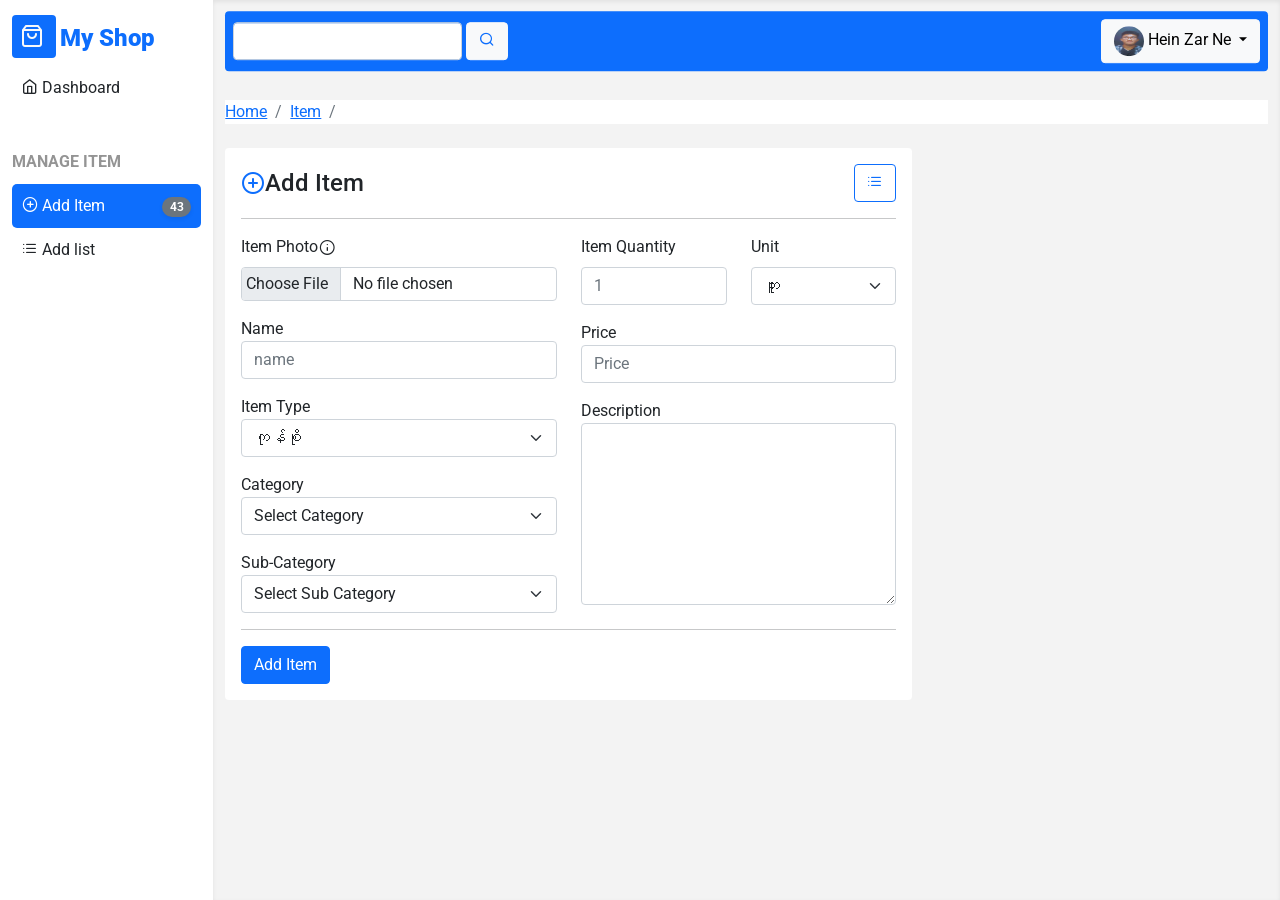
<file: item.html>
<!DOCTYPE html>
<html lang="en">

<head>
    <meta charset="UTF-8">
    <meta http-equiv="X-UA-Compatible" content="IE=edge">
    <meta name="viewport" content="width=device-width, initial-scale=1.0">
    <title>Document</title>
    <link rel="stylesheet" href="./vendor/bootstrap-5.1.3-dist/css/bootstrap.min.css">
    <link rel="stylesheet" href="./vendor/feather-icons-web/feather.css">
    <link rel="stylesheet" href="./css/style.css">

</head>

<body>

    <section class="main container-fluid">
        <div class="row">
            <!-- SIDEBAR -->
            <div class="col-12 col-lg-3 col-xl-2 vh-100 sidebar">
                <div class="d-flex justify-content-between align-items-center py-2 mt-3">

                    <div>
                        <span class="bg-primary p-2 pt-3 rounded">
                            <i class=" text-light h4 feather-shopping-bag"></i>
                        </span>
                        <span class="text-primary ms-1 h4" style="    font-weight: 900;">
                        My Shop
                       </span>
                    </div>
                    <button class=" btn btn-light hide-sidebar-btn d-block d-lg-none ">
                    <i class="feather-x text-primary" style="font-size: 2em; "></i>
                </button>
                </div>
                <div class="nav-menu">
                    <ul>

                        <li class="menu-item ">
                            <a href="dashboard.html" class="menu-item-link">
                                <span>
                                <i class="feather-home"></i>
                                Dashboard
                            </span>

                            </a>
                        </li>

                        <li class="menu-spacer"></li>

                        <li class="menu-title">
                            <span>Manage Item</span>
                        </li>
                        <li class="menu-item bg-primary">
                            <a href="item-list.html" class="menu-item-link">
                                <span class="active">
                                <i class="feather-plus-circle "></i>
                                Add Item
                            </span>
                                <span>
                                <div class=" badge rounded-pill bg-secondary shadow-sm">43</div>
                            </span>
                            </a>
                        </li>
                        <li class="menu-item">
                            <a href="item-list.html" class="menu-item-link">
                                <span>
                                <i class="feather-list"></i>
                                Add list
                            </span>
                            </a>
                        </li>
                        <li class="menu-spacer"></li>


                    </ul>
                </div>
            </div>
            <!-- SIDEBAR End -->


            <div class="col-12 col-lg-9 col-xl-10 vh-100 content">

                <div class="row header mb-4">
                    <div class="col-12">
                        <div class="p-2 bg-primary d-flex justify-content-between align-items-center my-2 rounded">
                            <button class="show-sidebar-btn d-block d-lg-none btn btn-prinary">
                    <i class="feather-menu text-light" style="font-size: 2em;"></i>
                    </button>
                            <form action="" method="post">
                                <div class="form-inline d-none d-md-block">
                                    <input type="text" class="form-control mr-2" style="width:auto !important"> <button class="btn btn-light">
                                    <i class="feather-search text-primary"></i>
                                    </button>
                                </div>
                            </form>
                            <div class="dropdown">
                                <button class="btn btn-light dropdown-toggle" type="button" id="dropdownMenuButton1" data-bs-toggle="dropdown" aria-expanded="false">
                                      <img src="./img/user/ာန.jpg" class="user-img" alt=""> Hein Zar Ne
                                    </button>
                                <ul class="dropdown-menu" aria-labelledby="dropdownMenuButton1">
                                    <li><a class="dropdown-item" href="#">Action</a></li>
                                    <li><a class="dropdown-item" href="#">Another action</a></li>
                                    <div class="dropdown-divider"></div>
                                    <li><a class="dropdown-item" href="#">Something else here</a></li>
                                </ul>
                            </div>
                        </div>
                    </div>
                </div>
                <div class="row">
                    <div class="col-12">

                        <nav aria-label="breadcrumb ">
                            <ol class="breadcrumb mb-4 bg-white">
                                <li class="breadcrumb-item"><a href="dashboard.html">Home</a></li>
                                <li class="breadcrumb-item"><a href="item-list.html">Item</a></li>
                                <li class="breadcrumb-item active" aria-current="page"> Add Item</li>
                            </ol>
                        </nav>

                    </div>
                </div>
                <div class="row">
                    <div class="col-12 col-xl-8">
                        <div class="card mb-4">
                            <div class="card-body">
                                <div class="d-flex justify-content-between align-items-center">
                                    <h4 class="mb-0 d-inline-flex justify-content-between align-items-center">
                                        <i class="text-primary feather-plus-circle"></i> Add Item
                                    </h4>
                                    <a href="item-list.html" class="btn btn-outline-primary">
                                        <i class="feather-list"></i>
                                    </a>
                                </div>
                                <hr>
                                <form action="" method="post">
                                    <div class="row">
                                        <div class="col-12 col-md-6">
                                            <div class=" d-flex align-items-center">
                                                <label for="photo" class="mb-2">Item Photo</label>

                                                <button type="button" class="btn  mb-1 p-0" data-bs-toggle="tooltip" data-bs-placement="right" title="Only Provide .jpg and .png">
                                                <i class="feather-info text-dark"></i>
                                                </button>

                                            </div>
                                            <div class="input-group mb-3">

                                                <input type="file" name="photo" id="photo" class="form-control p-1" required>
                                            </div>
                                            <label for="nameInput">Name</label>
                                            <div class=" input-group mb-3">


                                                <input type="Name" class="form-control" id="nameInput" placeholder="name">

                                            </div>
                                            <label for="type">Item Type</label>
                                            <div class="input-group mb-3">

                                                <select class="form-control form-select" name="type" id="type">
                                            <option value="0">ကုန်စို</option>
                                            <option value="1">ကုန်ခြောက်</option>
                                        </select>
                                            </div>
                                            <label for="C">Category</label>
                                            <div class="input-group mb-3">

                                                <select class="form-control form-select" name="C" id="C">
                                            <option value="a" selected disabled>Select Category</option>
                                        </select>
                                            </div>
                                            <label for="subC">Sub-Category</label>
                                            <div class="input-group">

                                                <select class="form-control form-select" name="subC" id="subC">
                                                    <option value="a" selected disabled>Select Sub Category</option>
                                        </select>
                                            </div>
                                        </div>
                                        <div class="col-12 col-md-6 ">
                                            <div class="row mb-3">
                                                <div class="col-6">
                                                    <label for="q" class="form-label">Item Quantity</label>
                                                    <input type="text" class="form-control" id="q" placeholder="1">
                                                </div>
                                                <div class="col-6">
                                                    <label for="unit" class="form-label">Unit</label>
                                                    <select class="form-control form-select" name="type" id="type" id="unit">
                                                        <option value="0">ဘူး</option>
                                                        <option value="1">ခွက်</option>
                                                        <option value="1">ခု</option>
                                                        <option value="1">လုံး</option>
                                                        <option value="1">ထုပ်</option>
                                                    </select>
                                                </div>
                                            </div>
                                            <label for="PriceInput">Price</label>
                                            <div class=" input-group mb-3">


                                                <input type="Price" class="form-control" id="PriceInput" placeholder="Price">

                                            </div>
                                            <label for="descriptionInput">Description</label>
                                            <div class=" input-group ">

                                                <textarea type="description" class="form-control" id="descriptionInput" rows="7" placeholder="description"> </textarea>

                                            </div>
                                        </div>
                                    </div>
                                    <hr>
                                    <button class="btn btn-primary">Add Item</button>
                                </form>
                            </div>

                        </div>
                    </div>
                </div>
            </div>

        </div>
    </section>


    <script src="./vendor/bootstrap-5.1.3-dist/js/bootstrap.bundle.min.js "></script>

    <script src="./vendor/jquery-3.6.0.min.js "></script>
    <script src="./js/app.js "></script>
    <script>
        let category = ["phone", "computer", "TV"]


        let subcategory = [{
            name: "iPhone",
            category_id: 0
        }, {
            name: "H1",
            category_id: 0
        }, {
            name: "Hp",
            category_id: 1
        }, {
            name: "Asec",
            category_id: 1
        }, {
            name: "Panasonic",
            category_id: 2
        }];


        category.map(function(el, index) {
            $("#C").append(`<option value="${index}">${el}</option>`)
        })

        subcategory.map(function(el, index) {
            $("#subC").append(`<option value="${index}" data-category="${el.category_id}" >${el.name}</option>`)
        })

        $("#C").change(function() {
            let currentCategory = $(this).val()
            $('#subC option').hide()
            $(`[data-category=${currentCategory}]`).show()
        })
    </script>
</body>

</html>
</file>
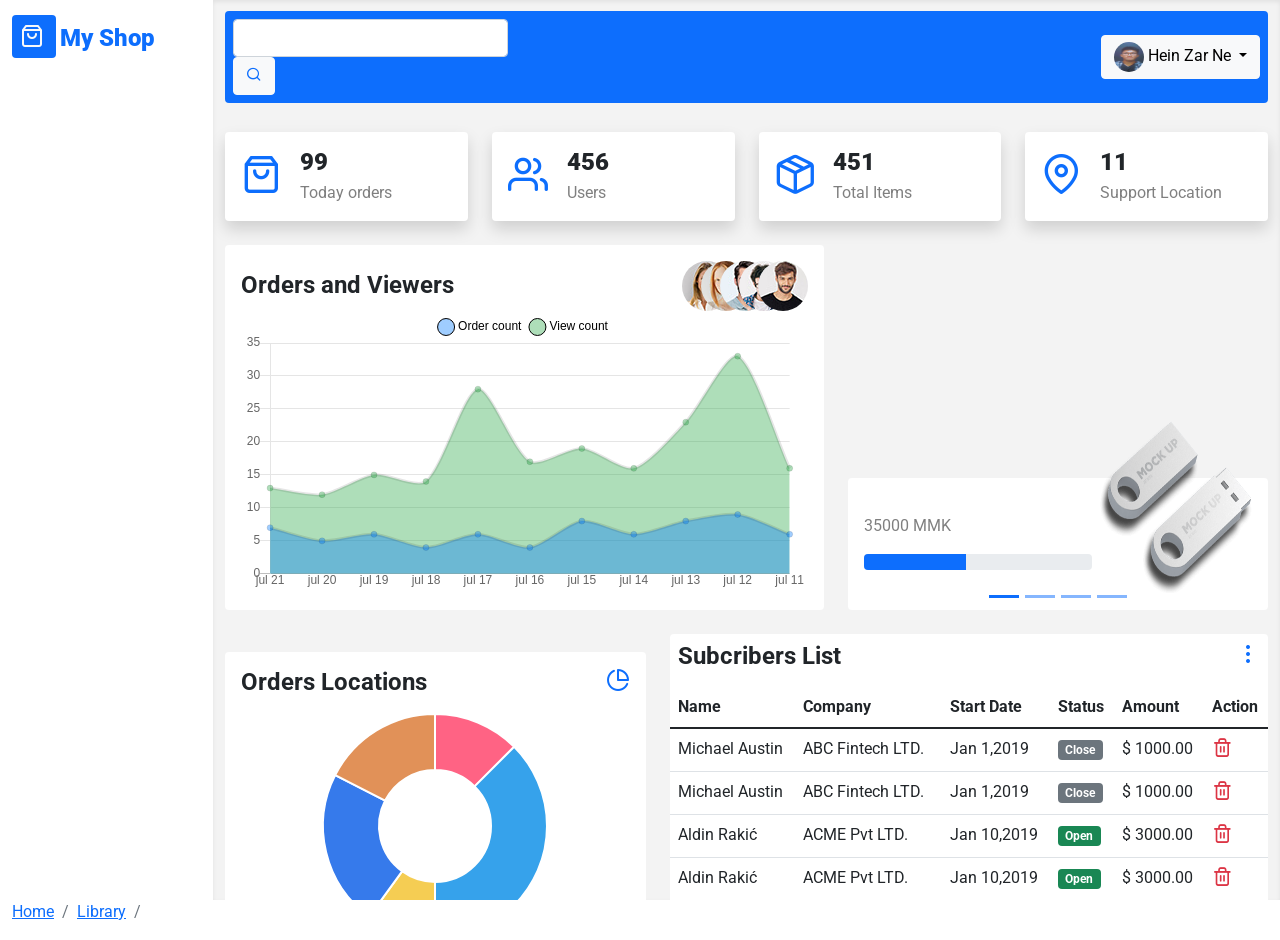
<file: template.html>
<!DOCTYPE html>
<html lang="en">

<head>
    <meta charset="UTF-8">
    <meta http-equiv="X-UA-Compatible" content="IE=edge">
    <meta name="viewport" content="width=device-width, initial-scale=1.0">
    <title>Document</title>
    <link rel="stylesheet" href="./vendor/bootstrap-5.1.3-dist/css/bootstrap.min.css">
    <link rel="stylesheet" href="./vendor/feather-icons-web/feather.css">
    <link rel="stylesheet" href="./css/style.css">

</head>

<body>

    <section class="main container-fluid">
        <div class="row">
            <!-- SIDEBAR -->
            <div class="col-12 col-lg-3 col-xl-2 vh-100 sidebar">
                <div class="d-flex justify-content-between align-items-center py-2 mt-3">

                    <div>
                        <span class="bg-primary p-2 pt-3 rounded">
                            <i class=" text-light h4 feather-shopping-bag"></i>
                        </span>
                        <span class="text-primary ms-1 h4" style="    font-weight: 900;">
                        My Shop
                       </span>
                    </div>
                    <button class=" btn btn-light hide-sidebar-btn d-block d-lg-none ">
                    <i class="feather-x text-primary" style="font-size: 2em; "></i>
                </button>
                </div>
            </div>
            <!-- SIDEBAR End -->


            <div class="col-12 col-lg-9 col-xl-10 vh-100 content">

                <div class="row header mb-4">
                    <div class="col-12">
                        <div class="p-2 bg-primary d-flex justify-content-between align-items-center my-2 rounded">
                            <button class="show-sidebar-btn d-block d-lg-none btn btn-prinary">
                    <i class="feather-menu text-light" style="font-size: 2em;"></i>
                    </button>
                            <form action="" method="post">
                                <div class="form-inline d-none d-md-block">
                                    <input type="text" class="form-control mr-2"> <button class="btn btn-light">
                                    <i class="feather-search text-primary"></i>
                                    </button>
                                </div>
                            </form>
                            <div class="dropdown">
                                <button class="btn btn-light dropdown-toggle" type="button" id="dropdownMenuButton1" data-bs-toggle="dropdown" aria-expanded="false">
                                      <img src="./img/user/ာန.jpg" class="user-img" alt=""> Hein Zar Ne
                                    </button>
                                <ul class="dropdown-menu" aria-labelledby="dropdownMenuButton1">
                                    <li><a class="dropdown-item" href="#">Action</a></li>
                                    <li><a class="dropdown-item" href="#">Another action</a></li>
                                    <div class="dropdown-divider"></div>
                                    <li><a class="dropdown-item" href="#">Something else here</a></li>
                                </ul>
                            </div>
                        </div>
                    </div>
                </div>
                <div class="row ">

                    <div class="col-12 col-md-6 col-lg-6 col-xl-3" onclick="go(`#`)">
                        <div class="card shadow status-card mb-4">
                            <div class="card-body">
                                <div class="row align-items-center">
                                    <div class="col-3">
                                        <i class="h1 text-primary feather-shopping-bag"></i>
                                    </div>
                                    <div class="col-9">
                                        <p class="mb-1 h4" style="    font-weight: 900;">
                                            <span class="counter-up">123</span>
                                        </p>
                                        <p class="mb-0 text-black-50">Today orders</p>
                                    </div>
                                </div>
                            </div>
                        </div>
                    </div>
                    <div class="col-12 col-md-6 col-lg-6 col-xl-3" onclick="go(`#`)">
                        <div class="card shadow status-card mb-4">
                            <div class="card-body">
                                <div class="row align-items-center">
                                    <div class="col-3">
                                        <i class="h1 text-primary feather-users"></i>
                                    </div>
                                    <div class="col-9">
                                        <p class="mb-1 h4" style="    font-weight: 900;">
                                            <span class="counter-up">564</span>
                                        </p>
                                        <p class="mb-0 text-black-50">Users</p>
                                    </div>
                                </div>
                            </div>
                        </div>
                    </div>
                    <div class="col-12 col-md-6 col-lg-6 col-xl-3" onclick="go(`#`)">
                        <div class="card shadow status-card mb-4">
                            <div class="card-body">
                                <div class="row align-items-center">
                                    <div class="col-3">
                                        <i class="h1 text-primary feather-package"></i>
                                    </div>
                                    <div class="col-9">
                                        <p class="mb-1 h4" style="    font-weight: 900;">
                                            <span class="counter-up">557</span>
                                        </p>
                                        <p class="mb-0 text-black-50">Total Items</p>
                                    </div>
                                </div>
                            </div>
                        </div>
                    </div>
                    <div class="col-12 col-md-6 col-lg-6 col-xl-3" onclick="go(`https://www.google.com`)">
                        <div class="card shadow status-card mb-4">
                            <div class="card-body">
                                <div class="row align-items-center">
                                    <div class="col-3">
                                        <i class="h1 text-primary feather-map-pin"></i>
                                    </div>
                                    <div class="col-9">
                                        <p class="mb-1 h4" style="    font-weight: 900;">
                                            <span class="counter-up">14</span>
                                        </p>
                                        <p class="mb-0 text-black-50">Support Location</p>
                                    </div>
                                </div>
                            </div>
                        </div>
                    </div>
                </div>
                <div class="row align-items-end">
                    <div class="col-12 col-xl-7">
                        <div class="card mb-4">
                            <div class="card-body">
                                <div class="d-flex justify-content-between align-items-center">
                                    <h4 style="font-weight: 700;" class="mb-0">Orders and Viewers</h4>
                                    <div class="d-none d-md-block">
                                        <img src="./img/user/avatar1.jpg" class="ov-img rounded-circle" alt="">

                                        <img src="./img/user/avatar2.jpg" class="ov-img rounded-circle" alt="">

                                        <img src="./img/user/avatar3.jpg" class="ov-img rounded-circle" alt="">

                                        <img src="./img/user/avatar4.jpg" class="ov-img rounded-circle" alt="">

                                        <img src="./img/user/avatar5.jpg" class="ov-img rounded-circle" alt="">

                                    </div>
                                </div>

                                <canvas id="ordersNvisitors" height="150"></canvas>


                            </div>
                        </div>
                    </div>

                    <div class="col-12 col-xl-5 col-md-6 ">
                        <div class="card item-carousel-card mb-4">
                            <div class="card-body">
                                <div id="carouselExampleIndicators" class="carousel item-carousel slide" data-bs-ride="carousel">
                                    <div class="carousel-indicators" style="bottom: -30px;">
                                        <button type="button" data-bs-target="#carouselExampleIndicators" data-bs-slide-to="0" class="bg-primary active" aria-current="true" aria-label="Slide 1"></button>
                                        <button type="button" data-bs-target="#carouselExampleIndicators" data-bs-slide-to="1" class="bg-primary " aria-label="Slide 2"></button>
                                        <button type="button" data-bs-target="#carouselExampleIndicators" data-bs-slide-to="2" class="bg-primary " aria-label="Slide 3"></button>
                                        <button type="button" data-bs-target="#carouselExampleIndicators" data-bs-slide-to="3" class="bg-primary " aria-label="Slide 4"></button>
                                    </div>
                                    <div class="carousel-inner">
                                        <div class="carousel-item active">
                                            <div class="item-card">

                                                <div class="d-flex justify-content-between align-items-end">
                                                    <div class="flex-grow-1">
                                                        <h4 class="mb-0">USB</h4>
                                                        <p class="font-weight-bolder text-black-50 mb-3">35000 MMK</p>

                                                        <div class="progress mb-4">
                                                            <div class="progress-bar" role="progressbar" style="width: 45%" aria-valuenow="45" aria-valuemin="0" aria-valuemax="100"></div>
                                                        </div>
                                                    </div>
                                                    <img class=" item-card-img" src="./img/user/item2.png" alt="">
                                                </div>

                                            </div>
                                        </div>
                                        <div class="carousel-item">
                                            <div class="item-card">

                                                <div class="d-flex justify-content-between align-items-end">
                                                    <div class="flex-grow-1">
                                                        <h4 class="mb-0">Book</h4>
                                                        <p class="font-weight-bolder text-black-50 mb-3">2000 MMK</p>

                                                        <div class="progress mb-4">
                                                            <div class="progress-bar" role="progressbar" style="width: 50%" aria-valuenow="50" aria-valuemin="0" aria-valuemax="100"></div>
                                                        </div>
                                                    </div>
                                                    <img class=" item-card-img" src="./img/user/item3.png" alt="">
                                                </div>

                                            </div>
                                        </div>
                                        <div class="carousel-item">
                                            <div class="item-card">

                                                <div class="d-flex justify-content-between align-items-end">
                                                    <div class="flex-grow-1">
                                                        <h4 class="mb-0">Box</h4>
                                                        <p class="font-weight-bolder text-black-50 mb-3">6000 MMK</p>

                                                        <div class="progress mb-4">
                                                            <div class="progress-bar" role="progressbar" style="width: 25%" aria-valuenow="25" aria-valuemin="0" aria-valuemax="100"></div>
                                                        </div>
                                                    </div>
                                                    <img class=" item-card-img" src="./img/user/item4.png" alt="">
                                                </div>

                                            </div>
                                        </div>
                                        <div class="carousel-item">
                                            <div class="item-card">

                                                <div class="d-flex justify-content-between align-items-end">
                                                    <div class="flex-grow-1">
                                                        <h4 class="mb-0">Coffee Cup</h4>
                                                        <p class="font-weight-bolder text-black-50 mb-3">500 MMK</p>

                                                        <div class="progress mb-4">
                                                            <div class="progress-bar" role="progressbar" style="width: 75%" aria-valuenow="75" aria-valuemin="0" aria-valuemax="100"></div>
                                                        </div>
                                                    </div>
                                                    <img class=" item-card-img" src="./img/user/item1.png" alt="">
                                                </div>

                                            </div>
                                        </div>
                                    </div>
                                </div>

                            </div>
                        </div>
                    </div>
                    <div class="col-12 col-xl-5 col-md-6 ">
                        <div class="card mb-4">
                            <div class="card-body">
                                <div class="d-flex justify-content-between align-items-center mb-3">
                                    <h4 style="font-weight: 700;" class="mb-0">Orders Locations</h4>
                                    <div class="">
                                        <i class="feather-pie-chart h4 mb-0 text-primary"></i>
                                    </div>
                                </div>
                                <canvas id="orderPlaces" height="200"></canvas>
                            </div>
                        </div>
                    </div>
                    <div class="col-12 col-xl-7">

                        <div class="card mb-4">
                            <div class="d-flex justify-content-between align-items-center mb-3 p-2 pb-0">
                                <h4 style="font-weight: 700;" class="mb-0">Subcribers List</h4>
                                <div class="">
                                    <i class="feather-more-vertical h4 mb-0 text-primary"></i>
                                </div>
                            </div>
                            <table class="table table-hover mb-0">
                                <thead>
                                    <tr>
                                        <th>Name</th>
                                        <th>Company</th>
                                        <th>Start Date</th>
                                        <th>Status</th>
                                        <th>Amount</th>
                                        <th>Action</th>
                                    </tr>

                                </thead>
                                <tbody>
                                    <tr>
                                        <td>Michael Austin</td>
                                        <td>ABC Fintech LTD.</td>
                                        <td>Jan 1,2019</td>
                                        <td><span class="badge badge-pill bg-secondary ">Close</span></td>
                                        <td>$ 1000.00</td>
                                        <td class="center-align"><i class="text-danger h5 feather-trash-2"></i></td>
                                    </tr>

                                    <tr>
                                        <td>Michael Austin</td>
                                        <td>ABC Fintech LTD.</td>
                                        <td>Jan 1,2019</td>
                                        <td><span class="badge badge-pill bg-secondary ">Close</span></td>
                                        <td>$ 1000.00</td>
                                        <td class="center-align"><i class="text-danger h5 feather-trash-2"></i></td>
                                    </tr>
                                    <tr>
                                        <td>Aldin Rakić</td>
                                        <td>ACME Pvt LTD.</td>
                                        <td>Jan 10,2019</td>
                                        <td><span class="badge badge-pill bg-success">Open</span></td>
                                        <td>$ 3000.00</td>
                                        <td class="center-align"><i class="text-danger h5 feather-trash-2"></i></td>
                                    </tr>

                                    <tr>
                                        <td>Aldin Rakić</td>
                                        <td>ACME Pvt LTD.</td>
                                        <td>Jan 10,2019</td>
                                        <td><span class="badge badge-pill bg-success">Open</span></td>
                                        <td>$ 3000.00</td>
                                        <td class="center-align"><i class="text-danger h5 feather-trash-2"></i></td>
                                    </tr>
                                    <tr>
                                        <td>İris Yılmaz</td>
                                        <td>Collboy Tech LTD.</td>
                                        <td>Jan 12,2019</td>
                                        <td><span class="badge badge-pill bg-success">Open</span></td>
                                        <td>$ 2000.00</td>
                                        <td class="center-align"><i class="text-danger h5 feather-trash-2"></i></td>
                                    </tr>
                                    <tr>
                                        <td>Lidia Livescu</td>
                                        <td>My Fintech LTD.</td>
                                        <td>Jan 14,2019</td>
                                        <td><span class="badge badge-pill bg-secondary ">Close</span></td>
                                        <td>$ 1100.00</td>
                                        <td class="center-align"><i class="text-danger h5 feather-trash-2"></i></td>
                                    </tr>
                                </tbody>
                            </table>
                        </div>

                    </div>
                </div>
            </div>
            <!-- CONTENT -->

            <div class="row">
                <div class="col-12">

                    <nav aria-label="breadcrumb">
                        <ol class="breadcrumb">
                            <li class="breadcrumb-item"><a href="#">Home</a></li>
                            <li class="breadcrumb-item"><a href="#">Library</a></li>
                            <li class="breadcrumb-item active" aria-current="page">Data</li>
                        </ol>
                    </nav>

                </div>
            </div>

            <!-- CONTENT End -->
        </div>
    </section>


    <script src="./vendor/bootstrap-5.1.3-dist/js/bootstrap.bundle.min.js "></script>

    <script src="./vendor/jquery-3.6.0.min.js "></script>
    <script src="./vendor/wow/wow.js "></script>
    <script src="./vendor/way_point/jquery.waypoints.min.js"></script>
    <script src="./vendor/counter_up/counter_up.js"></script>
    <script src="./vendor/chart_js/chart.min.js"></script>
    <script src="./js/app.js "></script>
    <script src="./js/dashboard.js"></script>
</body>

</html>
</file>
<file: vendor/feather-icons-web/feather.css>
@font-face {
	font-family: 'Feather';
	src:
	url('fonts/Feather.ttf?sdxovp') format('truetype'),
	url('fonts/Feather.woff?sdxovp') format('woff'),
	url('fonts/Feather.svg?sdxovp#Feather') format('svg');
	font-weight: normal;
	font-style: normal;
}
[class^="feather-"], [class*=" feather-"] {
	font-family: 'feather' !important;
	speak: none;
	font-style: normal;
	font-weight: normal;
	font-variant: normal;
	text-transform: none;
	line-height: 1;
	-webkit-font-smoothing: antialiased;
	-moz-osx-font-smoothing: grayscale;
}

.feather-activity:before {
	content: "\e900";
}
.feather-airplay:before {
	content: "\e901";
}
.feather-alert-circle:before {
	content: "\e902";
}
.feather-alert-octagon:before {
	content: "\e903";
}
.feather-alert-triangle:before {
	content: "\e904";
}
.feather-align-center:before {
	content: "\e905";
}
.feather-align-justify:before {
	content: "\e906";
}
.feather-align-left:before {
	content: "\e907";
}
.feather-align-right:before {
	content: "\e908";
}
.feather-anchor:before {
	content: "\e909";
}
.feather-aperture:before {
	content: "\e90a";
}
.feather-archive:before {
	content: "\e90b";
}
.feather-arrow-down:before {
	content: "\e90c";
}
.feather-arrow-down-circle:before {
	content: "\e90d";
}
.feather-arrow-down-left:before {
	content: "\e90e";
}
.feather-arrow-down-right:before {
	content: "\e90f";
}
.feather-arrow-left:before {
	content: "\e910";
}
.feather-arrow-left-circle:before {
	content: "\e911";
}
.feather-arrow-right:before {
	content: "\e912";
}
.feather-arrow-right-circle:before {
	content: "\e913";
}
.feather-arrow-up:before {
	content: "\e914";
}
.feather-arrow-up-circle:before {
	content: "\e915";
}
.feather-arrow-up-left:before {
	content: "\e916";
}
.feather-arrow-up-right:before {
	content: "\e917";
}
.feather-at-sign:before {
	content: "\e918";
}
.feather-award:before {
	content: "\e919";
}
.feather-bar-chart:before {
	content: "\e91a";
}
.feather-bar-chart-2:before {
	content: "\e91b";
}
.feather-battery:before {
	content: "\e91c";
}
.feather-battery-charging:before {
	content: "\e91d";
}
.feather-bell:before {
	content: "\e91e";
}
.feather-bell-off:before {
	content: "\e91f";
}
.feather-bluetooth:before {
	content: "\e920";
}
.feather-bold:before {
	content: "\e921";
}
.feather-book:before {
	content: "\e922";
}
.feather-book-open:before {
	content: "\e923";
}
.feather-bookmark:before {
	content: "\e924";
}
.feather-box:before {
	content: "\e925";
}
.feather-briefcase:before {
	content: "\e926";
}
.feather-calendar:before {
	content: "\e927";
}
.feather-camera:before {
	content: "\e928";
}
.feather-camera-off:before {
	content: "\e929";
}
.feather-cast:before {
	content: "\e92a";
}
.feather-check:before {
	content: "\e92b";
}
.feather-check-circle:before {
	content: "\e92c";
}
.feather-check-square:before {
	content: "\e92d";
}
.feather-chevron-down:before {
	content: "\e92e";
}
.feather-chevron-left:before {
	content: "\e92f";
}
.feather-chevron-right:before {
	content: "\e930";
}
.feather-chevron-up:before {
	content: "\e931";
}
.feather-chevrons-down:before {
	content: "\e932";
}
.feather-chevrons-left:before {
	content: "\e933";
}
.feather-chevrons-right:before {
	content: "\e934";
}
.feather-chevrons-up:before {
	content: "\e935";
}
.feather-chrome:before {
	content: "\e936";
}
.feather-circle:before {
	content: "\e937";
}
.feather-clipboard:before {
	content: "\e938";
}
.feather-clock:before {
	content: "\e939";
}
.feather-cloud:before {
	content: "\e93a";
}
.feather-cloud-drizzle:before {
	content: "\e93b";
}
.feather-cloud-lightning:before {
	content: "\e93c";
}
.feather-cloud-off:before {
	content: "\e93d";
}
.feather-cloud-rain:before {
	content: "\e93e";
}
.feather-cloud-snow:before {
	content: "\e93f";
}
.feather-code:before {
	content: "\e940";
}
.feather-codepen:before {
	content: "\e941";
}
.feather-command:before {
	content: "\e942";
}
.feather-compass:before {
	content: "\e943";
}
.feather-copy:before {
	content: "\e944";
}
.feather-corner-down-left:before {
	content: "\e945";
}
.feather-corner-down-right:before {
	content: "\e946";
}
.feather-corner-left-down:before {
	content: "\e947";
}
.feather-corner-left-up:before {
	content: "\e948";
}
.feather-corner-right-down:before {
	content: "\e949";
}
.feather-corner-right-up:before {
	content: "\e94a";
}
.feather-corner-up-left:before {
	content: "\e94b";
}
.feather-corner-up-right:before {
	content: "\e94c";
}
.feather-cpu:before {
	content: "\e94d";
}
.feather-credit-card:before {
	content: "\e94e";
}
.feather-crop:before {
	content: "\e94f";
}
.feather-crosshair:before {
	content: "\e950";
}
.feather-database:before {
	content: "\e951";
}
.feather-delete:before {
	content: "\e952";
}
.feather-disc:before {
	content: "\e953";
}
.feather-dollar-sign:before {
	content: "\e954";
}
.feather-download:before {
	content: "\e955";
}
.feather-download-cloud:before {
	content: "\e956";
}
.feather-droplet:before {
	content: "\e957";
}
.feather-edit:before {
	content: "\e958";
}
.feather-edit-2:before {
	content: "\e959";
}
.feather-edit-3:before {
	content: "\e95a";
}
.feather-external-link:before {
	content: "\e95b";
}
.feather-eye:before {
	content: "\e95c";
}
.feather-eye-off:before {
	content: "\e95d";
}
.feather-facebook:before {
	content: "\e95e";
}
.feather-fast-forward:before {
	content: "\e95f";
}
.feather-feather:before {
	content: "\e960";
}
.feather-file:before {
	content: "\e961";
}
.feather-file-minus:before {
	content: "\e962";
}
.feather-file-plus:before {
	content: "\e963";
}
.feather-file-text:before {
	content: "\e964";
}
.feather-film:before {
	content: "\e965";
}
.feather-filter:before {
	content: "\e966";
}
.feather-flag:before {
	content: "\e967";
}
.feather-folder:before {
	content: "\e968";
}
.feather-folder-minus:before {
	content: "\e969";
}
.feather-folder-plus:before {
	content: "\e96a";
}
.feather-gift:before {
	content: "\e96b";
}
.feather-git-branch:before {
	content: "\e96c";
}
.feather-git-commit:before {
	content: "\e96d";
}
.feather-git-merge:before {
	content: "\e96e";
}
.feather-git-pull-request:before {
	content: "\e96f";
}
.feather-github:before {
	content: "\e970";
}
.feather-gitlab:before {
	content: "\e971";
}
.feather-globe:before {
	content: "\e972";
}
.feather-grid:before {
	content: "\e973";
}
.feather-hard-drive:before {
	content: "\e974";
}
.feather-hash:before {
	content: "\e975";
}
.feather-headphones:before {
	content: "\e976";
}
.feather-heart:before {
	content: "\e977";
}
.feather-help-circle:before {
	content: "\e978";
}
.feather-home:before {
	content: "\e979";
}
.feather-image:before {
	content: "\e97a";
}
.feather-inbox:before {
	content: "\e97b";
}
.feather-info:before {
	content: "\e97c";
}
.feather-instagram:before {
	content: "\e97d";
}
.feather-italic:before {
	content: "\e97e";
}
.feather-layers:before {
	content: "\e97f";
}
.feather-layout:before {
	content: "\e980";
}
.feather-life-buoy:before {
	content: "\e981";
}
.feather-link:before {
	content: "\e982";
}
.feather-link-2:before {
	content: "\e983";
}
.feather-linkedin:before {
	content: "\e984";
}
.feather-list:before {
	content: "\e985";
}
.feather-loader:before {
	content: "\e986";
}
.feather-lock:before {
	content: "\e987";
}
.feather-log-in:before {
	content: "\e988";
}
.feather-log-out:before {
	content: "\e989";
}
.feather-mail:before {
	content: "\e98a";
}
.feather-map:before {
	content: "\e98b";
}
.feather-map-pin:before {
	content: "\e98c";
}
.feather-maximize:before {
	content: "\e98d";
}
.feather-maximize-2:before {
	content: "\e98e";
}
.feather-menu:before {
	content: "\e98f";
}
.feather-message-circle:before {
	content: "\e990";
}
.feather-message-square:before {
	content: "\e991";
}
.feather-mic:before {
	content: "\e992";
}
.feather-mic-off:before {
	content: "\e993";
}
.feather-minimize:before {
	content: "\e994";
}
.feather-minimize-2:before {
	content: "\e995";
}
.feather-minus:before {
	content: "\e996";
}
.feather-minus-circle:before {
	content: "\e997";
}
.feather-minus-square:before {
	content: "\e998";
}
.feather-monitor:before {
	content: "\e999";
}
.feather-moon:before {
	content: "\e99a";
}
.feather-more-horizontal:before {
	content: "\e99b";
}
.feather-more-vertical:before {
	content: "\e99c";
}
.feather-move:before {
	content: "\e99d";
}
.feather-music:before {
	content: "\e99e";
}
.feather-navigation:before {
	content: "\e99f";
}
.feather-navigation-2:before {
	content: "\e9a0";
}
.feather-octagon:before {
	content: "\e9a1";
}
.feather-package:before {
	content: "\e9a2";
}
.feather-paperclip:before {
	content: "\e9a3";
}
.feather-pause:before {
	content: "\e9a4";
}
.feather-pause-circle:before {
	content: "\e9a5";
}
.feather-percent:before {
	content: "\e9a6";
}
.feather-phone:before {
	content: "\e9a7";
}
.feather-phone-call:before {
	content: "\e9a8";
}
.feather-phone-forwarded:before {
	content: "\e9a9";
}
.feather-phone-incoming:before {
	content: "\e9aa";
}
.feather-phone-missed:before {
	content: "\e9ab";
}
.feather-phone-off:before {
	content: "\e9ac";
}
.feather-phone-outgoing:before {
	content: "\e9ad";
}
.feather-pie-chart:before {
	content: "\e9ae";
}
.feather-play:before {
	content: "\e9af";
}
.feather-play-circle:before {
	content: "\e9b0";
}
.feather-plus:before {
	content: "\e9b1";
}
.feather-plus-circle:before {
	content: "\e9b2";
}
.feather-plus-square:before {
	content: "\e9b3";
}
.feather-pocket:before {
	content: "\e9b4";
}
.feather-power:before {
	content: "\e9b5";
}
.feather-printer:before {
	content: "\e9b6";
}
.feather-radio:before {
	content: "\e9b7";
}
.feather-refresh-ccw:before {
	content: "\e9b8";
}
.feather-refresh-cw:before {
	content: "\e9b9";
}
.feather-repeat:before {
	content: "\e9ba";
}
.feather-rewind:before {
	content: "\e9bb";
}
.feather-rotate-ccw:before {
	content: "\e9bc";
}
.feather-rotate-cw:before {
	content: "\e9bd";
}
.feather-rss:before {
	content: "\e9be";
}
.feather-save:before {
	content: "\e9bf";
}
.feather-scissors:before {
	content: "\e9c0";
}
.feather-search:before {
	content: "\e9c1";
}
.feather-send:before {
	content: "\e9c2";
}
.feather-server:before {
	content: "\e9c3";
}
.feather-settings:before {
	content: "\e9c4";
}
.feather-share:before {
	content: "\e9c5";
}
.feather-share-2:before {
	content: "\e9c6";
}
.feather-shield:before {
	content: "\e9c7";
}
.feather-shield-off:before {
	content: "\e9c8";
}
.feather-shopping-bag:before {
	content: "\e9c9";
}
.feather-shopping-cart:before {
	content: "\e9ca";
}
.feather-shuffle:before {
	content: "\e9cb";
}
.feather-sidebar:before {
	content: "\e9cc";
}
.feather-skip-back:before {
	content: "\e9cd";
}
.feather-skip-forward:before {
	content: "\e9ce";
}
.feather-slack:before {
	content: "\e9cf";
}
.feather-slash:before {
	content: "\e9d0";
}
.feather-sliders:before {
	content: "\e9d1";
}
.feather-smartphone:before {
	content: "\e9d2";
}
.feather-speaker:before {
	content: "\e9d3";
}
.feather-square:before {
	content: "\e9d4";
}
.feather-star:before {
	content: "\e9d5";
}
.feather-stop-circle:before {
	content: "\e9d6";
}
.feather-sun:before {
	content: "\e9d7";
}
.feather-sunrise:before {
	content: "\e9d8";
}
.feather-sunset:before {
	content: "\e9d9";
}
.feather-tablet:before {
	content: "\e9da";
}
.feather-tag:before {
	content: "\e9db";
}
.feather-target:before {
	content: "\e9dc";
}
.feather-terminal:before {
	content: "\e9dd";
}
.feather-thermometer:before {
	content: "\e9de";
}
.feather-thumbs-down:before {
	content: "\e9df";
}
.feather-thumbs-up:before {
	content: "\e9e0";
}
.feather-toggle-left:before {
	content: "\e9e1";
}
.feather-toggle-right:before {
	content: "\e9e2";
}
.feather-trash:before {
	content: "\e9e3";
}
.feather-trash-2:before {
	content: "\e9e4";
}
.feather-trending-down:before {
	content: "\e9e5";
}
.feather-trending-up:before {
	content: "\e9e6";
}
.feather-triangle:before {
	content: "\e9e7";
}
.feather-truck:before {
	content: "\e9e8";
}
.feather-tv:before {
	content: "\e9e9";
}
.feather-twitter:before {
	content: "\e9ea";
}
.feather-type:before {
	content: "\e9eb";
}
.feather-umbrella:before {
	content: "\e9ec";
}
.feather-underline:before {
	content: "\e9ed";
}
.feather-unlock:before {
	content: "\e9ee";
}
.feather-upload:before {
	content: "\e9ef";
}
.feather-upload-cloud:before {
	content: "\e9f0";
}
.feather-user:before {
	content: "\e9f1";
}
.feather-user-check:before {
	content: "\e9f2";
}
.feather-user-minus:before {
	content: "\e9f3";
}
.feather-user-plus:before {
	content: "\e9f4";
}
.feather-user-x:before {
	content: "\e9f5";
}
.feather-users:before {
	content: "\e9f6";
}
.feather-video:before {
	content: "\e9f7";
}
.feather-video-off:before {
	content: "\e9f8";
}
.feather-voicemail:before {
	content: "\e9f9";
}
.feather-volume:before {
	content: "\e9fa";
}
.feather-volume-1:before {
	content: "\e9fb";
}
.feather-volume-2:before {
	content: "\e9fc";
}
.feather-volume-x:before {
	content: "\e9fd";
}
.feather-watch:before {
	content: "\e9fe";
}
.feather-wifi:before {
	content: "\e9ff";
}
.feather-wifi-off:before {
	content: "\ea00";
}
.feather-wind:before {
	content: "\ea01";
}
.feather-x:before {
	content: "\ea02";
}
.feather-x-circle:before {
	content: "\ea03";
}
.feather-x-square:before {
	content: "\ea04";
}
.feather-youtube:before {
	content: "\ea05";
}
.feather-zap:before {
	content: "\ea06";
}
.feather-zap-off:before {
	content: "\ea07";
}
.feather-zoom-in:before {
	content: "\ea08";
}
.feather-zoom-out:before {
	content: "\ea09";
}
</file>
<file: css/style.css>
@import url('https://fonts.googleapis.com/css2?family=Roboto:wght@100;300;400;700;900&display=swap');
* {
    font-family: 'Roboto', sans-serif;
}

 :root {
    --primary-soft: #f3f3f3;
}

.content {
    background-color: var(--primary-soft);
    overflow: scroll;
    box-shadow: 0 .125rem .25rem rgba(0, 0, 0, .075) inset;
}

.header {
    position: sticky;
    top: 0.2rem;
    z-index: 2000;
}

.nav-menu {}

.nav-menu ul {
    list-style: none;
    margin: 0;
    padding: 0;
}

.menu-title {
    padding: 10px 0;
    text-transform: uppercase;
    font-weight: bold;
    color: #949494;
}

.menu-item {
    transition: 0.3s;
    border-radius: 5px;
}

.menu-item:hover {
    background-color: #e7e7e7;
    border-radius: 5px;
}

.menu-item-link {
    display: flex;
    justify-content: space-between;
    color: var(--dark);
    padding: 10px;
    text-decoration: none;
}

.menu-item-link:hover {
    color: var(--dark);
}

.active {
    color: white !important
}

.menu-spacer {
    padding: 15px 0;
}

.nav-menu ul:first-child {
    margin-top: 5px;
}

.user-img {
    width: 30px;
    height: 30px;
    border-radius: 50%;
}

.form-control {
    display: inline;
}

.dropdown {
    display: inline-block;
}

.show-sidebar-btn {
    user-select: none;
    cursor: pointer;
}

.card {
    border: none
}

.status-card {
    transition: 0.3s;
    user-select: none;
}

.status-card:hover {
    transform: scale(1.05);
}

.status-card:active {
    transform: translateY(2px);
}

.ov-img {
    margin-left: -35px;
}

.item-carousel {
    margin-top: -100px
}

.item-card-img {
    height: 200px;
    width: 160px;
}

.full-screen {
    position: fixed;
    top: 0;
    left: 0;
    width: 100%;
    z-index: 2005;
    height: 100vh;
    overflow: scroll;
}

@media screen and (max-width: 990px) {
    .sidebar {
        position: fixed;
        width: 300px;
        z-index: 2001;
        display: block !important;
        background-color: white;
        margin-left: -100%;
    }
    .item-carousel-card {
        margin-top: 100px;
    }
}
</file>
<file: vendor/feather-icons-web/demo.css>
body {
  padding: 0;
  margin: 0;
  font-family: sans-serif;
  font-size: 1em;
  line-height: 1.5;
  color: #555;
  background: #fff;
}
h1 {
  font-size: 1.5em;
  font-weight: normal;
}
small {
  font-size: .66666667em;
}
a {
  color: #e74c3c;
  text-decoration: none;
}
a:hover, a:focus {
  box-shadow: 0 1px #e74c3c;
}
.bshadow0, input {
  box-shadow: inset 0 -2px #e7e7e7;
}
input:hover {
  box-shadow: inset 0 -2px #ccc;
}
input, fieldset {
  font-family: sans-serif;
  font-size: 1em;
  margin: 0;
  padding: 0;
  border: 0;
}
input {
  color: inherit;
  line-height: 1.5;
  height: 1.5em;
  padding: .25em 0;
}
input:focus {
  outline: none;
  box-shadow: inset 0 -2px #449fdb;
}
.glyph {
  font-size: 16px;
  width: 15em;
  padding-bottom: 1em;
  margin-right: 4em;
  margin-bottom: 1em;
  float: left;
  overflow: hidden;
}
.liga {
  width: 80%;
  width: calc(100% - 2.5em);
}
.talign-right {
  text-align: right;
}
.talign-center {
  text-align: center;
}
.bgc1 {
  background: #f1f1f1;
}
.fgc1 {
  color: #999;
}
.fgc0 {
  color: #000;
}
p {
  margin-top: 1em;
  margin-bottom: 1em;
}
.mvm {
  margin-top: .75em;
  margin-bottom: .75em;
}
.mtn {
  margin-top: 0;
}
.mtl, .mal {
  margin-top: 1.5em;
}
.mbl, .mal {
  margin-bottom: 1.5em;
}
.mal, .mhl {
  margin-left: 1.5em;
  margin-right: 1.5em;
}
.mhmm {
  margin-left: 1em;
  margin-right: 1em;
}
.mls {
  margin-left: .25em;
}
.ptl {
  padding-top: 1.5em;
}
.pbs, .pvs {
  padding-bottom: .25em;
}
.pvs, .pts {
  padding-top: .25em;
}
.unit {
  float: left;
}
.unitRight {
  float: right;
}
.size1of2 {
  width: 50%;
}
.size1of1 {
  width: 100%;
}
.clearfix:before, .clearfix:after {
  content: " ";
  display: table;
}
.clearfix:after {
  clear: both;
}
.hidden-true {
  display: none;
}
.textbox0 {
  width: 3em;
  background: #f1f1f1;
  padding: .25em .5em;
  line-height: 1.5;
  height: 1.5em;
}
#testDrive {
  display: block;
  padding-top: 24px;
  line-height: 1.5;
}
.fs0 {
  font-size: 16px;
}
.fs1 {
  font-size: 24px;
}
</file>
